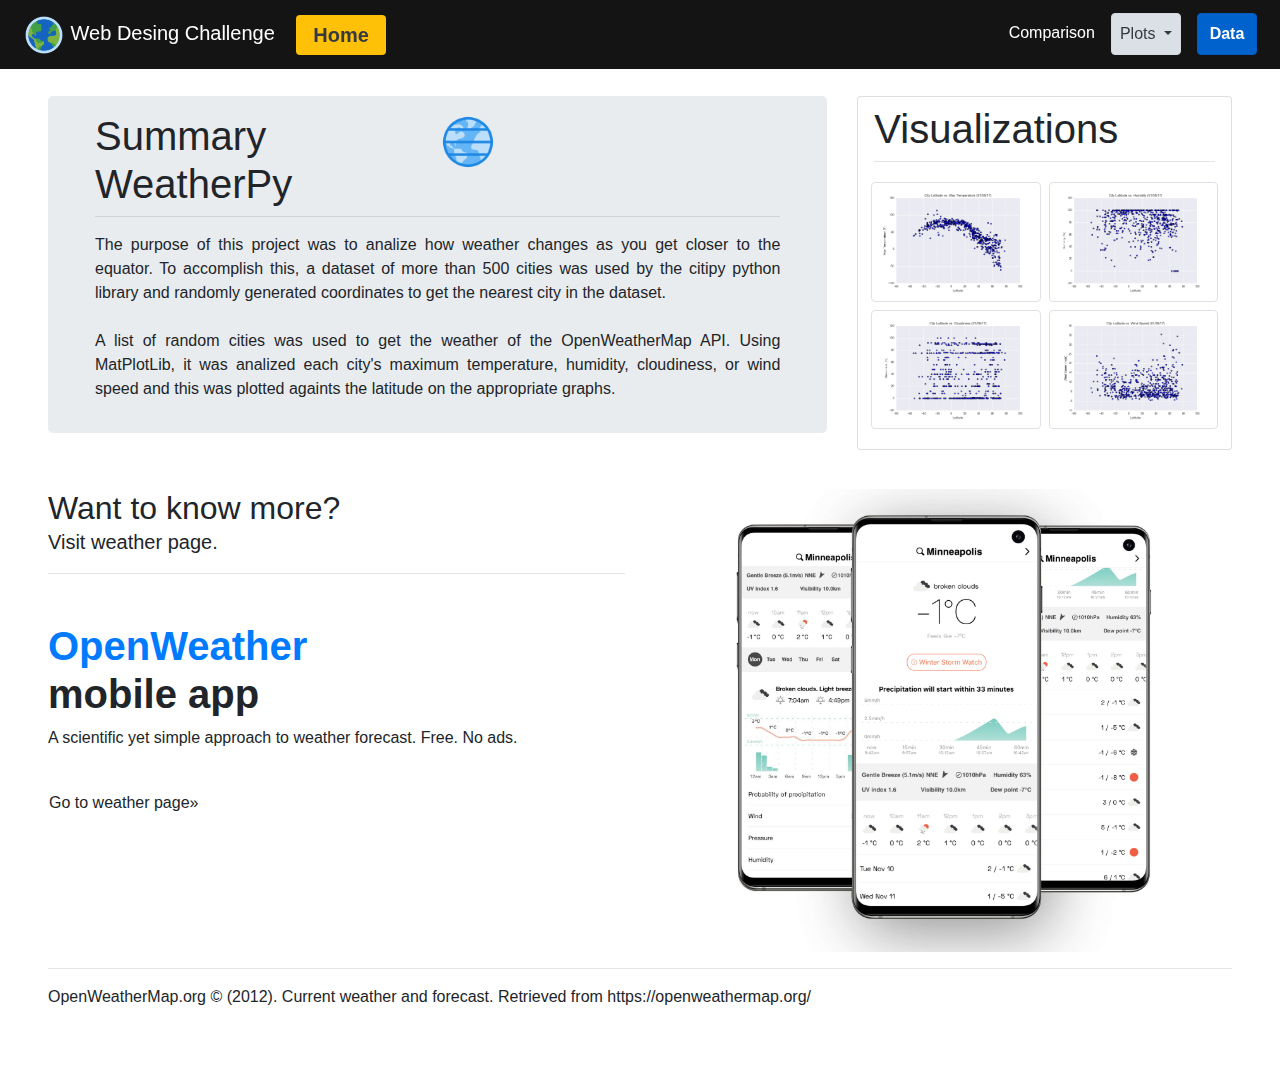
<file: index.html>
<!DOCTYPE html>
<html lang="en">

<head>
  <meta charset="UTF-8">
  <link rel="icon" href="Images/icon.png">
  <title>WeatherPy</title>
  <link rel="stylesheet" href="reset.css">
  <link rel="stylesheet" href="styles.css">
  <link rel="stylesheet" href="https://stackpath.bootstrapcdn.com/bootstrap/4.3.1/css/bootstrap.min.css" integrity="sha384-ggOyR0iXCbMQv3Xipma34MD+dH/1fQ784/j6cY/iJTQUOhcWr7x9JvoRxT2MZw1T" crossorigin="anonymous">
  
  <style>
    .bg-dark {
    background-color: rgb(0 0 0 / 92%)!important;
}
  </style>

</head>




<body>

    <nav class="navbar navbar-expand-md bg-dark navbar-dark p-2 text-white fixed-top" >
        <div class="container-fluid">
          <div class="navbar-brand ">
            <img class="bi me-2" width="42" height="42" src="Images/icon.png">
            <a class="navbar-brand" href="index.html">Web Desing Challenge</a>
            <a type="button" class="navbar-brand nav-link text-dark font-weight-bold btn bg-warning py-1" aria-current="page" href="index.html">Home</a>

          </div>

              <!-- <li class="nav-item">
                <a type="button" class="nav-link text-dark font-weight-bold btn bg-warning" aria-current="page" href="index.html">Home</a>
              </li> -->


              <button class="navbar-toggler" type="button" data-toggle="collapse" data-target="#navbarResponsive">
                <span class="navbar-toggler-icon"></span>
              </button>

              <div class="collapse navbar-collapse" id="navbarResponsive">
                <ul class="navbar-nav ml-auto">
                  <li class="nav-item active pr-2">
                    <a class="nav-link" href="Comparison.html">Comparison</a>
                  </li>

                  <li class="nav-item dropdown">
                        <a type="button" class="nav-link dropdown-toggle btn btn-light text-dark active mr-3" href="#" id="PlotsDropdown" data-toggle="dropdown" aria-haspopup="true" aria-expanded="false">
                          Plots
                        </a>

                        <div class="dropdown-menu" aria-labelledby="PlotsDropdown">

                          <a class="dropdown-item" href="LatitudeVsTemperature.html">Temperature</a>
                          <a class="dropdown-item" href="LatitudeVsHumidity.html">Humidity</a>
                          <a class="dropdown-item" href="LatitudeVsCloudiness.html">Cloudiness</a>
                          <a class="dropdown-item" href="LatitudeVsWindSpeed.html">Wind Speed</a>
                        </div>
                  </li>
                  
                  <li class="nav-item font-weight-bold data_btn">
                    <a class="nav-link active text-center btn btn-primary font-weight-bold px-2" href="Data.html">Data</a>
                  </li>
                </ul>
              </div>
            </ul>          
        </div>
      </nav>



      <div class="container-fuid p-5">
      <div class="row spacer mt-5"></div>

        <div class="row">

          <div class="col-sm-12 col-md-8">
            <div class="jumbotron pb-3 ">
              <div class=container>
                <div class=row>
                  <h1 class="col-lg-6 col-sm-8 mt-n5 pr-0 float-sm-left summary" style="width: 50%">Summary WeatherPy</h1>
                  <div class="col-lg-4 col-sm-2 mt-n5 pl-0 mb-1 world"><img width="60" height="60" src="Images/longitud.png"></div>
                </div>
                <hr class="mt-0">
                    <p class="text-justify">The purpose of this project was to analize how weather changes as you get closer to the equator.
                      To accomplish this, a dataset of more than 500 cities was used by the citipy python library and randomly generated coordinates to get the nearest city in the dataset. 
                      <br><br>
                      A list of random cities was used to get the weather of the OpenWeatherMap API. Using MatPlotLib, it was analized each city's maximum temperature, humidity, cloudiness, or wind speed and this was plotted againts the latitude on the appropriate graphs.</p>
                  
              </div>
            </div>
          </div>

          <div class="col-sm-12 col-md-4 "> 
            <div class="card pb-n3">
              <div class="header mx-3">
                <h1 class="pt-2">Visualizations</h1>
                <hr class="mt-0"> 
              </div>
              <div class="content-fluid">
                <div class="p-3 mx-2 mt-n3">
                  <div class="row padding">
                    <div class="col-sm-6 col-3 p-1 brightness">
                      <a href="LatitudeVsTemperature.html">
                        <img src="Resources/Images_Fig1.png" class="img-thumbnail img-fluid">
                      </a>
                    </div>
                    <div class="col-sm-6 col-3 p-1 brightness">
                      <a href="LatitudeVsHumidity.html">
                        <img src="Resources/Images_Fig2.png" class="img-thumbnail img-fluid">
                      </a>
                    </div>
                    <div class="col-sm-6 col-3 p-1 brightness">
                      <a href="LatitudeVsCloudiness.html">
                        <img src="Resources/Images_Fig3.png" class="img-thumbnail img-fluid">
                      </a> 
                    </div>
                    <div class="col-sm-6 col-3 p-1 brightness">
                      <a href="LatitudeVsWindSpeed.html">
                        <img src="Resources/Images_Fig4.png" class="img-thumbnail img-fluid">
                      </a>
                      
                    </div>
                  </div>
                </div>
              </div>
            </div>
          </div>
        </div><!--/row-->

        <br>
        <div class="row">
          <div class="col-lg-6">
              <h2 class="m-0">Want to know more?</h2>
              <p class=lead>Visit weather page. </p><hr>
        
            
            <h1 class="mt-5 text-primary font-weight-bold m-0">OpenWeather<br></h1><h1 class="font-weight-bold"> mobile app</h1>

            <p>A scientific yet simple approach to weather forecast. Free. No ads.</p>
            <br>

            <p><a class="p-0 btn btn-default" href="https://openweathermap.org/" role="button">Go to weather page&raquo;</a></p>
          </div>

          <div class="col-lg-6">
            <img width="100%" height="100%" src="Images/mobile-app-banner.jpg">

          </div>
        </div><!--/row-->
        






  
        <hr>
  
        <footer>
          <p>OpenWeatherMap.org &copy; (2012). Сurrent weather and forecast. Retrieved from https://openweathermap.org/</p>
        </footer>
  
      </div><!--/.container-->

    
</body>

<script src="https://code.jquery.com/jquery-3.3.1.slim.min.js" integrity="sha384-q8i/X+965DzO0rT7abK41JStQIAqVgRVzpbzo5smXKp4YfRvH+8abtTE1Pi6jizo" crossorigin="anonymous"></script>
<script src="https://cdnjs.cloudflare.com/ajax/libs/popper.js/1.14.7/umd/popper.min.js" integrity="sha384-UO2eT0CpHqdSJQ6hJty5KVphtPhzWj9WO1clHTMGa3JDZwrnQq4sF86dIHNDz0W1" crossorigin="anonymous"></script>
<script src="https://stackpath.bootstrapcdn.com/bootstrap/4.3.1/js/bootstrap.min.js" integrity="sha384-JjSmVgyd0p3pXB1rRibZUAYoIIy6OrQ6VrjIEaFf/nJGzIxFDsf4x0xIM+B07jRM" crossorigin="anonymous"></script>


</html>
</file>
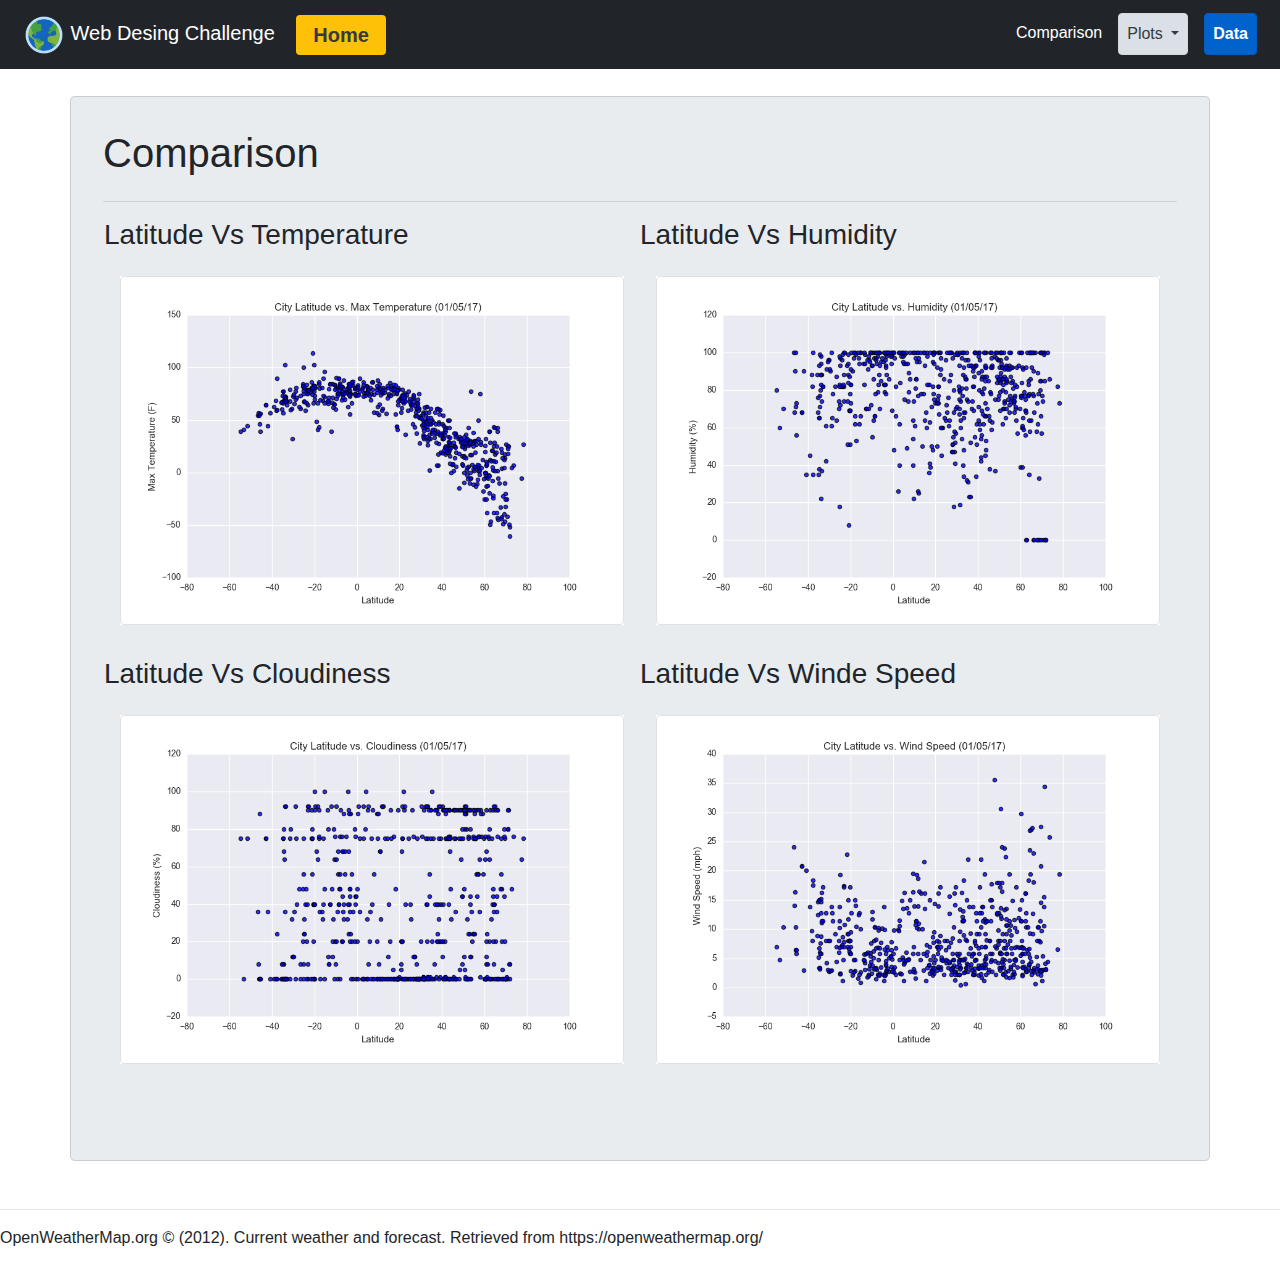
<file: Comparison.html>
<!DOCTYPE html>
<html lang="en">

<head>
  <meta charset="UTF-8">
  <title>WeatherPy</title>
  <link rel="stylesheet" href="https://stackpath.bootstrapcdn.com/bootstrap/4.3.1/css/bootstrap.min.css" integrity="sha384-ggOyR0iXCbMQv3Xipma34MD+dH/1fQ784/j6cY/iJTQUOhcWr7x9JvoRxT2MZw1T" crossorigin="anonymous">

  <style>
    .bg-dark{
        background-color: #212529!important;
    }

    .brightness {
    background-color: white;
    display: inline-block;
    }
    .brightness img:hover {
    opacity: .5;
    }
  </style>

</head>






<body>



  <nav class="navbar navbar-expand-md bg-dark navbar-dark p-2 text-white fixed-top" >
    <div class="container-fluid">
      <div class="navbar-brand ">
        <img class="bi me-2" width="42" height="42" src="Images/icon.png">
        <a class="navbar-brand" href="index.html">Web Desing Challenge</a>
        <a type="button" class="navbar-brand nav-link text-dark font-weight-bold btn bg-warning py-1" aria-current="page" href="index.html">Home</a>

      </div>

          <!-- <li class="nav-item">
            <a type="button" class="nav-link text-dark font-weight-bold btn bg-warning" aria-current="page" href="index.html">Home</a>
          </li> -->


          <button class="navbar-toggler" type="button" data-toggle="collapse" data-target="#navbarResponsive">
            <span class="navbar-toggler-icon"></span>
          </button>

          <div class="collapse navbar-collapse" id="navbarResponsive">
            <ul class="navbar-nav ml-auto">
              <li class="nav-item active pr-2">
                <a class="nav-link" href="Comparison.html">Comparison</a>
              </li>

              <li class="nav-item dropdown">
                    <a type="button" class="nav-link dropdown-toggle btn btn-light text-dark active mr-3" href="#" id="PlotsDropdown" data-toggle="dropdown" aria-haspopup="true" aria-expanded="false">
                      Plots
                    </a>

                    <div class="dropdown-menu" aria-labelledby="PlotsDropdown">

                      <a class="dropdown-item" href="LatitudeVsTemperature.html">Temperature</a>
                      <a class="dropdown-item" href="LatitudeVsHumidity.html">Humidity</a>
                      <a class="dropdown-item" href="LatitudeVsCloudiness.html">Cloudiness</a>
                      <a class="dropdown-item" href="LatitudeVsWindSpeed.html">Wind Speed</a>
                    </div>
              </li>
              
              <li class="nav-item font-weight-bold data_btn">
                <a class="nav-link active text-center btn btn-primary font-weight-bold px-2" href="Data.html">Data</a>
              </li>
            </ul>
          </div>
        </ul>          
    </div>
  </nav>






    <div class="container">
        <div class="row spacer mt-5"></div>
        <div class="row spacer mt-5"></div>

        <div class="row">
 
          <div class="jumbotron col-lg-12 card"> 
            <h1 class="pt-3 mt-n5">Comparison</h1>
            <hr> 
            <div class="p-3 mt-n3">

                <div class="row">
                
                    <div class="col-lg-6 p-0">
                        <h3 classes="p-3">Latitude Vs Temperature</h3>
                        <div class="brightness m-3">
                            <a href="LatitudeVsTemperature.html">
                            <img src="Resources/Images_Fig1.png" class="img-thumbnail">
                            </a>
                        </div>    
                    </div>

                    <div class="col-lg-6 p-0">
                        <h3 classes="p-3">Latitude Vs Humidity</h3>
                        <div class="brightness m-3">
                            <a href="LatitudeVsHumidity.html">
                            <img src="Resources/Images_Fig2.png" class="img-thumbnail">
                            </a>
                        </div>    
                    </div>

                </div>

                <div class="row spacer mt-3"></div>

              <div class="row">
                <div class="col-lg-6 p-0">
                    <h3 classes="p-3">Latitude Vs Cloudiness</h3>
                    <div class="brightness m-3">
                        <a href="LatitudeVsCloudiness.html">
                        <img src="Resources/Images_Fig3.png" class="img-thumbnail">
                        </a>
                    </div>    
                </div>

                <div class="col-lg-6 p-0">
                    <h3 classes="p-3">Latitude Vs Winde Speed</h3>
                    <div class="brightness m-3">
                        <a href="LatitudeVsWindSpeed.html">
                        <img src="Resources/Images_Fig4.png" class="img-thumbnail">
                        </a>
                    </div>    
                </div>
                  
                </div>
              </div>
            </div>


          </div>
  


        </div><!--/row-->

    

  
        <hr>
  
        <footer>
          <p>OpenWeatherMap.org &copy; (2012). Сurrent weather and forecast. Retrieved from https://openweathermap.org/</p>
        </footer>
  
      </div><!--/.container-->






    
</body>

<script src="https://code.jquery.com/jquery-3.3.1.slim.min.js" integrity="sha384-q8i/X+965DzO0rT7abK41JStQIAqVgRVzpbzo5smXKp4YfRvH+8abtTE1Pi6jizo" crossorigin="anonymous"></script>
<script src="https://cdnjs.cloudflare.com/ajax/libs/popper.js/1.14.7/umd/popper.min.js" integrity="sha384-UO2eT0CpHqdSJQ6hJty5KVphtPhzWj9WO1clHTMGa3JDZwrnQq4sF86dIHNDz0W1" crossorigin="anonymous"></script>
<script src="https://stackpath.bootstrapcdn.com/bootstrap/4.3.1/js/bootstrap.min.js" integrity="sha384-JjSmVgyd0p3pXB1rRibZUAYoIIy6OrQ6VrjIEaFf/nJGzIxFDsf4x0xIM+B07jRM" crossorigin="anonymous"></script>


</html>
</file>
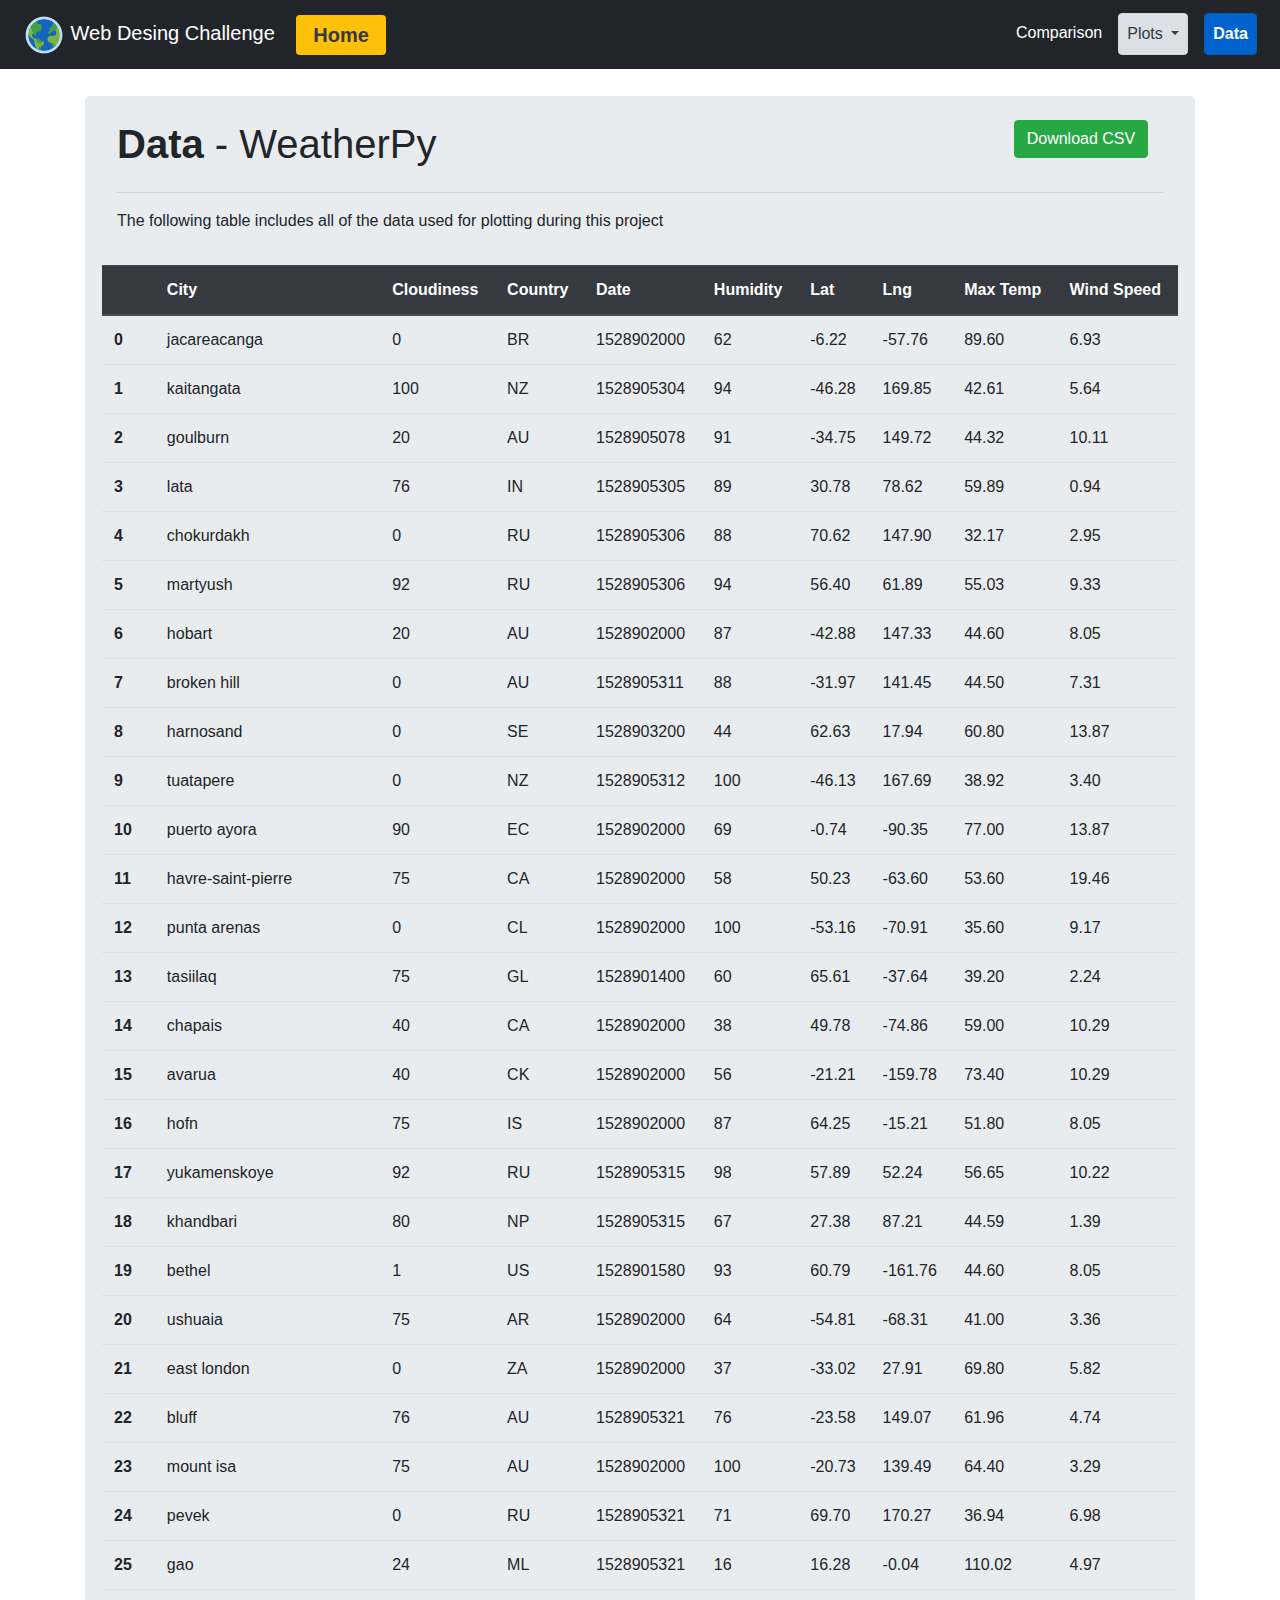
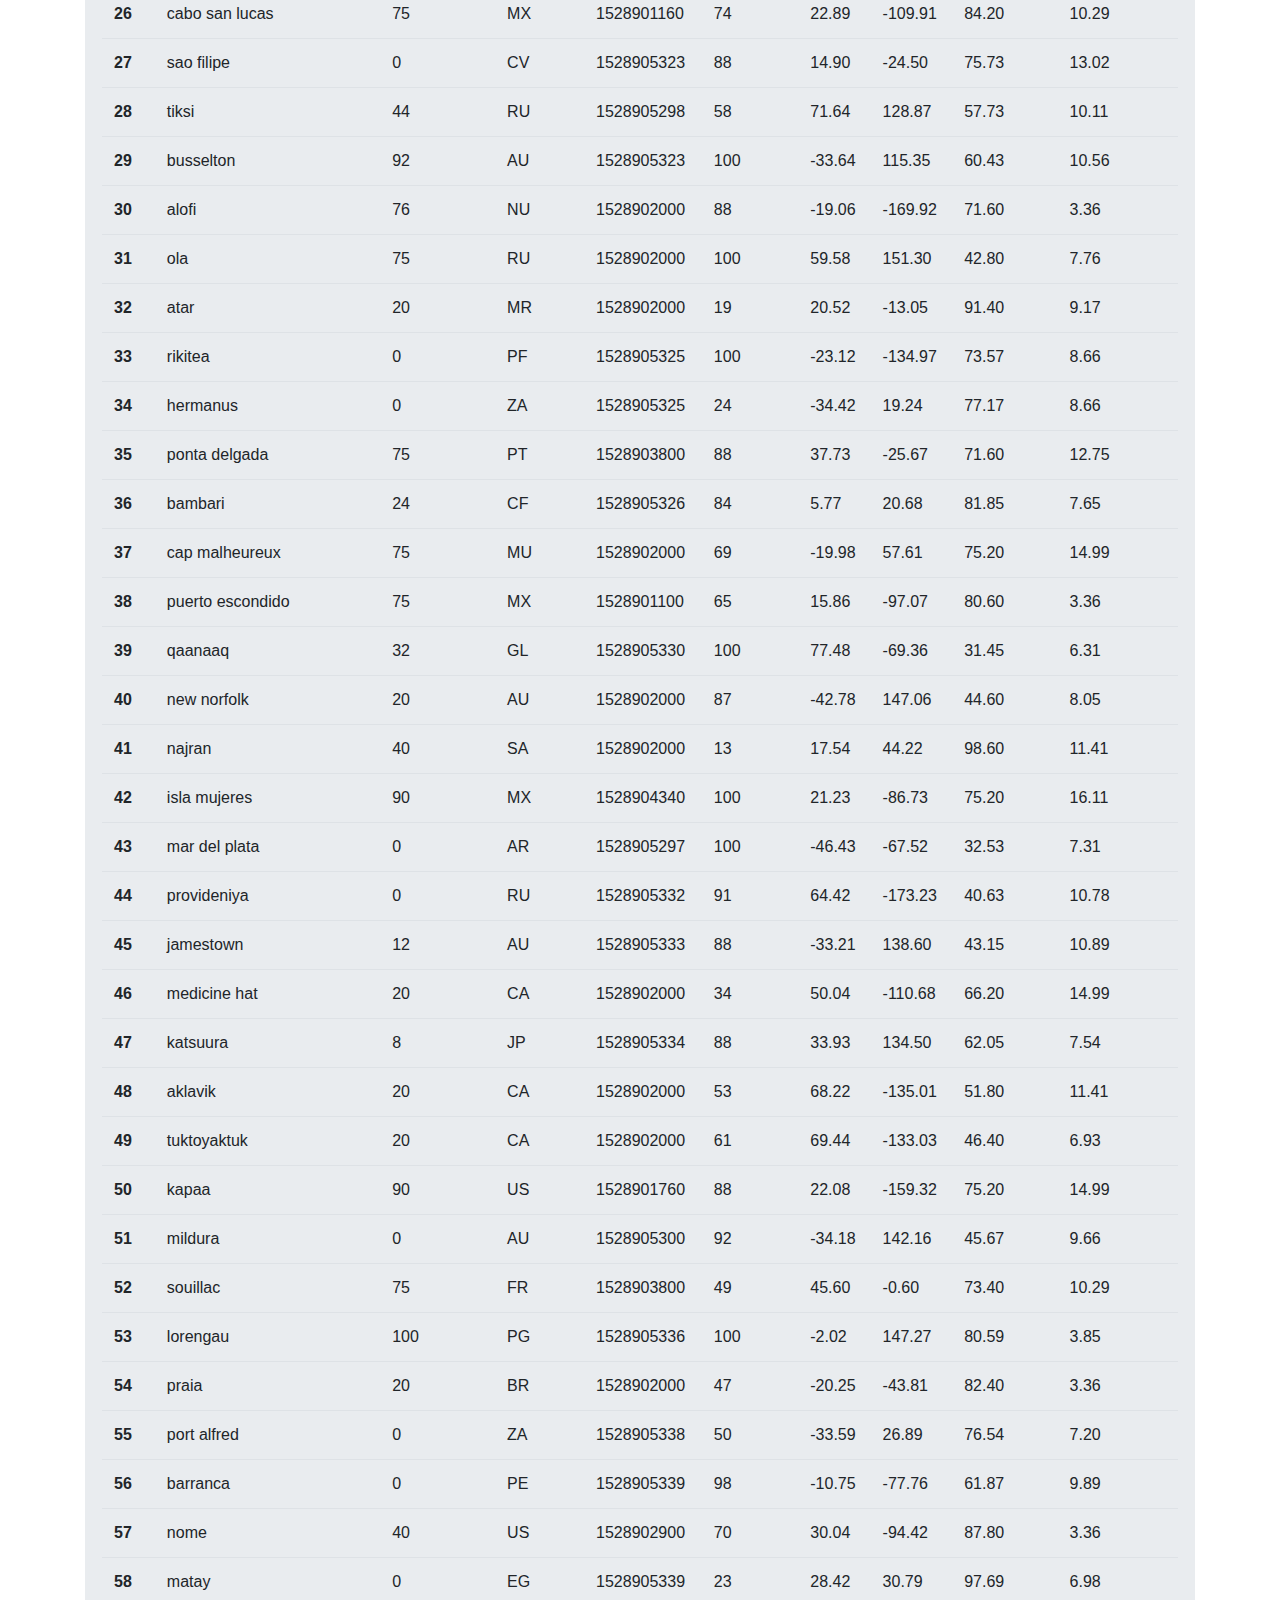
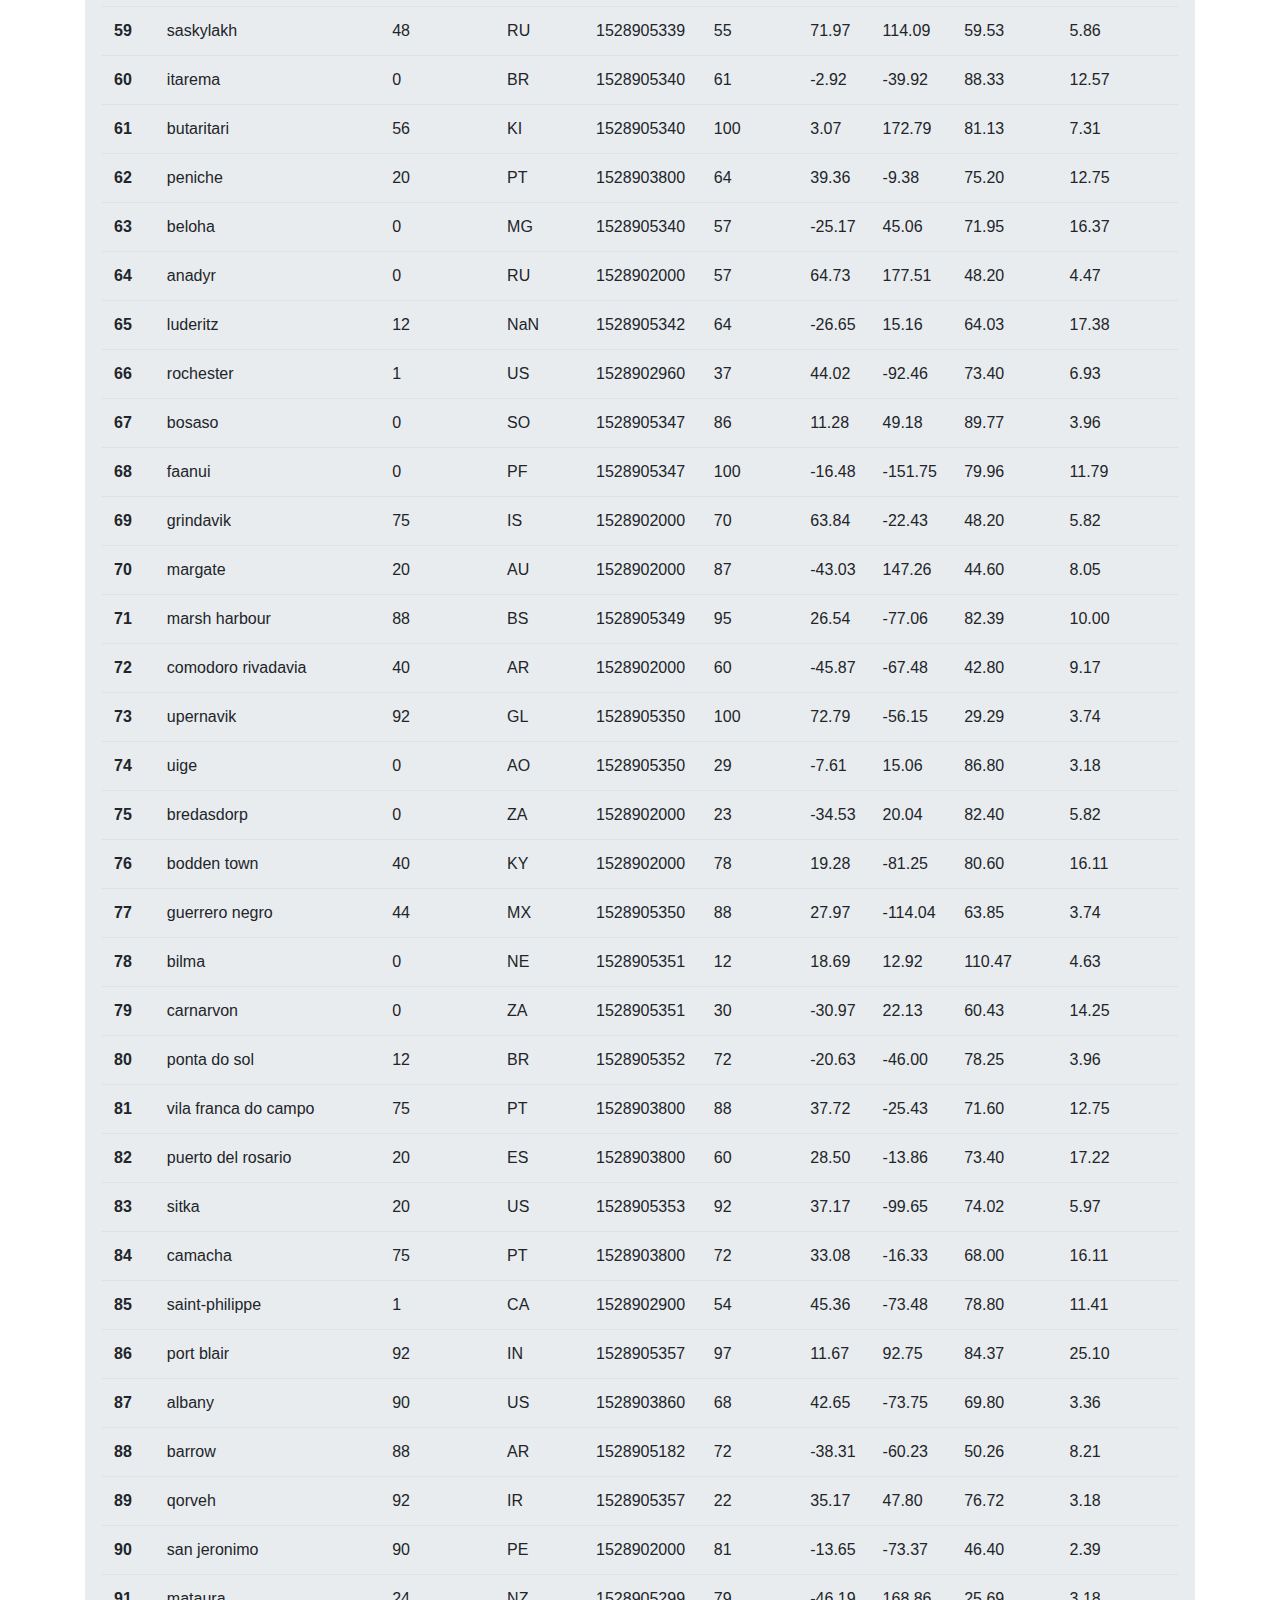
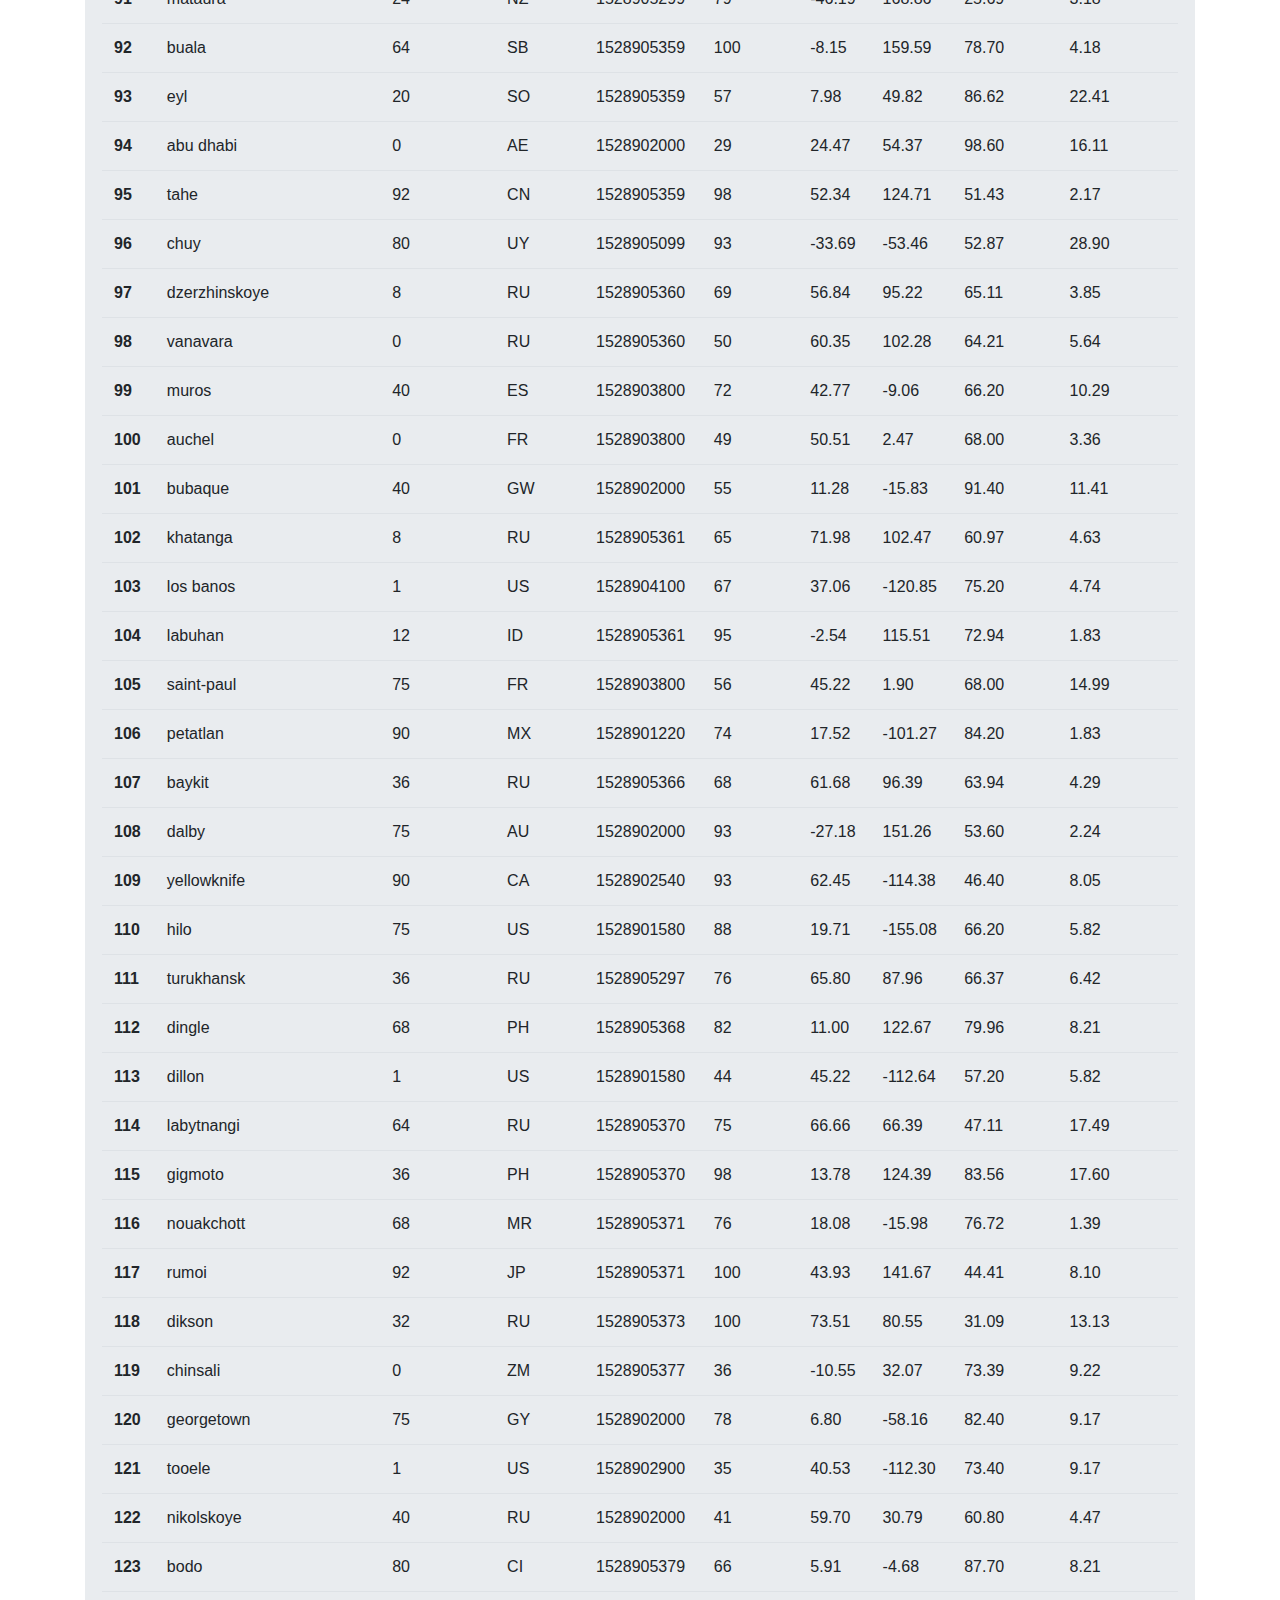
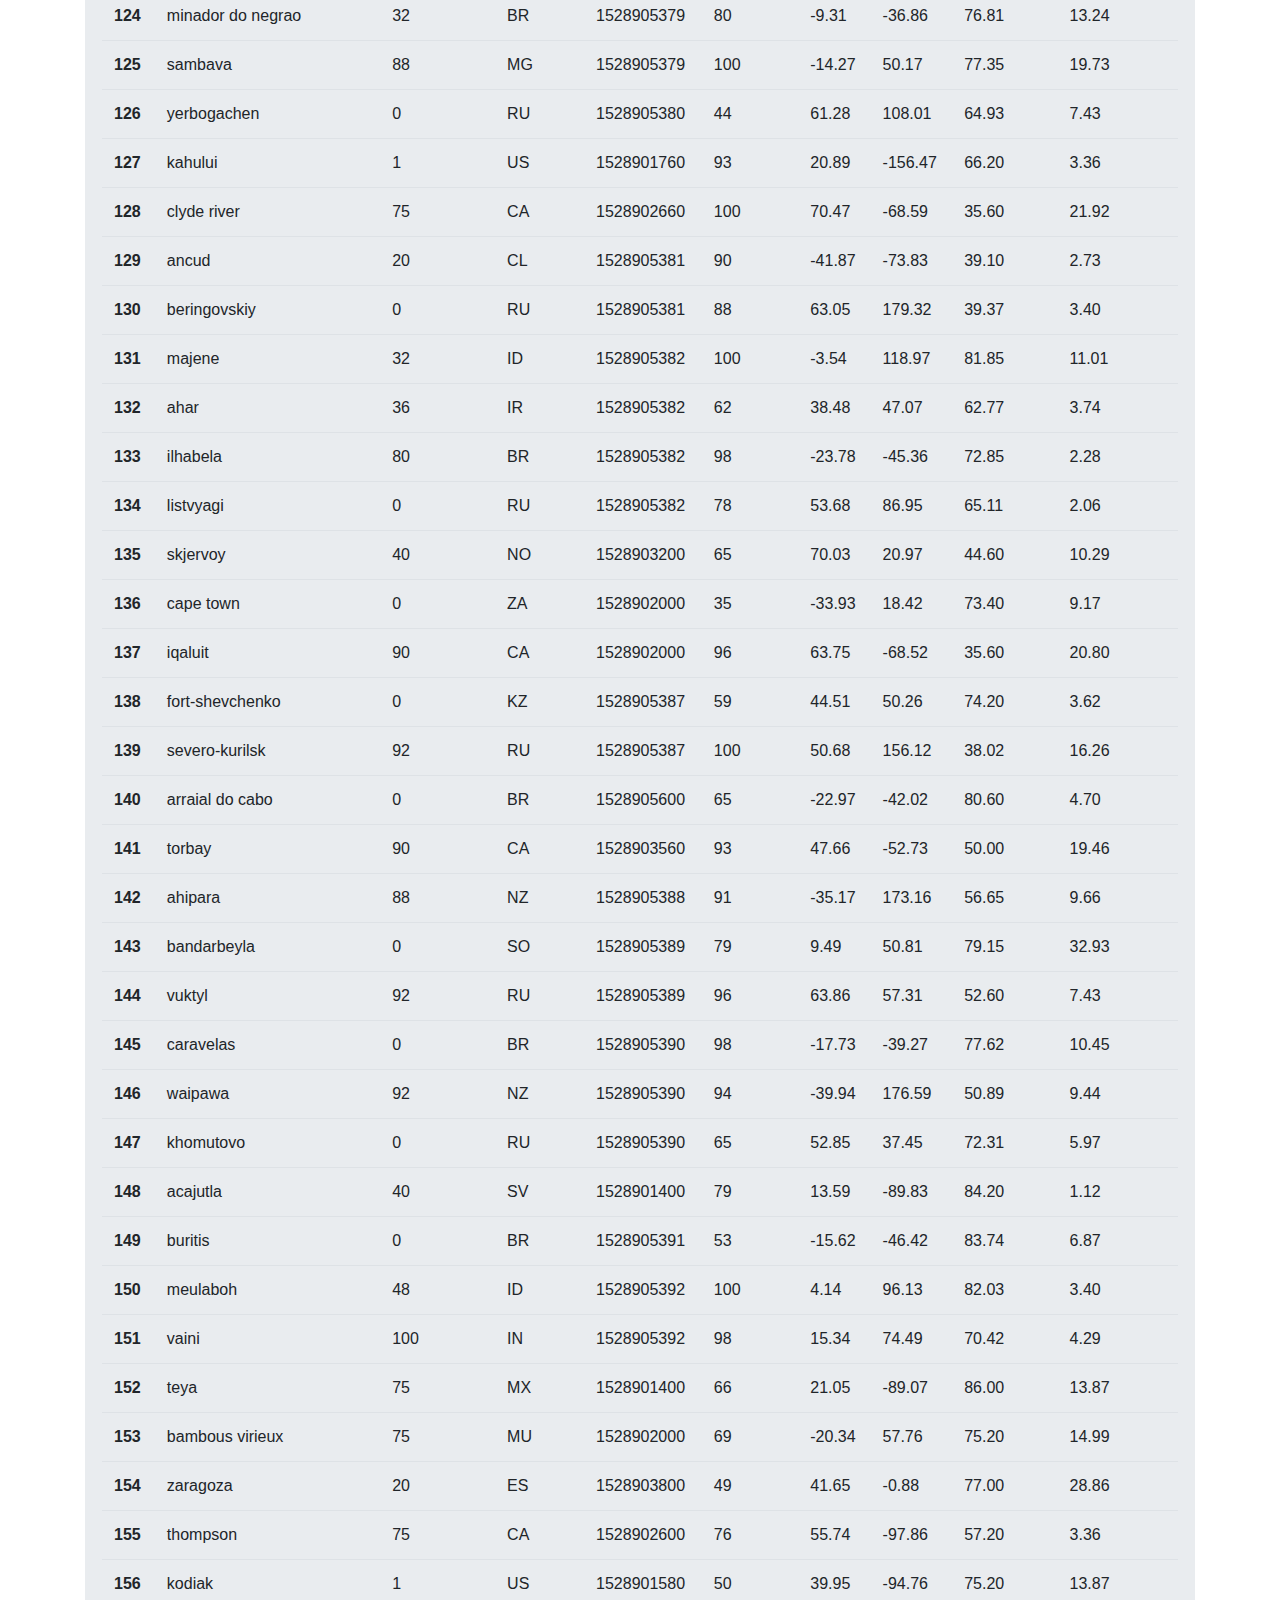
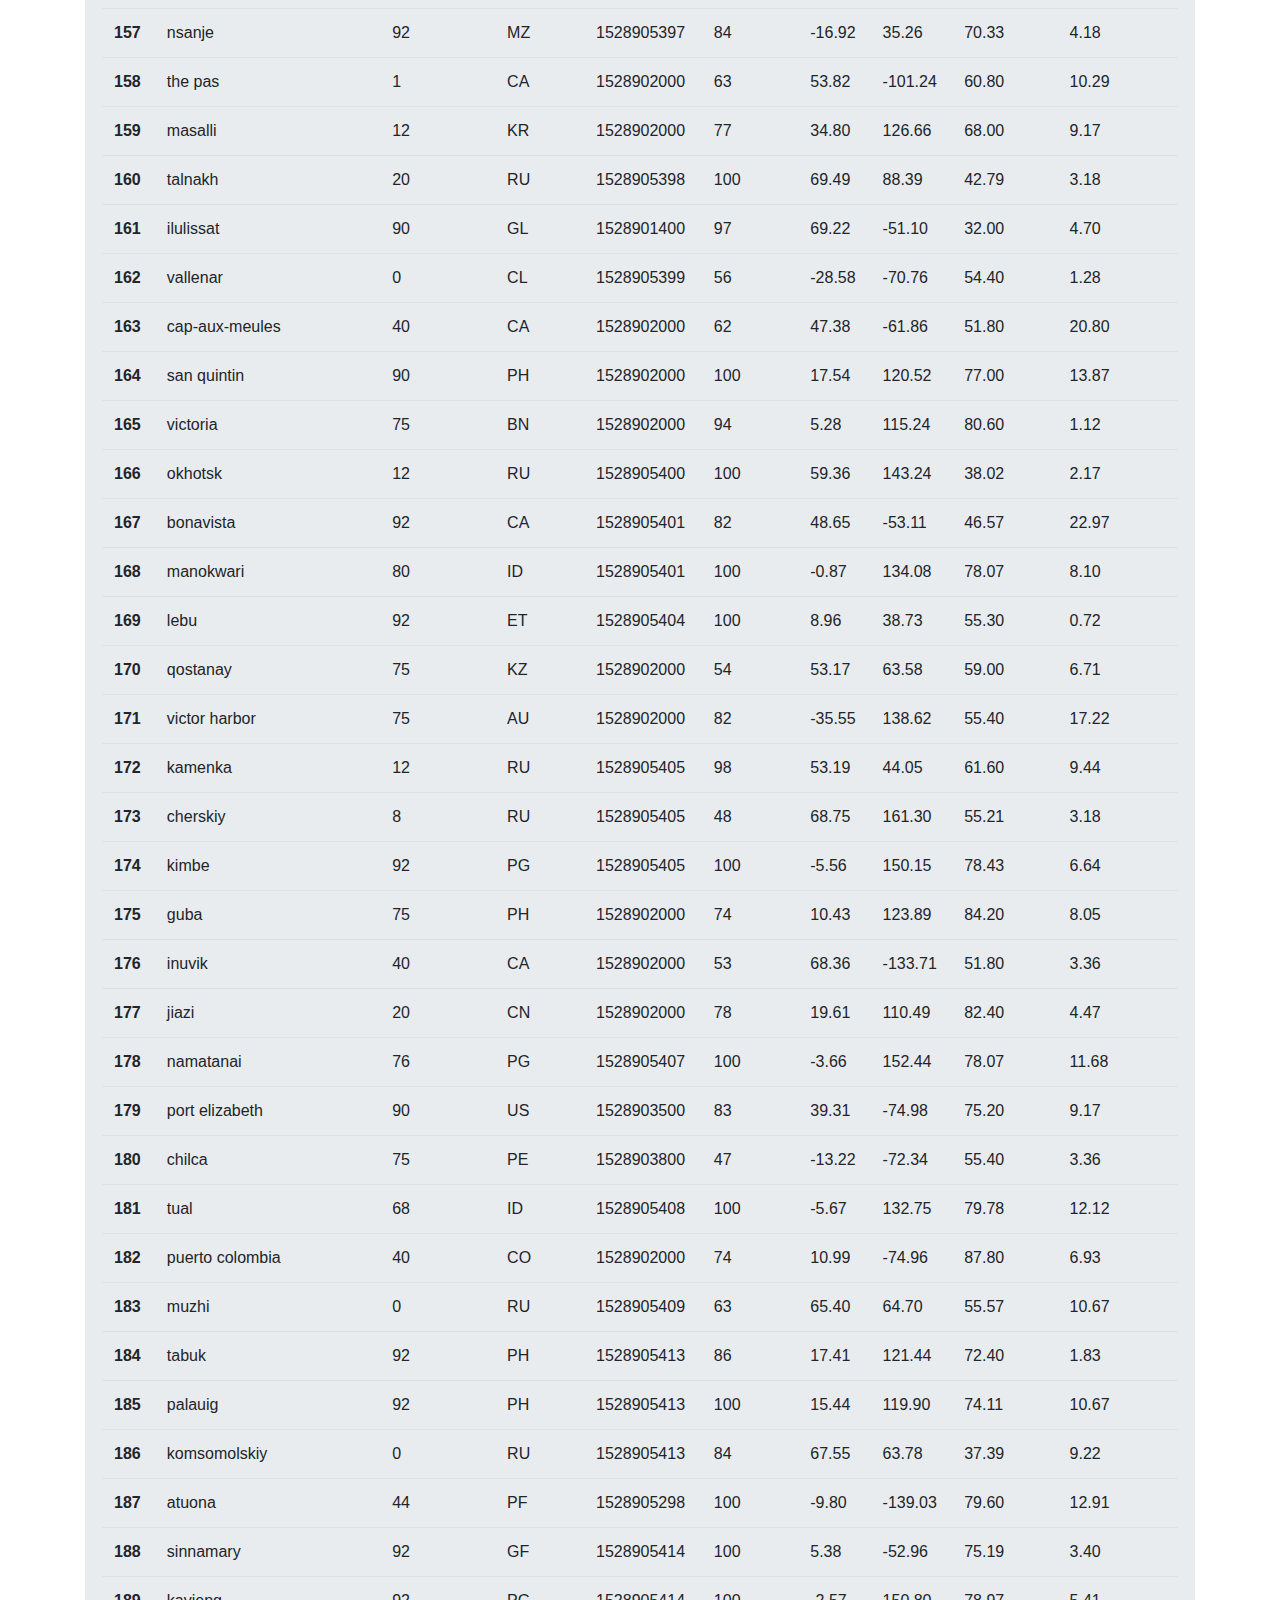
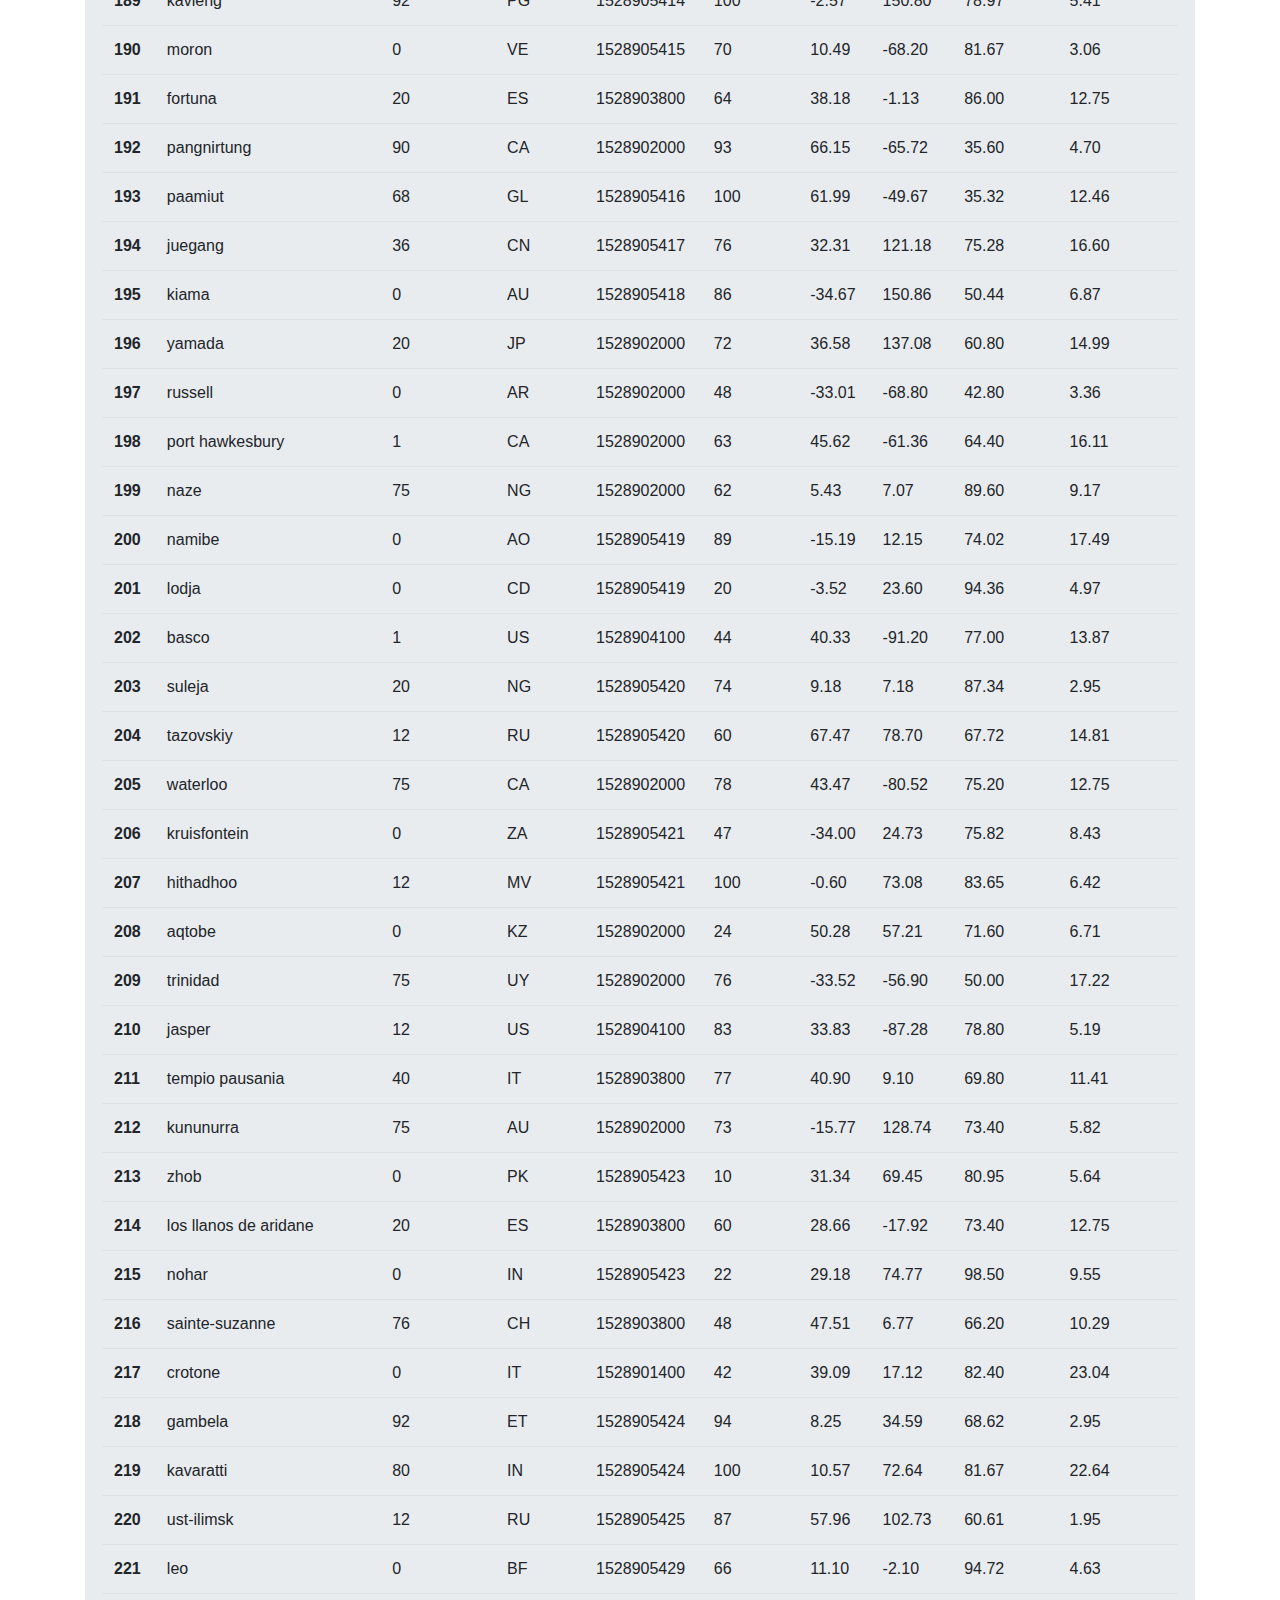
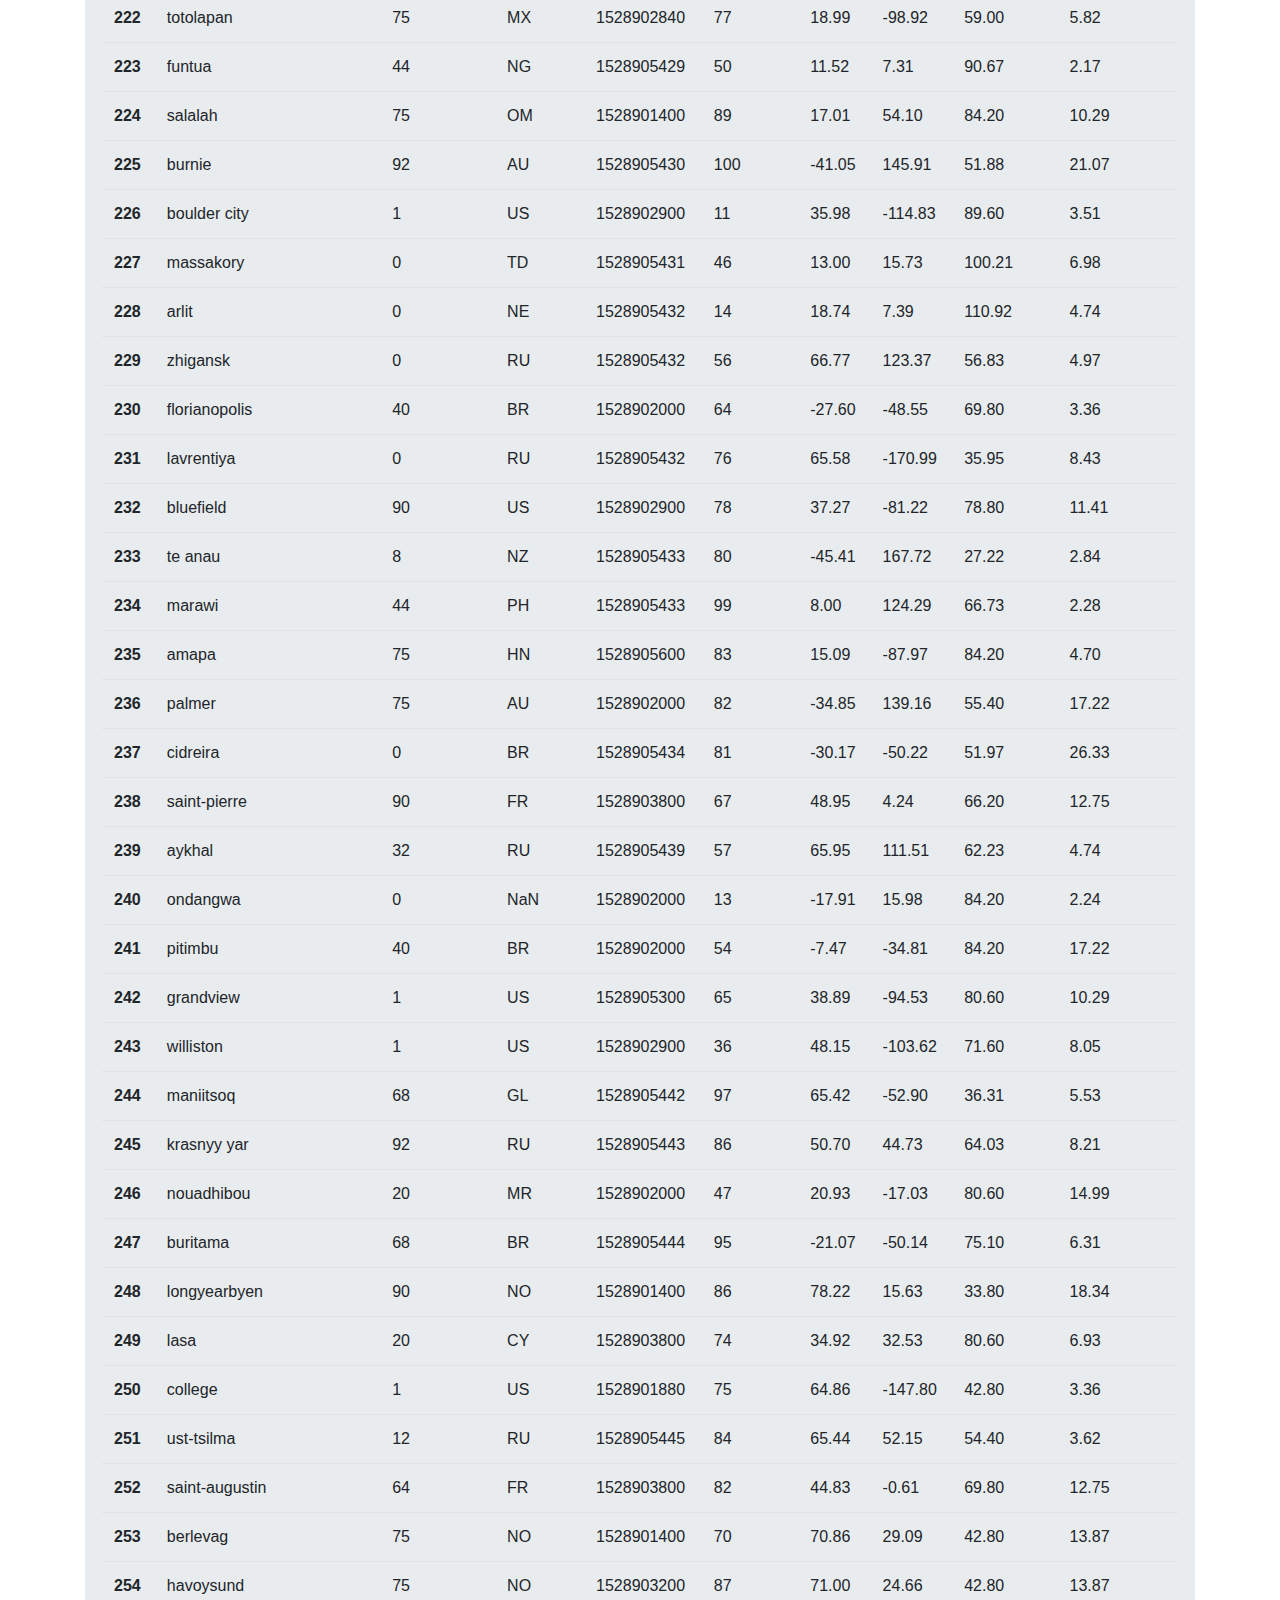
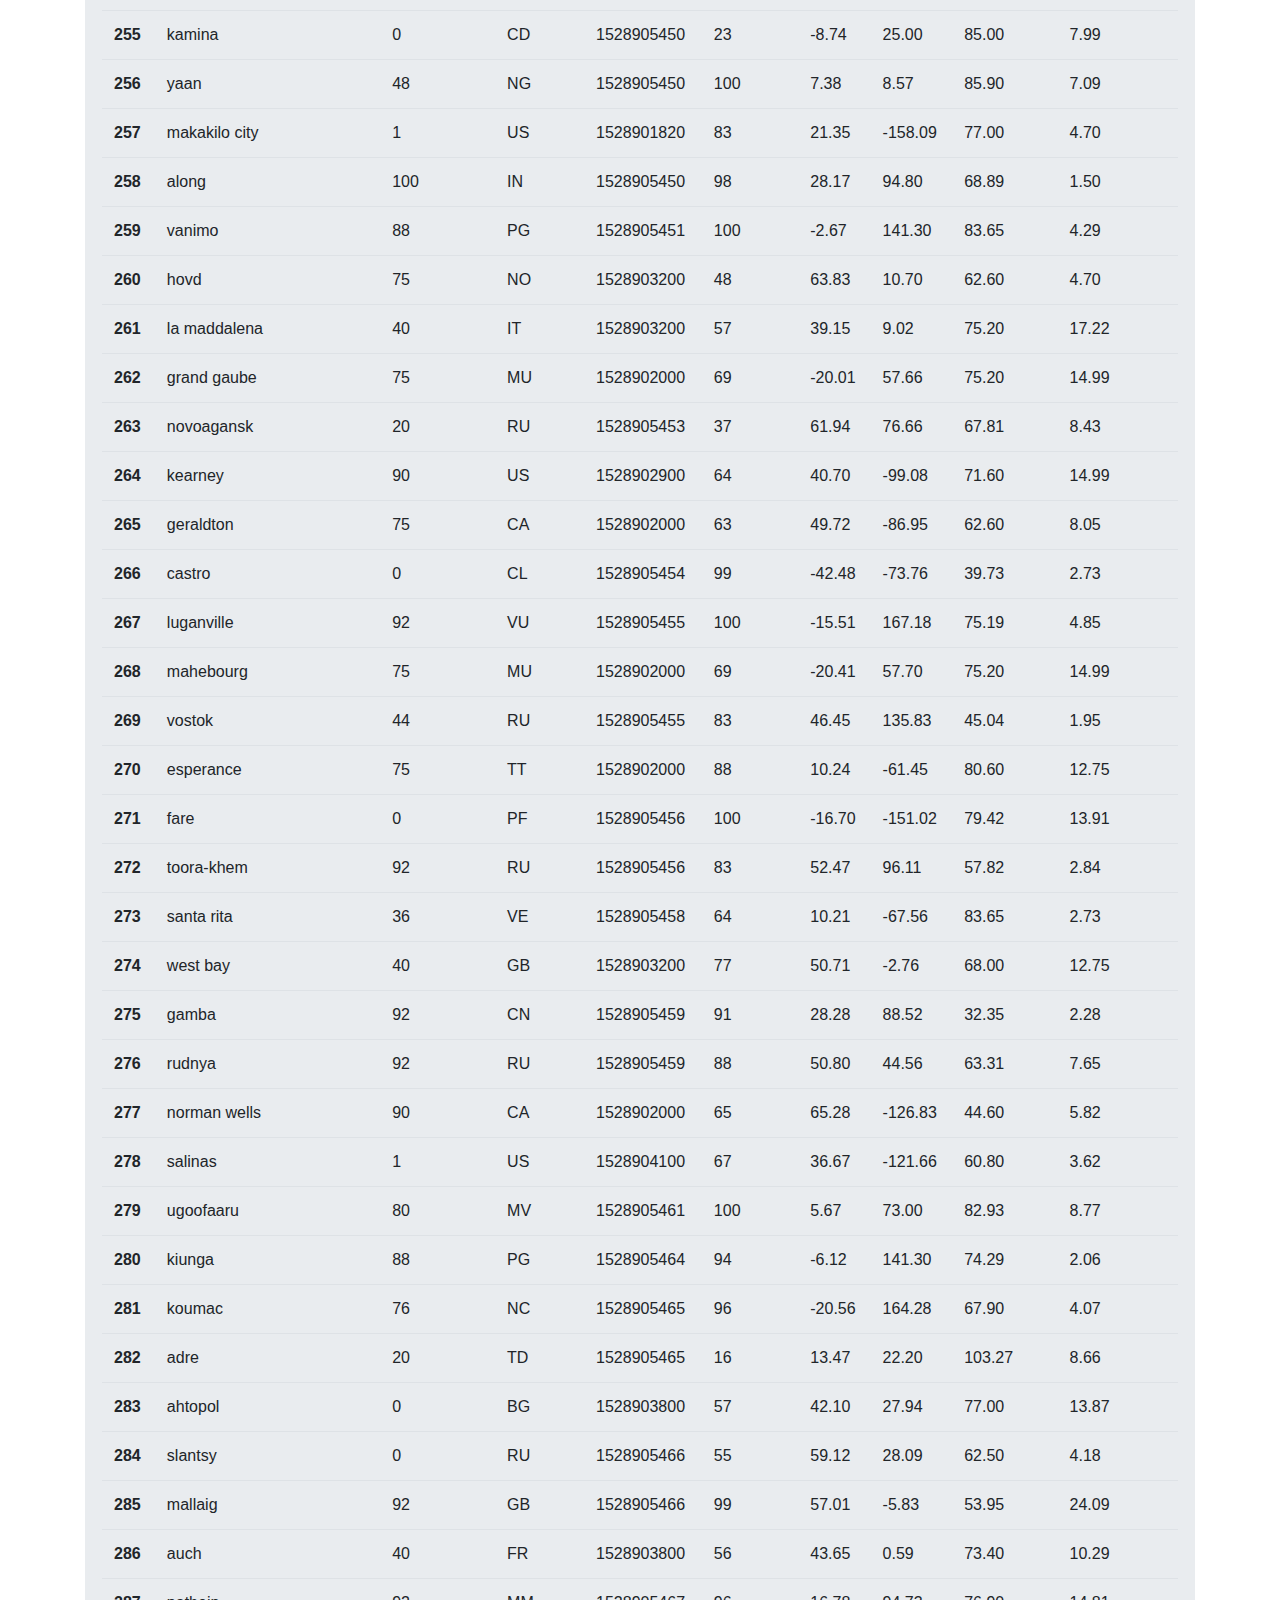
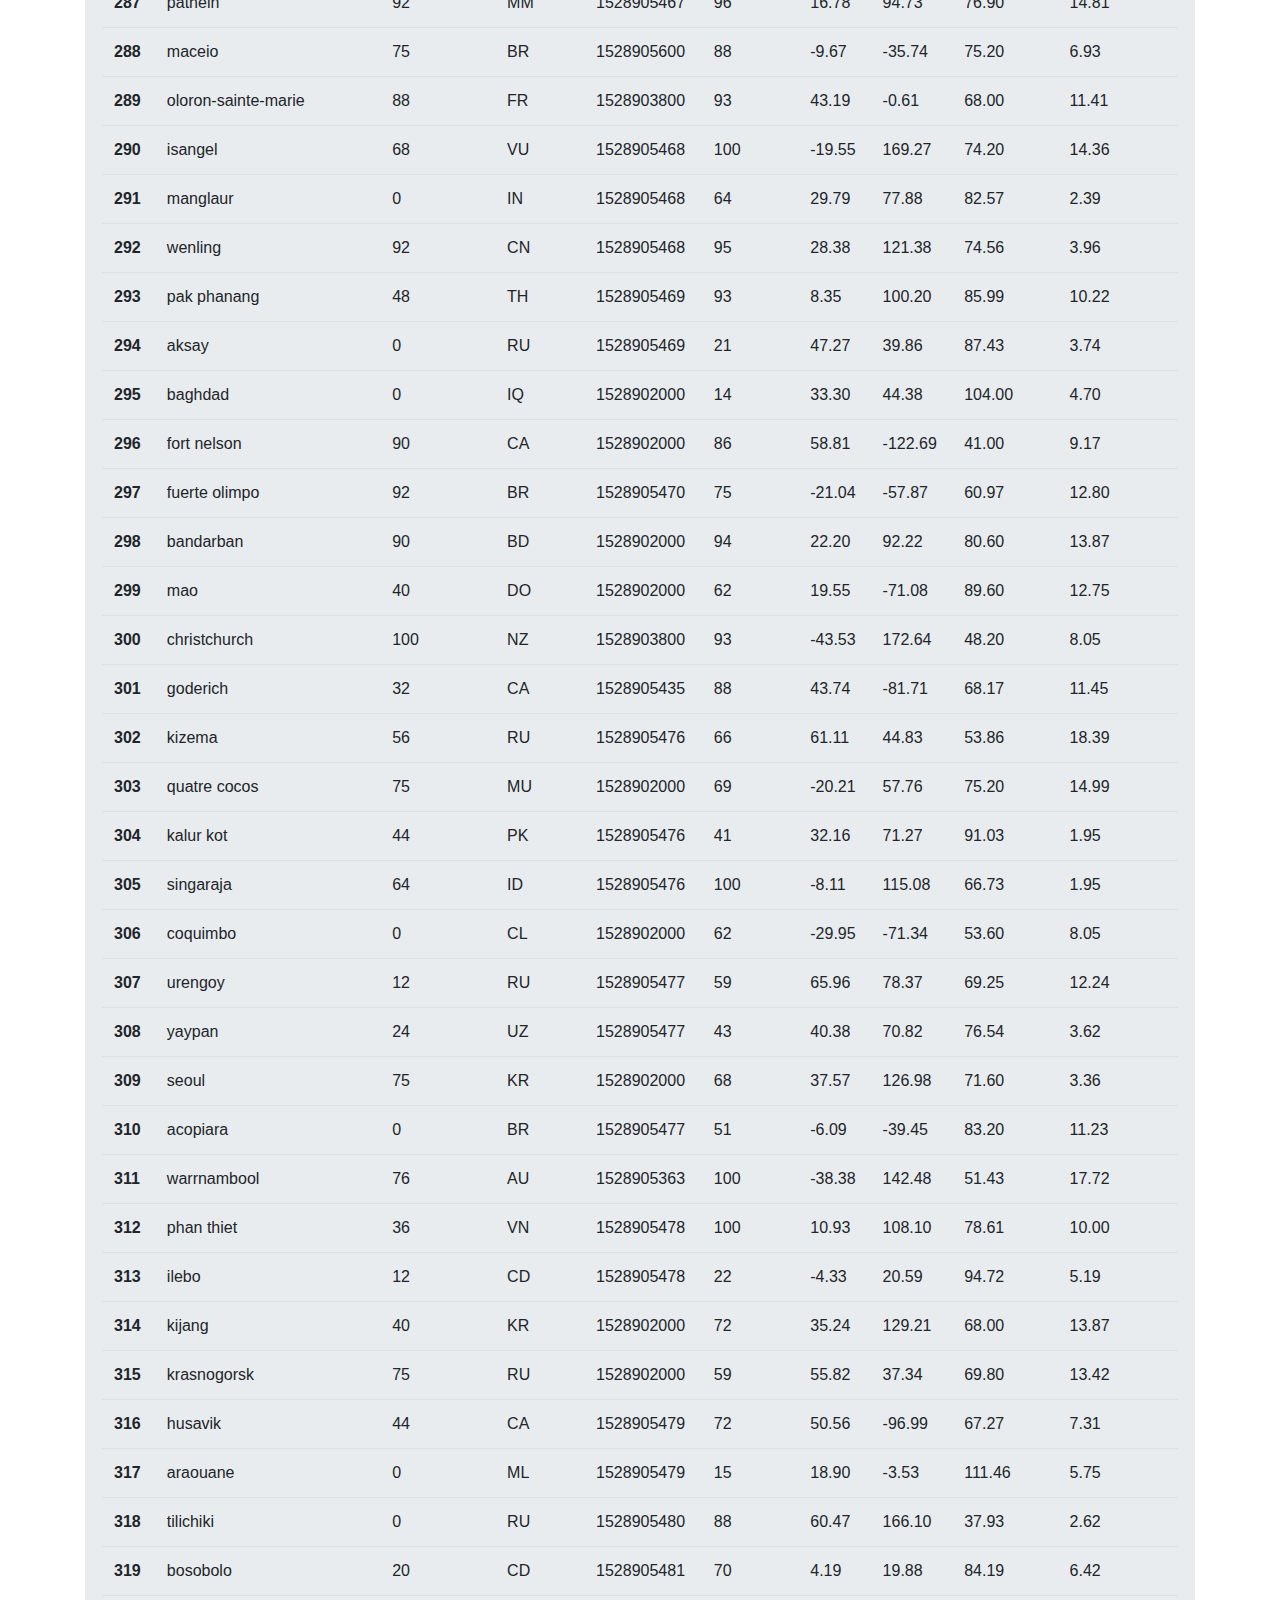
<file: Data.html>
<!DOCTYPE html>
<html lang="en">

<head>
  <meta charset="UTF-8">
  <title>WeatherPy</title>
  <link rel="stylesheet" href="https://stackpath.bootstrapcdn.com/bootstrap/4.3.1/css/bootstrap.min.css" integrity="sha384-ggOyR0iXCbMQv3Xipma34MD+dH/1fQ784/j6cY/iJTQUOhcWr7x9JvoRxT2MZw1T" crossorigin="anonymous">
  <!-- <script src="https://maxcdn.bootstrapcdn.com/bootstrap/3.3.7/js/bootstrap.min.js"></script> -->
  <style>
    .bg-dark{
        background-color: #212529!important;
    }

    .brightness {
    background-color: white;
    display: inline-block;
    }
    .brightness img:hover {
    opacity: .5;
    }
    .btn_downlaod  {
  background-color: DodgerBlue;
  border: none;
  color: white;
  padding: 12px 30px;
  cursor: pointer;
  font-size: 20px;
}

/* Darker background on mouse-over */
.btn:hover {
  background-color: RoyalBlue;
}
  </style>

</head>






<body>
    


  <nav class="navbar navbar-expand-md bg-dark navbar-dark p-2 text-white fixed-top" >
    <div class="container-fluid">
      <div class="navbar-brand ">
        <img class="bi me-2" width="42" height="42" src="Images/icon.png">
        <a class="navbar-brand" href="index.html">Web Desing Challenge</a>
        <a type="button" class="navbar-brand nav-link text-dark font-weight-bold btn bg-warning py-1" aria-current="page" href="index.html">Home</a>

      </div>

          <!-- <li class="nav-item">
            <a type="button" class="nav-link text-dark font-weight-bold btn bg-warning" aria-current="page" href="index.html">Home</a>
          </li> -->


          <button class="navbar-toggler" type="button" data-toggle="collapse" data-target="#navbarResponsive">
            <span class="navbar-toggler-icon"></span>
          </button>

          <div class="collapse navbar-collapse" id="navbarResponsive">
            <ul class="navbar-nav ml-auto">
              <li class="nav-item active pr-2">
                <a class="nav-link" href="Comparison.html">Comparison</a>
              </li>

              <li class="nav-item dropdown">
                    <a type="button" class="nav-link dropdown-toggle btn btn-light text-dark active mr-3" href="#" id="PlotsDropdown" data-toggle="dropdown" aria-haspopup="true" aria-expanded="false">
                      Plots
                    </a>

                    <div class="dropdown-menu" aria-labelledby="PlotsDropdown">

                      <a class="dropdown-item" href="LatitudeVsTemperature.html">Temperature</a>
                      <a class="dropdown-item" href="LatitudeVsHumidity.html">Humidity</a>
                      <a class="dropdown-item" href="LatitudeVsCloudiness.html">Cloudiness</a>
                      <a class="dropdown-item" href="LatitudeVsWindSpeed.html">Wind Speed</a>
                    </div>
              </li>
              
              <li class="nav-item font-weight-bold data_btn">
                <a class="nav-link active text-center btn btn-primary font-weight-bold px-2" href="Data.html">Data</a>
              </li>
            </ul>
          </div>
        </ul>          
    </div>
  </nav>



    <div class="container">
        <div class="row spacer mt-5"></div>
        <div class="row spacer mt-5"></div>

        <div class="row">

          <div class="col-lg-12">
            
            <div class="jumbotron">
              <div class="row float mt-n5">

                <h1 class="col-lg-10 mt-2"><strong>Data</strong> - WeatherPy</h1>
                
                <form class="col-lg-2 ml-auto mt-2" method="get" action="Resources/Cities.csv">
                  <button  class="btn_download btn btn-success" type="submit"> Download CSV</button>
                </form>

              </div>

              <hr>



              <div class="row">

                <p class="col-lg-8"> The following table includes all of the data used for plotting during this project</p>

              </div>
              
                
                <div class="row mt-3">
                  <table class="table">
                    <thead class="thead-dark">
                      <tr style="text-align: left;">
                        <th></th>
                        <th>City</th>
                        <th>Cloudiness</th>
                        <th>Country</th>
                        <th>Date</th>
                        <th>Humidity</th>
                        <th>Lat</th>
                        <th>Lng</th>
                        <th>Max Temp</th>
                        <th>Wind Speed</th>
                      </tr>
                    </thead>
                    <tbody>
                      <tr>
                        <th>0</th>
                        <td>jacareacanga</td>
                        <td>0</td>
                        <td>BR</td>
                        <td>1528902000</td>
                        <td>62</td>
                        <td>-6.22</td>
                        <td>-57.76</td>
                        <td>89.60</td>
                        <td>6.93</td>
                      </tr>
                      <tr>
                        <th>1</th>
                        <td>kaitangata</td>
                        <td>100</td>
                        <td>NZ</td>
                        <td>1528905304</td>
                        <td>94</td>
                        <td>-46.28</td>
                        <td>169.85</td>
                        <td>42.61</td>
                        <td>5.64</td>
                      </tr>
                      <tr>
                        <th>2</th>
                        <td>goulburn</td>
                        <td>20</td>
                        <td>AU</td>
                        <td>1528905078</td>
                        <td>91</td>
                        <td>-34.75</td>
                        <td>149.72</td>
                        <td>44.32</td>
                        <td>10.11</td>
                      </tr>
                      <tr>
                        <th>3</th>
                        <td>lata</td>
                        <td>76</td>
                        <td>IN</td>
                        <td>1528905305</td>
                        <td>89</td>
                        <td>30.78</td>
                        <td>78.62</td>
                        <td>59.89</td>
                        <td>0.94</td>
                      </tr>
                      <tr>
                        <th>4</th>
                        <td>chokurdakh</td>
                        <td>0</td>
                        <td>RU</td>
                        <td>1528905306</td>
                        <td>88</td>
                        <td>70.62</td>
                        <td>147.90</td>
                        <td>32.17</td>
                        <td>2.95</td>
                      </tr>
                      <tr>
                        <th>5</th>
                        <td>martyush</td>
                        <td>92</td>
                        <td>RU</td>
                        <td>1528905306</td>
                        <td>94</td>
                        <td>56.40</td>
                        <td>61.89</td>
                        <td>55.03</td>
                        <td>9.33</td>
                      </tr>
                      <tr>
                        <th>6</th>
                        <td>hobart</td>
                        <td>20</td>
                        <td>AU</td>
                        <td>1528902000</td>
                        <td>87</td>
                        <td>-42.88</td>
                        <td>147.33</td>
                        <td>44.60</td>
                        <td>8.05</td>
                      </tr>
                      <tr>
                        <th>7</th>
                        <td>broken hill</td>
                        <td>0</td>
                        <td>AU</td>
                        <td>1528905311</td>
                        <td>88</td>
                        <td>-31.97</td>
                        <td>141.45</td>
                        <td>44.50</td>
                        <td>7.31</td>
                      </tr>
                      <tr>
                        <th>8</th>
                        <td>harnosand</td>
                        <td>0</td>
                        <td>SE</td>
                        <td>1528903200</td>
                        <td>44</td>
                        <td>62.63</td>
                        <td>17.94</td>
                        <td>60.80</td>
                        <td>13.87</td>
                      </tr>
                      <tr>
                        <th>9</th>
                        <td>tuatapere</td>
                        <td>0</td>
                        <td>NZ</td>
                        <td>1528905312</td>
                        <td>100</td>
                        <td>-46.13</td>
                        <td>167.69</td>
                        <td>38.92</td>
                        <td>3.40</td>
                      </tr>
                      <tr>
                        <th>10</th>
                        <td>puerto ayora</td>
                        <td>90</td>
                        <td>EC</td>
                        <td>1528902000</td>
                        <td>69</td>
                        <td>-0.74</td>
                        <td>-90.35</td>
                        <td>77.00</td>
                        <td>13.87</td>
                      </tr>
                      <tr>
                        <th>11</th>
                        <td>havre-saint-pierre</td>
                        <td>75</td>
                        <td>CA</td>
                        <td>1528902000</td>
                        <td>58</td>
                        <td>50.23</td>
                        <td>-63.60</td>
                        <td>53.60</td>
                        <td>19.46</td>
                      </tr>
                      <tr>
                        <th>12</th>
                        <td>punta arenas</td>
                        <td>0</td>
                        <td>CL</td>
                        <td>1528902000</td>
                        <td>100</td>
                        <td>-53.16</td>
                        <td>-70.91</td>
                        <td>35.60</td>
                        <td>9.17</td>
                      </tr>
                      <tr>
                        <th>13</th>
                        <td>tasiilaq</td>
                        <td>75</td>
                        <td>GL</td>
                        <td>1528901400</td>
                        <td>60</td>
                        <td>65.61</td>
                        <td>-37.64</td>
                        <td>39.20</td>
                        <td>2.24</td>
                      </tr>
                      <tr>
                        <th>14</th>
                        <td>chapais</td>
                        <td>40</td>
                        <td>CA</td>
                        <td>1528902000</td>
                        <td>38</td>
                        <td>49.78</td>
                        <td>-74.86</td>
                        <td>59.00</td>
                        <td>10.29</td>
                      </tr>
                      <tr>
                        <th>15</th>
                        <td>avarua</td>
                        <td>40</td>
                        <td>CK</td>
                        <td>1528902000</td>
                        <td>56</td>
                        <td>-21.21</td>
                        <td>-159.78</td>
                        <td>73.40</td>
                        <td>10.29</td>
                      </tr>
                      <tr>
                        <th>16</th>
                        <td>hofn</td>
                        <td>75</td>
                        <td>IS</td>
                        <td>1528902000</td>
                        <td>87</td>
                        <td>64.25</td>
                        <td>-15.21</td>
                        <td>51.80</td>
                        <td>8.05</td>
                      </tr>
                      <tr>
                        <th>17</th>
                        <td>yukamenskoye</td>
                        <td>92</td>
                        <td>RU</td>
                        <td>1528905315</td>
                        <td>98</td>
                        <td>57.89</td>
                        <td>52.24</td>
                        <td>56.65</td>
                        <td>10.22</td>
                      </tr>
                      <tr>
                        <th>18</th>
                        <td>khandbari</td>
                        <td>80</td>
                        <td>NP</td>
                        <td>1528905315</td>
                        <td>67</td>
                        <td>27.38</td>
                        <td>87.21</td>
                        <td>44.59</td>
                        <td>1.39</td>
                      </tr>
                      <tr>
                        <th>19</th>
                        <td>bethel</td>
                        <td>1</td>
                        <td>US</td>
                        <td>1528901580</td>
                        <td>93</td>
                        <td>60.79</td>
                        <td>-161.76</td>
                        <td>44.60</td>
                        <td>8.05</td>
                      </tr>
                      <tr>
                        <th>20</th>
                        <td>ushuaia</td>
                        <td>75</td>
                        <td>AR</td>
                        <td>1528902000</td>
                        <td>64</td>
                        <td>-54.81</td>
                        <td>-68.31</td>
                        <td>41.00</td>
                        <td>3.36</td>
                      </tr>
                      <tr>
                        <th>21</th>
                        <td>east london</td>
                        <td>0</td>
                        <td>ZA</td>
                        <td>1528902000</td>
                        <td>37</td>
                        <td>-33.02</td>
                        <td>27.91</td>
                        <td>69.80</td>
                        <td>5.82</td>
                      </tr>
                      <tr>
                        <th>22</th>
                        <td>bluff</td>
                        <td>76</td>
                        <td>AU</td>
                        <td>1528905321</td>
                        <td>76</td>
                        <td>-23.58</td>
                        <td>149.07</td>
                        <td>61.96</td>
                        <td>4.74</td>
                      </tr>
                      <tr>
                        <th>23</th>
                        <td>mount isa</td>
                        <td>75</td>
                        <td>AU</td>
                        <td>1528902000</td>
                        <td>100</td>
                        <td>-20.73</td>
                        <td>139.49</td>
                        <td>64.40</td>
                        <td>3.29</td>
                      </tr>
                      <tr>
                        <th>24</th>
                        <td>pevek</td>
                        <td>0</td>
                        <td>RU</td>
                        <td>1528905321</td>
                        <td>71</td>
                        <td>69.70</td>
                        <td>170.27</td>
                        <td>36.94</td>
                        <td>6.98</td>
                      </tr>
                      <tr>
                        <th>25</th>
                        <td>gao</td>
                        <td>24</td>
                        <td>ML</td>
                        <td>1528905321</td>
                        <td>16</td>
                        <td>16.28</td>
                        <td>-0.04</td>
                        <td>110.02</td>
                        <td>4.97</td>
                      </tr>
                      <tr>
                        <th>26</th>
                        <td>cabo san lucas</td>
                        <td>75</td>
                        <td>MX</td>
                        <td>1528901160</td>
                        <td>74</td>
                        <td>22.89</td>
                        <td>-109.91</td>
                        <td>84.20</td>
                        <td>10.29</td>
                      </tr>
                      <tr>
                        <th>27</th>
                        <td>sao filipe</td>
                        <td>0</td>
                        <td>CV</td>
                        <td>1528905323</td>
                        <td>88</td>
                        <td>14.90</td>
                        <td>-24.50</td>
                        <td>75.73</td>
                        <td>13.02</td>
                      </tr>
                      <tr>
                        <th>28</th>
                        <td>tiksi</td>
                        <td>44</td>
                        <td>RU</td>
                        <td>1528905298</td>
                        <td>58</td>
                        <td>71.64</td>
                        <td>128.87</td>
                        <td>57.73</td>
                        <td>10.11</td>
                      </tr>
                      <tr>
                        <th>29</th>
                        <td>busselton</td>
                        <td>92</td>
                        <td>AU</td>
                        <td>1528905323</td>
                        <td>100</td>
                        <td>-33.64</td>
                        <td>115.35</td>
                        <td>60.43</td>
                        <td>10.56</td>
                      </tr>
                      <tr>
                        <th>30</th>
                        <td>alofi</td>
                        <td>76</td>
                        <td>NU</td>
                        <td>1528902000</td>
                        <td>88</td>
                        <td>-19.06</td>
                        <td>-169.92</td>
                        <td>71.60</td>
                        <td>3.36</td>
                      </tr>
                      <tr>
                        <th>31</th>
                        <td>ola</td>
                        <td>75</td>
                        <td>RU</td>
                        <td>1528902000</td>
                        <td>100</td>
                        <td>59.58</td>
                        <td>151.30</td>
                        <td>42.80</td>
                        <td>7.76</td>
                      </tr>
                      <tr>
                        <th>32</th>
                        <td>atar</td>
                        <td>20</td>
                        <td>MR</td>
                        <td>1528902000</td>
                        <td>19</td>
                        <td>20.52</td>
                        <td>-13.05</td>
                        <td>91.40</td>
                        <td>9.17</td>
                      </tr>
                      <tr>
                        <th>33</th>
                        <td>rikitea</td>
                        <td>0</td>
                        <td>PF</td>
                        <td>1528905325</td>
                        <td>100</td>
                        <td>-23.12</td>
                        <td>-134.97</td>
                        <td>73.57</td>
                        <td>8.66</td>
                      </tr>
                      <tr>
                        <th>34</th>
                        <td>hermanus</td>
                        <td>0</td>
                        <td>ZA</td>
                        <td>1528905325</td>
                        <td>24</td>
                        <td>-34.42</td>
                        <td>19.24</td>
                        <td>77.17</td>
                        <td>8.66</td>
                      </tr>
                      <tr>
                        <th>35</th>
                        <td>ponta delgada</td>
                        <td>75</td>
                        <td>PT</td>
                        <td>1528903800</td>
                        <td>88</td>
                        <td>37.73</td>
                        <td>-25.67</td>
                        <td>71.60</td>
                        <td>12.75</td>
                      </tr>
                      <tr>
                        <th>36</th>
                        <td>bambari</td>
                        <td>24</td>
                        <td>CF</td>
                        <td>1528905326</td>
                        <td>84</td>
                        <td>5.77</td>
                        <td>20.68</td>
                        <td>81.85</td>
                        <td>7.65</td>
                      </tr>
                      <tr>
                        <th>37</th>
                        <td>cap malheureux</td>
                        <td>75</td>
                        <td>MU</td>
                        <td>1528902000</td>
                        <td>69</td>
                        <td>-19.98</td>
                        <td>57.61</td>
                        <td>75.20</td>
                        <td>14.99</td>
                      </tr>
                      <tr>
                        <th>38</th>
                        <td>puerto escondido</td>
                        <td>75</td>
                        <td>MX</td>
                        <td>1528901100</td>
                        <td>65</td>
                        <td>15.86</td>
                        <td>-97.07</td>
                        <td>80.60</td>
                        <td>3.36</td>
                      </tr>
                      <tr>
                        <th>39</th>
                        <td>qaanaaq</td>
                        <td>32</td>
                        <td>GL</td>
                        <td>1528905330</td>
                        <td>100</td>
                        <td>77.48</td>
                        <td>-69.36</td>
                        <td>31.45</td>
                        <td>6.31</td>
                      </tr>
                      <tr>
                        <th>40</th>
                        <td>new norfolk</td>
                        <td>20</td>
                        <td>AU</td>
                        <td>1528902000</td>
                        <td>87</td>
                        <td>-42.78</td>
                        <td>147.06</td>
                        <td>44.60</td>
                        <td>8.05</td>
                      </tr>
                      <tr>
                        <th>41</th>
                        <td>najran</td>
                        <td>40</td>
                        <td>SA</td>
                        <td>1528902000</td>
                        <td>13</td>
                        <td>17.54</td>
                        <td>44.22</td>
                        <td>98.60</td>
                        <td>11.41</td>
                      </tr>
                      <tr>
                        <th>42</th>
                        <td>isla mujeres</td>
                        <td>90</td>
                        <td>MX</td>
                        <td>1528904340</td>
                        <td>100</td>
                        <td>21.23</td>
                        <td>-86.73</td>
                        <td>75.20</td>
                        <td>16.11</td>
                      </tr>
                      <tr>
                        <th>43</th>
                        <td>mar del plata</td>
                        <td>0</td>
                        <td>AR</td>
                        <td>1528905297</td>
                        <td>100</td>
                        <td>-46.43</td>
                        <td>-67.52</td>
                        <td>32.53</td>
                        <td>7.31</td>
                      </tr>
                      <tr>
                        <th>44</th>
                        <td>provideniya</td>
                        <td>0</td>
                        <td>RU</td>
                        <td>1528905332</td>
                        <td>91</td>
                        <td>64.42</td>
                        <td>-173.23</td>
                        <td>40.63</td>
                        <td>10.78</td>
                      </tr>
                      <tr>
                        <th>45</th>
                        <td>jamestown</td>
                        <td>12</td>
                        <td>AU</td>
                        <td>1528905333</td>
                        <td>88</td>
                        <td>-33.21</td>
                        <td>138.60</td>
                        <td>43.15</td>
                        <td>10.89</td>
                      </tr>
                      <tr>
                        <th>46</th>
                        <td>medicine hat</td>
                        <td>20</td>
                        <td>CA</td>
                        <td>1528902000</td>
                        <td>34</td>
                        <td>50.04</td>
                        <td>-110.68</td>
                        <td>66.20</td>
                        <td>14.99</td>
                      </tr>
                      <tr>
                        <th>47</th>
                        <td>katsuura</td>
                        <td>8</td>
                        <td>JP</td>
                        <td>1528905334</td>
                        <td>88</td>
                        <td>33.93</td>
                        <td>134.50</td>
                        <td>62.05</td>
                        <td>7.54</td>
                      </tr>
                      <tr>
                        <th>48</th>
                        <td>aklavik</td>
                        <td>20</td>
                        <td>CA</td>
                        <td>1528902000</td>
                        <td>53</td>
                        <td>68.22</td>
                        <td>-135.01</td>
                        <td>51.80</td>
                        <td>11.41</td>
                      </tr>
                      <tr>
                        <th>49</th>
                        <td>tuktoyaktuk</td>
                        <td>20</td>
                        <td>CA</td>
                        <td>1528902000</td>
                        <td>61</td>
                        <td>69.44</td>
                        <td>-133.03</td>
                        <td>46.40</td>
                        <td>6.93</td>
                      </tr>
                      <tr>
                        <th>50</th>
                        <td>kapaa</td>
                        <td>90</td>
                        <td>US</td>
                        <td>1528901760</td>
                        <td>88</td>
                        <td>22.08</td>
                        <td>-159.32</td>
                        <td>75.20</td>
                        <td>14.99</td>
                      </tr>
                      <tr>
                        <th>51</th>
                        <td>mildura</td>
                        <td>0</td>
                        <td>AU</td>
                        <td>1528905300</td>
                        <td>92</td>
                        <td>-34.18</td>
                        <td>142.16</td>
                        <td>45.67</td>
                        <td>9.66</td>
                      </tr>
                      <tr>
                        <th>52</th>
                        <td>souillac</td>
                        <td>75</td>
                        <td>FR</td>
                        <td>1528903800</td>
                        <td>49</td>
                        <td>45.60</td>
                        <td>-0.60</td>
                        <td>73.40</td>
                        <td>10.29</td>
                      </tr>
                      <tr>
                        <th>53</th>
                        <td>lorengau</td>
                        <td>100</td>
                        <td>PG</td>
                        <td>1528905336</td>
                        <td>100</td>
                        <td>-2.02</td>
                        <td>147.27</td>
                        <td>80.59</td>
                        <td>3.85</td>
                      </tr>
                      <tr>
                        <th>54</th>
                        <td>praia</td>
                        <td>20</td>
                        <td>BR</td>
                        <td>1528902000</td>
                        <td>47</td>
                        <td>-20.25</td>
                        <td>-43.81</td>
                        <td>82.40</td>
                        <td>3.36</td>
                      </tr>
                      <tr>
                        <th>55</th>
                        <td>port alfred</td>
                        <td>0</td>
                        <td>ZA</td>
                        <td>1528905338</td>
                        <td>50</td>
                        <td>-33.59</td>
                        <td>26.89</td>
                        <td>76.54</td>
                        <td>7.20</td>
                      </tr>
                      <tr>
                        <th>56</th>
                        <td>barranca</td>
                        <td>0</td>
                        <td>PE</td>
                        <td>1528905339</td>
                        <td>98</td>
                        <td>-10.75</td>
                        <td>-77.76</td>
                        <td>61.87</td>
                        <td>9.89</td>
                      </tr>
                      <tr>
                        <th>57</th>
                        <td>nome</td>
                        <td>40</td>
                        <td>US</td>
                        <td>1528902900</td>
                        <td>70</td>
                        <td>30.04</td>
                        <td>-94.42</td>
                        <td>87.80</td>
                        <td>3.36</td>
                      </tr>
                      <tr>
                        <th>58</th>
                        <td>matay</td>
                        <td>0</td>
                        <td>EG</td>
                        <td>1528905339</td>
                        <td>23</td>
                        <td>28.42</td>
                        <td>30.79</td>
                        <td>97.69</td>
                        <td>6.98</td>
                      </tr>
                      <tr>
                        <th>59</th>
                        <td>saskylakh</td>
                        <td>48</td>
                        <td>RU</td>
                        <td>1528905339</td>
                        <td>55</td>
                        <td>71.97</td>
                        <td>114.09</td>
                        <td>59.53</td>
                        <td>5.86</td>
                      </tr>
                      <tr>
                        <th>60</th>
                        <td>itarema</td>
                        <td>0</td>
                        <td>BR</td>
                        <td>1528905340</td>
                        <td>61</td>
                        <td>-2.92</td>
                        <td>-39.92</td>
                        <td>88.33</td>
                        <td>12.57</td>
                      </tr>
                      <tr>
                        <th>61</th>
                        <td>butaritari</td>
                        <td>56</td>
                        <td>KI</td>
                        <td>1528905340</td>
                        <td>100</td>
                        <td>3.07</td>
                        <td>172.79</td>
                        <td>81.13</td>
                        <td>7.31</td>
                      </tr>
                      <tr>
                        <th>62</th>
                        <td>peniche</td>
                        <td>20</td>
                        <td>PT</td>
                        <td>1528903800</td>
                        <td>64</td>
                        <td>39.36</td>
                        <td>-9.38</td>
                        <td>75.20</td>
                        <td>12.75</td>
                      </tr>
                      <tr>
                        <th>63</th>
                        <td>beloha</td>
                        <td>0</td>
                        <td>MG</td>
                        <td>1528905340</td>
                        <td>57</td>
                        <td>-25.17</td>
                        <td>45.06</td>
                        <td>71.95</td>
                        <td>16.37</td>
                      </tr>
                      <tr>
                        <th>64</th>
                        <td>anadyr</td>
                        <td>0</td>
                        <td>RU</td>
                        <td>1528902000</td>
                        <td>57</td>
                        <td>64.73</td>
                        <td>177.51</td>
                        <td>48.20</td>
                        <td>4.47</td>
                      </tr>
                      <tr>
                        <th>65</th>
                        <td>luderitz</td>
                        <td>12</td>
                        <td>NaN</td>
                        <td>1528905342</td>
                        <td>64</td>
                        <td>-26.65</td>
                        <td>15.16</td>
                        <td>64.03</td>
                        <td>17.38</td>
                      </tr>
                      <tr>
                        <th>66</th>
                        <td>rochester</td>
                        <td>1</td>
                        <td>US</td>
                        <td>1528902960</td>
                        <td>37</td>
                        <td>44.02</td>
                        <td>-92.46</td>
                        <td>73.40</td>
                        <td>6.93</td>
                      </tr>
                      <tr>
                        <th>67</th>
                        <td>bosaso</td>
                        <td>0</td>
                        <td>SO</td>
                        <td>1528905347</td>
                        <td>86</td>
                        <td>11.28</td>
                        <td>49.18</td>
                        <td>89.77</td>
                        <td>3.96</td>
                      </tr>
                      <tr>
                        <th>68</th>
                        <td>faanui</td>
                        <td>0</td>
                        <td>PF</td>
                        <td>1528905347</td>
                        <td>100</td>
                        <td>-16.48</td>
                        <td>-151.75</td>
                        <td>79.96</td>
                        <td>11.79</td>
                      </tr>
                      <tr>
                        <th>69</th>
                        <td>grindavik</td>
                        <td>75</td>
                        <td>IS</td>
                        <td>1528902000</td>
                        <td>70</td>
                        <td>63.84</td>
                        <td>-22.43</td>
                        <td>48.20</td>
                        <td>5.82</td>
                      </tr>
                      <tr>
                        <th>70</th>
                        <td>margate</td>
                        <td>20</td>
                        <td>AU</td>
                        <td>1528902000</td>
                        <td>87</td>
                        <td>-43.03</td>
                        <td>147.26</td>
                        <td>44.60</td>
                        <td>8.05</td>
                      </tr>
                      <tr>
                        <th>71</th>
                        <td>marsh harbour</td>
                        <td>88</td>
                        <td>BS</td>
                        <td>1528905349</td>
                        <td>95</td>
                        <td>26.54</td>
                        <td>-77.06</td>
                        <td>82.39</td>
                        <td>10.00</td>
                      </tr>
                      <tr>
                        <th>72</th>
                        <td>comodoro rivadavia</td>
                        <td>40</td>
                        <td>AR</td>
                        <td>1528902000</td>
                        <td>60</td>
                        <td>-45.87</td>
                        <td>-67.48</td>
                        <td>42.80</td>
                        <td>9.17</td>
                      </tr>
                      <tr>
                        <th>73</th>
                        <td>upernavik</td>
                        <td>92</td>
                        <td>GL</td>
                        <td>1528905350</td>
                        <td>100</td>
                        <td>72.79</td>
                        <td>-56.15</td>
                        <td>29.29</td>
                        <td>3.74</td>
                      </tr>
                      <tr>
                        <th>74</th>
                        <td>uige</td>
                        <td>0</td>
                        <td>AO</td>
                        <td>1528905350</td>
                        <td>29</td>
                        <td>-7.61</td>
                        <td>15.06</td>
                        <td>86.80</td>
                        <td>3.18</td>
                      </tr>
                      <tr>
                        <th>75</th>
                        <td>bredasdorp</td>
                        <td>0</td>
                        <td>ZA</td>
                        <td>1528902000</td>
                        <td>23</td>
                        <td>-34.53</td>
                        <td>20.04</td>
                        <td>82.40</td>
                        <td>5.82</td>
                      </tr>
                      <tr>
                        <th>76</th>
                        <td>bodden town</td>
                        <td>40</td>
                        <td>KY</td>
                        <td>1528902000</td>
                        <td>78</td>
                        <td>19.28</td>
                        <td>-81.25</td>
                        <td>80.60</td>
                        <td>16.11</td>
                      </tr>
                      <tr>
                        <th>77</th>
                        <td>guerrero negro</td>
                        <td>44</td>
                        <td>MX</td>
                        <td>1528905350</td>
                        <td>88</td>
                        <td>27.97</td>
                        <td>-114.04</td>
                        <td>63.85</td>
                        <td>3.74</td>
                      </tr>
                      <tr>
                        <th>78</th>
                        <td>bilma</td>
                        <td>0</td>
                        <td>NE</td>
                        <td>1528905351</td>
                        <td>12</td>
                        <td>18.69</td>
                        <td>12.92</td>
                        <td>110.47</td>
                        <td>4.63</td>
                      </tr>
                      <tr>
                        <th>79</th>
                        <td>carnarvon</td>
                        <td>0</td>
                        <td>ZA</td>
                        <td>1528905351</td>
                        <td>30</td>
                        <td>-30.97</td>
                        <td>22.13</td>
                        <td>60.43</td>
                        <td>14.25</td>
                      </tr>
                      <tr>
                        <th>80</th>
                        <td>ponta do sol</td>
                        <td>12</td>
                        <td>BR</td>
                        <td>1528905352</td>
                        <td>72</td>
                        <td>-20.63</td>
                        <td>-46.00</td>
                        <td>78.25</td>
                        <td>3.96</td>
                      </tr>
                      <tr>
                        <th>81</th>
                        <td>vila franca do campo</td>
                        <td>75</td>
                        <td>PT</td>
                        <td>1528903800</td>
                        <td>88</td>
                        <td>37.72</td>
                        <td>-25.43</td>
                        <td>71.60</td>
                        <td>12.75</td>
                      </tr>
                      <tr>
                        <th>82</th>
                        <td>puerto del rosario</td>
                        <td>20</td>
                        <td>ES</td>
                        <td>1528903800</td>
                        <td>60</td>
                        <td>28.50</td>
                        <td>-13.86</td>
                        <td>73.40</td>
                        <td>17.22</td>
                      </tr>
                      <tr>
                        <th>83</th>
                        <td>sitka</td>
                        <td>20</td>
                        <td>US</td>
                        <td>1528905353</td>
                        <td>92</td>
                        <td>37.17</td>
                        <td>-99.65</td>
                        <td>74.02</td>
                        <td>5.97</td>
                      </tr>
                      <tr>
                        <th>84</th>
                        <td>camacha</td>
                        <td>75</td>
                        <td>PT</td>
                        <td>1528903800</td>
                        <td>72</td>
                        <td>33.08</td>
                        <td>-16.33</td>
                        <td>68.00</td>
                        <td>16.11</td>
                      </tr>
                      <tr>
                        <th>85</th>
                        <td>saint-philippe</td>
                        <td>1</td>
                        <td>CA</td>
                        <td>1528902900</td>
                        <td>54</td>
                        <td>45.36</td>
                        <td>-73.48</td>
                        <td>78.80</td>
                        <td>11.41</td>
                      </tr>
                      <tr>
                        <th>86</th>
                        <td>port blair</td>
                        <td>92</td>
                        <td>IN</td>
                        <td>1528905357</td>
                        <td>97</td>
                        <td>11.67</td>
                        <td>92.75</td>
                        <td>84.37</td>
                        <td>25.10</td>
                      </tr>
                      <tr>
                        <th>87</th>
                        <td>albany</td>
                        <td>90</td>
                        <td>US</td>
                        <td>1528903860</td>
                        <td>68</td>
                        <td>42.65</td>
                        <td>-73.75</td>
                        <td>69.80</td>
                        <td>3.36</td>
                      </tr>
                      <tr>
                        <th>88</th>
                        <td>barrow</td>
                        <td>88</td>
                        <td>AR</td>
                        <td>1528905182</td>
                        <td>72</td>
                        <td>-38.31</td>
                        <td>-60.23</td>
                        <td>50.26</td>
                        <td>8.21</td>
                      </tr>
                      <tr>
                        <th>89</th>
                        <td>qorveh</td>
                        <td>92</td>
                        <td>IR</td>
                        <td>1528905357</td>
                        <td>22</td>
                        <td>35.17</td>
                        <td>47.80</td>
                        <td>76.72</td>
                        <td>3.18</td>
                      </tr>
                      <tr>
                        <th>90</th>
                        <td>san jeronimo</td>
                        <td>90</td>
                        <td>PE</td>
                        <td>1528902000</td>
                        <td>81</td>
                        <td>-13.65</td>
                        <td>-73.37</td>
                        <td>46.40</td>
                        <td>2.39</td>
                      </tr>
                      <tr>
                        <th>91</th>
                        <td>mataura</td>
                        <td>24</td>
                        <td>NZ</td>
                        <td>1528905299</td>
                        <td>79</td>
                        <td>-46.19</td>
                        <td>168.86</td>
                        <td>25.69</td>
                        <td>3.18</td>
                      </tr>
                      <tr>
                        <th>92</th>
                        <td>buala</td>
                        <td>64</td>
                        <td>SB</td>
                        <td>1528905359</td>
                        <td>100</td>
                        <td>-8.15</td>
                        <td>159.59</td>
                        <td>78.70</td>
                        <td>4.18</td>
                      </tr>
                      <tr>
                        <th>93</th>
                        <td>eyl</td>
                        <td>20</td>
                        <td>SO</td>
                        <td>1528905359</td>
                        <td>57</td>
                        <td>7.98</td>
                        <td>49.82</td>
                        <td>86.62</td>
                        <td>22.41</td>
                      </tr>
                      <tr>
                        <th>94</th>
                        <td>abu dhabi</td>
                        <td>0</td>
                        <td>AE</td>
                        <td>1528902000</td>
                        <td>29</td>
                        <td>24.47</td>
                        <td>54.37</td>
                        <td>98.60</td>
                        <td>16.11</td>
                      </tr>
                      <tr>
                        <th>95</th>
                        <td>tahe</td>
                        <td>92</td>
                        <td>CN</td>
                        <td>1528905359</td>
                        <td>98</td>
                        <td>52.34</td>
                        <td>124.71</td>
                        <td>51.43</td>
                        <td>2.17</td>
                      </tr>
                      <tr>
                        <th>96</th>
                        <td>chuy</td>
                        <td>80</td>
                        <td>UY</td>
                        <td>1528905099</td>
                        <td>93</td>
                        <td>-33.69</td>
                        <td>-53.46</td>
                        <td>52.87</td>
                        <td>28.90</td>
                      </tr>
                      <tr>
                        <th>97</th>
                        <td>dzerzhinskoye</td>
                        <td>8</td>
                        <td>RU</td>
                        <td>1528905360</td>
                        <td>69</td>
                        <td>56.84</td>
                        <td>95.22</td>
                        <td>65.11</td>
                        <td>3.85</td>
                      </tr>
                      <tr>
                        <th>98</th>
                        <td>vanavara</td>
                        <td>0</td>
                        <td>RU</td>
                        <td>1528905360</td>
                        <td>50</td>
                        <td>60.35</td>
                        <td>102.28</td>
                        <td>64.21</td>
                        <td>5.64</td>
                      </tr>
                      <tr>
                        <th>99</th>
                        <td>muros</td>
                        <td>40</td>
                        <td>ES</td>
                        <td>1528903800</td>
                        <td>72</td>
                        <td>42.77</td>
                        <td>-9.06</td>
                        <td>66.20</td>
                        <td>10.29</td>
                      </tr>
                      <tr>
                        <th>100</th>
                        <td>auchel</td>
                        <td>0</td>
                        <td>FR</td>
                        <td>1528903800</td>
                        <td>49</td>
                        <td>50.51</td>
                        <td>2.47</td>
                        <td>68.00</td>
                        <td>3.36</td>
                      </tr>
                      <tr>
                        <th>101</th>
                        <td>bubaque</td>
                        <td>40</td>
                        <td>GW</td>
                        <td>1528902000</td>
                        <td>55</td>
                        <td>11.28</td>
                        <td>-15.83</td>
                        <td>91.40</td>
                        <td>11.41</td>
                      </tr>
                      <tr>
                        <th>102</th>
                        <td>khatanga</td>
                        <td>8</td>
                        <td>RU</td>
                        <td>1528905361</td>
                        <td>65</td>
                        <td>71.98</td>
                        <td>102.47</td>
                        <td>60.97</td>
                        <td>4.63</td>
                      </tr>
                      <tr>
                        <th>103</th>
                        <td>los banos</td>
                        <td>1</td>
                        <td>US</td>
                        <td>1528904100</td>
                        <td>67</td>
                        <td>37.06</td>
                        <td>-120.85</td>
                        <td>75.20</td>
                        <td>4.74</td>
                      </tr>
                      <tr>
                        <th>104</th>
                        <td>labuhan</td>
                        <td>12</td>
                        <td>ID</td>
                        <td>1528905361</td>
                        <td>95</td>
                        <td>-2.54</td>
                        <td>115.51</td>
                        <td>72.94</td>
                        <td>1.83</td>
                      </tr>
                      <tr>
                        <th>105</th>
                        <td>saint-paul</td>
                        <td>75</td>
                        <td>FR</td>
                        <td>1528903800</td>
                        <td>56</td>
                        <td>45.22</td>
                        <td>1.90</td>
                        <td>68.00</td>
                        <td>14.99</td>
                      </tr>
                      <tr>
                        <th>106</th>
                        <td>petatlan</td>
                        <td>90</td>
                        <td>MX</td>
                        <td>1528901220</td>
                        <td>74</td>
                        <td>17.52</td>
                        <td>-101.27</td>
                        <td>84.20</td>
                        <td>1.83</td>
                      </tr>
                      <tr>
                        <th>107</th>
                        <td>baykit</td>
                        <td>36</td>
                        <td>RU</td>
                        <td>1528905366</td>
                        <td>68</td>
                        <td>61.68</td>
                        <td>96.39</td>
                        <td>63.94</td>
                        <td>4.29</td>
                      </tr>
                      <tr>
                        <th>108</th>
                        <td>dalby</td>
                        <td>75</td>
                        <td>AU</td>
                        <td>1528902000</td>
                        <td>93</td>
                        <td>-27.18</td>
                        <td>151.26</td>
                        <td>53.60</td>
                        <td>2.24</td>
                      </tr>
                      <tr>
                        <th>109</th>
                        <td>yellowknife</td>
                        <td>90</td>
                        <td>CA</td>
                        <td>1528902540</td>
                        <td>93</td>
                        <td>62.45</td>
                        <td>-114.38</td>
                        <td>46.40</td>
                        <td>8.05</td>
                      </tr>
                      <tr>
                        <th>110</th>
                        <td>hilo</td>
                        <td>75</td>
                        <td>US</td>
                        <td>1528901580</td>
                        <td>88</td>
                        <td>19.71</td>
                        <td>-155.08</td>
                        <td>66.20</td>
                        <td>5.82</td>
                      </tr>
                      <tr>
                        <th>111</th>
                        <td>turukhansk</td>
                        <td>36</td>
                        <td>RU</td>
                        <td>1528905297</td>
                        <td>76</td>
                        <td>65.80</td>
                        <td>87.96</td>
                        <td>66.37</td>
                        <td>6.42</td>
                      </tr>
                      <tr>
                        <th>112</th>
                        <td>dingle</td>
                        <td>68</td>
                        <td>PH</td>
                        <td>1528905368</td>
                        <td>82</td>
                        <td>11.00</td>
                        <td>122.67</td>
                        <td>79.96</td>
                        <td>8.21</td>
                      </tr>
                      <tr>
                        <th>113</th>
                        <td>dillon</td>
                        <td>1</td>
                        <td>US</td>
                        <td>1528901580</td>
                        <td>44</td>
                        <td>45.22</td>
                        <td>-112.64</td>
                        <td>57.20</td>
                        <td>5.82</td>
                      </tr>
                      <tr>
                        <th>114</th>
                        <td>labytnangi</td>
                        <td>64</td>
                        <td>RU</td>
                        <td>1528905370</td>
                        <td>75</td>
                        <td>66.66</td>
                        <td>66.39</td>
                        <td>47.11</td>
                        <td>17.49</td>
                      </tr>
                      <tr>
                        <th>115</th>
                        <td>gigmoto</td>
                        <td>36</td>
                        <td>PH</td>
                        <td>1528905370</td>
                        <td>98</td>
                        <td>13.78</td>
                        <td>124.39</td>
                        <td>83.56</td>
                        <td>17.60</td>
                      </tr>
                      <tr>
                        <th>116</th>
                        <td>nouakchott</td>
                        <td>68</td>
                        <td>MR</td>
                        <td>1528905371</td>
                        <td>76</td>
                        <td>18.08</td>
                        <td>-15.98</td>
                        <td>76.72</td>
                        <td>1.39</td>
                      </tr>
                      <tr>
                        <th>117</th>
                        <td>rumoi</td>
                        <td>92</td>
                        <td>JP</td>
                        <td>1528905371</td>
                        <td>100</td>
                        <td>43.93</td>
                        <td>141.67</td>
                        <td>44.41</td>
                        <td>8.10</td>
                      </tr>
                      <tr>
                        <th>118</th>
                        <td>dikson</td>
                        <td>32</td>
                        <td>RU</td>
                        <td>1528905373</td>
                        <td>100</td>
                        <td>73.51</td>
                        <td>80.55</td>
                        <td>31.09</td>
                        <td>13.13</td>
                      </tr>
                      <tr>
                        <th>119</th>
                        <td>chinsali</td>
                        <td>0</td>
                        <td>ZM</td>
                        <td>1528905377</td>
                        <td>36</td>
                        <td>-10.55</td>
                        <td>32.07</td>
                        <td>73.39</td>
                        <td>9.22</td>
                      </tr>
                      <tr>
                        <th>120</th>
                        <td>georgetown</td>
                        <td>75</td>
                        <td>GY</td>
                        <td>1528902000</td>
                        <td>78</td>
                        <td>6.80</td>
                        <td>-58.16</td>
                        <td>82.40</td>
                        <td>9.17</td>
                      </tr>
                      <tr>
                        <th>121</th>
                        <td>tooele</td>
                        <td>1</td>
                        <td>US</td>
                        <td>1528902900</td>
                        <td>35</td>
                        <td>40.53</td>
                        <td>-112.30</td>
                        <td>73.40</td>
                        <td>9.17</td>
                      </tr>
                      <tr>
                        <th>122</th>
                        <td>nikolskoye</td>
                        <td>40</td>
                        <td>RU</td>
                        <td>1528902000</td>
                        <td>41</td>
                        <td>59.70</td>
                        <td>30.79</td>
                        <td>60.80</td>
                        <td>4.47</td>
                      </tr>
                      <tr>
                        <th>123</th>
                        <td>bodo</td>
                        <td>80</td>
                        <td>CI</td>
                        <td>1528905379</td>
                        <td>66</td>
                        <td>5.91</td>
                        <td>-4.68</td>
                        <td>87.70</td>
                        <td>8.21</td>
                      </tr>
                      <tr>
                        <th>124</th>
                        <td>minador do negrao</td>
                        <td>32</td>
                        <td>BR</td>
                        <td>1528905379</td>
                        <td>80</td>
                        <td>-9.31</td>
                        <td>-36.86</td>
                        <td>76.81</td>
                        <td>13.24</td>
                      </tr>
                      <tr>
                        <th>125</th>
                        <td>sambava</td>
                        <td>88</td>
                        <td>MG</td>
                        <td>1528905379</td>
                        <td>100</td>
                        <td>-14.27</td>
                        <td>50.17</td>
                        <td>77.35</td>
                        <td>19.73</td>
                      </tr>
                      <tr>
                        <th>126</th>
                        <td>yerbogachen</td>
                        <td>0</td>
                        <td>RU</td>
                        <td>1528905380</td>
                        <td>44</td>
                        <td>61.28</td>
                        <td>108.01</td>
                        <td>64.93</td>
                        <td>7.43</td>
                      </tr>
                      <tr>
                        <th>127</th>
                        <td>kahului</td>
                        <td>1</td>
                        <td>US</td>
                        <td>1528901760</td>
                        <td>93</td>
                        <td>20.89</td>
                        <td>-156.47</td>
                        <td>66.20</td>
                        <td>3.36</td>
                      </tr>
                      <tr>
                        <th>128</th>
                        <td>clyde river</td>
                        <td>75</td>
                        <td>CA</td>
                        <td>1528902660</td>
                        <td>100</td>
                        <td>70.47</td>
                        <td>-68.59</td>
                        <td>35.60</td>
                        <td>21.92</td>
                      </tr>
                      <tr>
                        <th>129</th>
                        <td>ancud</td>
                        <td>20</td>
                        <td>CL</td>
                        <td>1528905381</td>
                        <td>90</td>
                        <td>-41.87</td>
                        <td>-73.83</td>
                        <td>39.10</td>
                        <td>2.73</td>
                      </tr>
                      <tr>
                        <th>130</th>
                        <td>beringovskiy</td>
                        <td>0</td>
                        <td>RU</td>
                        <td>1528905381</td>
                        <td>88</td>
                        <td>63.05</td>
                        <td>179.32</td>
                        <td>39.37</td>
                        <td>3.40</td>
                      </tr>
                      <tr>
                        <th>131</th>
                        <td>majene</td>
                        <td>32</td>
                        <td>ID</td>
                        <td>1528905382</td>
                        <td>100</td>
                        <td>-3.54</td>
                        <td>118.97</td>
                        <td>81.85</td>
                        <td>11.01</td>
                      </tr>
                      <tr>
                        <th>132</th>
                        <td>ahar</td>
                        <td>36</td>
                        <td>IR</td>
                        <td>1528905382</td>
                        <td>62</td>
                        <td>38.48</td>
                        <td>47.07</td>
                        <td>62.77</td>
                        <td>3.74</td>
                      </tr>
                      <tr>
                        <th>133</th>
                        <td>ilhabela</td>
                        <td>80</td>
                        <td>BR</td>
                        <td>1528905382</td>
                        <td>98</td>
                        <td>-23.78</td>
                        <td>-45.36</td>
                        <td>72.85</td>
                        <td>2.28</td>
                      </tr>
                      <tr>
                        <th>134</th>
                        <td>listvyagi</td>
                        <td>0</td>
                        <td>RU</td>
                        <td>1528905382</td>
                        <td>78</td>
                        <td>53.68</td>
                        <td>86.95</td>
                        <td>65.11</td>
                        <td>2.06</td>
                      </tr>
                      <tr>
                        <th>135</th>
                        <td>skjervoy</td>
                        <td>40</td>
                        <td>NO</td>
                        <td>1528903200</td>
                        <td>65</td>
                        <td>70.03</td>
                        <td>20.97</td>
                        <td>44.60</td>
                        <td>10.29</td>
                      </tr>
                      <tr>
                        <th>136</th>
                        <td>cape town</td>
                        <td>0</td>
                        <td>ZA</td>
                        <td>1528902000</td>
                        <td>35</td>
                        <td>-33.93</td>
                        <td>18.42</td>
                        <td>73.40</td>
                        <td>9.17</td>
                      </tr>
                      <tr>
                        <th>137</th>
                        <td>iqaluit</td>
                        <td>90</td>
                        <td>CA</td>
                        <td>1528902000</td>
                        <td>96</td>
                        <td>63.75</td>
                        <td>-68.52</td>
                        <td>35.60</td>
                        <td>20.80</td>
                      </tr>
                      <tr>
                        <th>138</th>
                        <td>fort-shevchenko</td>
                        <td>0</td>
                        <td>KZ</td>
                        <td>1528905387</td>
                        <td>59</td>
                        <td>44.51</td>
                        <td>50.26</td>
                        <td>74.20</td>
                        <td>3.62</td>
                      </tr>
                      <tr>
                        <th>139</th>
                        <td>severo-kurilsk</td>
                        <td>92</td>
                        <td>RU</td>
                        <td>1528905387</td>
                        <td>100</td>
                        <td>50.68</td>
                        <td>156.12</td>
                        <td>38.02</td>
                        <td>16.26</td>
                      </tr>
                      <tr>
                        <th>140</th>
                        <td>arraial do cabo</td>
                        <td>0</td>
                        <td>BR</td>
                        <td>1528905600</td>
                        <td>65</td>
                        <td>-22.97</td>
                        <td>-42.02</td>
                        <td>80.60</td>
                        <td>4.70</td>
                      </tr>
                      <tr>
                        <th>141</th>
                        <td>torbay</td>
                        <td>90</td>
                        <td>CA</td>
                        <td>1528903560</td>
                        <td>93</td>
                        <td>47.66</td>
                        <td>-52.73</td>
                        <td>50.00</td>
                        <td>19.46</td>
                      </tr>
                      <tr>
                        <th>142</th>
                        <td>ahipara</td>
                        <td>88</td>
                        <td>NZ</td>
                        <td>1528905388</td>
                        <td>91</td>
                        <td>-35.17</td>
                        <td>173.16</td>
                        <td>56.65</td>
                        <td>9.66</td>
                      </tr>
                      <tr>
                        <th>143</th>
                        <td>bandarbeyla</td>
                        <td>0</td>
                        <td>SO</td>
                        <td>1528905389</td>
                        <td>79</td>
                        <td>9.49</td>
                        <td>50.81</td>
                        <td>79.15</td>
                        <td>32.93</td>
                      </tr>
                      <tr>
                        <th>144</th>
                        <td>vuktyl</td>
                        <td>92</td>
                        <td>RU</td>
                        <td>1528905389</td>
                        <td>96</td>
                        <td>63.86</td>
                        <td>57.31</td>
                        <td>52.60</td>
                        <td>7.43</td>
                      </tr>
                      <tr>
                        <th>145</th>
                        <td>caravelas</td>
                        <td>0</td>
                        <td>BR</td>
                        <td>1528905390</td>
                        <td>98</td>
                        <td>-17.73</td>
                        <td>-39.27</td>
                        <td>77.62</td>
                        <td>10.45</td>
                      </tr>
                      <tr>
                        <th>146</th>
                        <td>waipawa</td>
                        <td>92</td>
                        <td>NZ</td>
                        <td>1528905390</td>
                        <td>94</td>
                        <td>-39.94</td>
                        <td>176.59</td>
                        <td>50.89</td>
                        <td>9.44</td>
                      </tr>
                      <tr>
                        <th>147</th>
                        <td>khomutovo</td>
                        <td>0</td>
                        <td>RU</td>
                        <td>1528905390</td>
                        <td>65</td>
                        <td>52.85</td>
                        <td>37.45</td>
                        <td>72.31</td>
                        <td>5.97</td>
                      </tr>
                      <tr>
                        <th>148</th>
                        <td>acajutla</td>
                        <td>40</td>
                        <td>SV</td>
                        <td>1528901400</td>
                        <td>79</td>
                        <td>13.59</td>
                        <td>-89.83</td>
                        <td>84.20</td>
                        <td>1.12</td>
                      </tr>
                      <tr>
                        <th>149</th>
                        <td>buritis</td>
                        <td>0</td>
                        <td>BR</td>
                        <td>1528905391</td>
                        <td>53</td>
                        <td>-15.62</td>
                        <td>-46.42</td>
                        <td>83.74</td>
                        <td>6.87</td>
                      </tr>
                      <tr>
                        <th>150</th>
                        <td>meulaboh</td>
                        <td>48</td>
                        <td>ID</td>
                        <td>1528905392</td>
                        <td>100</td>
                        <td>4.14</td>
                        <td>96.13</td>
                        <td>82.03</td>
                        <td>3.40</td>
                      </tr>
                      <tr>
                        <th>151</th>
                        <td>vaini</td>
                        <td>100</td>
                        <td>IN</td>
                        <td>1528905392</td>
                        <td>98</td>
                        <td>15.34</td>
                        <td>74.49</td>
                        <td>70.42</td>
                        <td>4.29</td>
                      </tr>
                      <tr>
                        <th>152</th>
                        <td>teya</td>
                        <td>75</td>
                        <td>MX</td>
                        <td>1528901400</td>
                        <td>66</td>
                        <td>21.05</td>
                        <td>-89.07</td>
                        <td>86.00</td>
                        <td>13.87</td>
                      </tr>
                      <tr>
                        <th>153</th>
                        <td>bambous virieux</td>
                        <td>75</td>
                        <td>MU</td>
                        <td>1528902000</td>
                        <td>69</td>
                        <td>-20.34</td>
                        <td>57.76</td>
                        <td>75.20</td>
                        <td>14.99</td>
                      </tr>
                      <tr>
                        <th>154</th>
                        <td>zaragoza</td>
                        <td>20</td>
                        <td>ES</td>
                        <td>1528903800</td>
                        <td>49</td>
                        <td>41.65</td>
                        <td>-0.88</td>
                        <td>77.00</td>
                        <td>28.86</td>
                      </tr>
                      <tr>
                        <th>155</th>
                        <td>thompson</td>
                        <td>75</td>
                        <td>CA</td>
                        <td>1528902600</td>
                        <td>76</td>
                        <td>55.74</td>
                        <td>-97.86</td>
                        <td>57.20</td>
                        <td>3.36</td>
                      </tr>
                      <tr>
                        <th>156</th>
                        <td>kodiak</td>
                        <td>1</td>
                        <td>US</td>
                        <td>1528901580</td>
                        <td>50</td>
                        <td>39.95</td>
                        <td>-94.76</td>
                        <td>75.20</td>
                        <td>13.87</td>
                      </tr>
                      <tr>
                        <th>157</th>
                        <td>nsanje</td>
                        <td>92</td>
                        <td>MZ</td>
                        <td>1528905397</td>
                        <td>84</td>
                        <td>-16.92</td>
                        <td>35.26</td>
                        <td>70.33</td>
                        <td>4.18</td>
                      </tr>
                      <tr>
                        <th>158</th>
                        <td>the pas</td>
                        <td>1</td>
                        <td>CA</td>
                        <td>1528902000</td>
                        <td>63</td>
                        <td>53.82</td>
                        <td>-101.24</td>
                        <td>60.80</td>
                        <td>10.29</td>
                      </tr>
                      <tr>
                        <th>159</th>
                        <td>masalli</td>
                        <td>12</td>
                        <td>KR</td>
                        <td>1528902000</td>
                        <td>77</td>
                        <td>34.80</td>
                        <td>126.66</td>
                        <td>68.00</td>
                        <td>9.17</td>
                      </tr>
                      <tr>
                        <th>160</th>
                        <td>talnakh</td>
                        <td>20</td>
                        <td>RU</td>
                        <td>1528905398</td>
                        <td>100</td>
                        <td>69.49</td>
                        <td>88.39</td>
                        <td>42.79</td>
                        <td>3.18</td>
                      </tr>
                      <tr>
                        <th>161</th>
                        <td>ilulissat</td>
                        <td>90</td>
                        <td>GL</td>
                        <td>1528901400</td>
                        <td>97</td>
                        <td>69.22</td>
                        <td>-51.10</td>
                        <td>32.00</td>
                        <td>4.70</td>
                      </tr>
                      <tr>
                        <th>162</th>
                        <td>vallenar</td>
                        <td>0</td>
                        <td>CL</td>
                        <td>1528905399</td>
                        <td>56</td>
                        <td>-28.58</td>
                        <td>-70.76</td>
                        <td>54.40</td>
                        <td>1.28</td>
                      </tr>
                      <tr>
                        <th>163</th>
                        <td>cap-aux-meules</td>
                        <td>40</td>
                        <td>CA</td>
                        <td>1528902000</td>
                        <td>62</td>
                        <td>47.38</td>
                        <td>-61.86</td>
                        <td>51.80</td>
                        <td>20.80</td>
                      </tr>
                      <tr>
                        <th>164</th>
                        <td>san quintin</td>
                        <td>90</td>
                        <td>PH</td>
                        <td>1528902000</td>
                        <td>100</td>
                        <td>17.54</td>
                        <td>120.52</td>
                        <td>77.00</td>
                        <td>13.87</td>
                      </tr>
                      <tr>
                        <th>165</th>
                        <td>victoria</td>
                        <td>75</td>
                        <td>BN</td>
                        <td>1528902000</td>
                        <td>94</td>
                        <td>5.28</td>
                        <td>115.24</td>
                        <td>80.60</td>
                        <td>1.12</td>
                      </tr>
                      <tr>
                        <th>166</th>
                        <td>okhotsk</td>
                        <td>12</td>
                        <td>RU</td>
                        <td>1528905400</td>
                        <td>100</td>
                        <td>59.36</td>
                        <td>143.24</td>
                        <td>38.02</td>
                        <td>2.17</td>
                      </tr>
                      <tr>
                        <th>167</th>
                        <td>bonavista</td>
                        <td>92</td>
                        <td>CA</td>
                        <td>1528905401</td>
                        <td>82</td>
                        <td>48.65</td>
                        <td>-53.11</td>
                        <td>46.57</td>
                        <td>22.97</td>
                      </tr>
                      <tr>
                        <th>168</th>
                        <td>manokwari</td>
                        <td>80</td>
                        <td>ID</td>
                        <td>1528905401</td>
                        <td>100</td>
                        <td>-0.87</td>
                        <td>134.08</td>
                        <td>78.07</td>
                        <td>8.10</td>
                      </tr>
                      <tr>
                        <th>169</th>
                        <td>lebu</td>
                        <td>92</td>
                        <td>ET</td>
                        <td>1528905404</td>
                        <td>100</td>
                        <td>8.96</td>
                        <td>38.73</td>
                        <td>55.30</td>
                        <td>0.72</td>
                      </tr>
                      <tr>
                        <th>170</th>
                        <td>qostanay</td>
                        <td>75</td>
                        <td>KZ</td>
                        <td>1528902000</td>
                        <td>54</td>
                        <td>53.17</td>
                        <td>63.58</td>
                        <td>59.00</td>
                        <td>6.71</td>
                      </tr>
                      <tr>
                        <th>171</th>
                        <td>victor harbor</td>
                        <td>75</td>
                        <td>AU</td>
                        <td>1528902000</td>
                        <td>82</td>
                        <td>-35.55</td>
                        <td>138.62</td>
                        <td>55.40</td>
                        <td>17.22</td>
                      </tr>
                      <tr>
                        <th>172</th>
                        <td>kamenka</td>
                        <td>12</td>
                        <td>RU</td>
                        <td>1528905405</td>
                        <td>98</td>
                        <td>53.19</td>
                        <td>44.05</td>
                        <td>61.60</td>
                        <td>9.44</td>
                      </tr>
                      <tr>
                        <th>173</th>
                        <td>cherskiy</td>
                        <td>8</td>
                        <td>RU</td>
                        <td>1528905405</td>
                        <td>48</td>
                        <td>68.75</td>
                        <td>161.30</td>
                        <td>55.21</td>
                        <td>3.18</td>
                      </tr>
                      <tr>
                        <th>174</th>
                        <td>kimbe</td>
                        <td>92</td>
                        <td>PG</td>
                        <td>1528905405</td>
                        <td>100</td>
                        <td>-5.56</td>
                        <td>150.15</td>
                        <td>78.43</td>
                        <td>6.64</td>
                      </tr>
                      <tr>
                        <th>175</th>
                        <td>guba</td>
                        <td>75</td>
                        <td>PH</td>
                        <td>1528902000</td>
                        <td>74</td>
                        <td>10.43</td>
                        <td>123.89</td>
                        <td>84.20</td>
                        <td>8.05</td>
                      </tr>
                      <tr>
                        <th>176</th>
                        <td>inuvik</td>
                        <td>40</td>
                        <td>CA</td>
                        <td>1528902000</td>
                        <td>53</td>
                        <td>68.36</td>
                        <td>-133.71</td>
                        <td>51.80</td>
                        <td>3.36</td>
                      </tr>
                      <tr>
                        <th>177</th>
                        <td>jiazi</td>
                        <td>20</td>
                        <td>CN</td>
                        <td>1528902000</td>
                        <td>78</td>
                        <td>19.61</td>
                        <td>110.49</td>
                        <td>82.40</td>
                        <td>4.47</td>
                      </tr>
                      <tr>
                        <th>178</th>
                        <td>namatanai</td>
                        <td>76</td>
                        <td>PG</td>
                        <td>1528905407</td>
                        <td>100</td>
                        <td>-3.66</td>
                        <td>152.44</td>
                        <td>78.07</td>
                        <td>11.68</td>
                      </tr>
                      <tr>
                        <th>179</th>
                        <td>port elizabeth</td>
                        <td>90</td>
                        <td>US</td>
                        <td>1528903500</td>
                        <td>83</td>
                        <td>39.31</td>
                        <td>-74.98</td>
                        <td>75.20</td>
                        <td>9.17</td>
                      </tr>
                      <tr>
                        <th>180</th>
                        <td>chilca</td>
                        <td>75</td>
                        <td>PE</td>
                        <td>1528903800</td>
                        <td>47</td>
                        <td>-13.22</td>
                        <td>-72.34</td>
                        <td>55.40</td>
                        <td>3.36</td>
                      </tr>
                      <tr>
                        <th>181</th>
                        <td>tual</td>
                        <td>68</td>
                        <td>ID</td>
                        <td>1528905408</td>
                        <td>100</td>
                        <td>-5.67</td>
                        <td>132.75</td>
                        <td>79.78</td>
                        <td>12.12</td>
                      </tr>
                      <tr>
                        <th>182</th>
                        <td>puerto colombia</td>
                        <td>40</td>
                        <td>CO</td>
                        <td>1528902000</td>
                        <td>74</td>
                        <td>10.99</td>
                        <td>-74.96</td>
                        <td>87.80</td>
                        <td>6.93</td>
                      </tr>
                      <tr>
                        <th>183</th>
                        <td>muzhi</td>
                        <td>0</td>
                        <td>RU</td>
                        <td>1528905409</td>
                        <td>63</td>
                        <td>65.40</td>
                        <td>64.70</td>
                        <td>55.57</td>
                        <td>10.67</td>
                      </tr>
                      <tr>
                        <th>184</th>
                        <td>tabuk</td>
                        <td>92</td>
                        <td>PH</td>
                        <td>1528905413</td>
                        <td>86</td>
                        <td>17.41</td>
                        <td>121.44</td>
                        <td>72.40</td>
                        <td>1.83</td>
                      </tr>
                      <tr>
                        <th>185</th>
                        <td>palauig</td>
                        <td>92</td>
                        <td>PH</td>
                        <td>1528905413</td>
                        <td>100</td>
                        <td>15.44</td>
                        <td>119.90</td>
                        <td>74.11</td>
                        <td>10.67</td>
                      </tr>
                      <tr>
                        <th>186</th>
                        <td>komsomolskiy</td>
                        <td>0</td>
                        <td>RU</td>
                        <td>1528905413</td>
                        <td>84</td>
                        <td>67.55</td>
                        <td>63.78</td>
                        <td>37.39</td>
                        <td>9.22</td>
                      </tr>
                      <tr>
                        <th>187</th>
                        <td>atuona</td>
                        <td>44</td>
                        <td>PF</td>
                        <td>1528905298</td>
                        <td>100</td>
                        <td>-9.80</td>
                        <td>-139.03</td>
                        <td>79.60</td>
                        <td>12.91</td>
                      </tr>
                      <tr>
                        <th>188</th>
                        <td>sinnamary</td>
                        <td>92</td>
                        <td>GF</td>
                        <td>1528905414</td>
                        <td>100</td>
                        <td>5.38</td>
                        <td>-52.96</td>
                        <td>75.19</td>
                        <td>3.40</td>
                      </tr>
                      <tr>
                        <th>189</th>
                        <td>kavieng</td>
                        <td>92</td>
                        <td>PG</td>
                        <td>1528905414</td>
                        <td>100</td>
                        <td>-2.57</td>
                        <td>150.80</td>
                        <td>78.97</td>
                        <td>5.41</td>
                      </tr>
                      <tr>
                        <th>190</th>
                        <td>moron</td>
                        <td>0</td>
                        <td>VE</td>
                        <td>1528905415</td>
                        <td>70</td>
                        <td>10.49</td>
                        <td>-68.20</td>
                        <td>81.67</td>
                        <td>3.06</td>
                      </tr>
                      <tr>
                        <th>191</th>
                        <td>fortuna</td>
                        <td>20</td>
                        <td>ES</td>
                        <td>1528903800</td>
                        <td>64</td>
                        <td>38.18</td>
                        <td>-1.13</td>
                        <td>86.00</td>
                        <td>12.75</td>
                      </tr>
                      <tr>
                        <th>192</th>
                        <td>pangnirtung</td>
                        <td>90</td>
                        <td>CA</td>
                        <td>1528902000</td>
                        <td>93</td>
                        <td>66.15</td>
                        <td>-65.72</td>
                        <td>35.60</td>
                        <td>4.70</td>
                      </tr>
                      <tr>
                        <th>193</th>
                        <td>paamiut</td>
                        <td>68</td>
                        <td>GL</td>
                        <td>1528905416</td>
                        <td>100</td>
                        <td>61.99</td>
                        <td>-49.67</td>
                        <td>35.32</td>
                        <td>12.46</td>
                      </tr>
                      <tr>
                        <th>194</th>
                        <td>juegang</td>
                        <td>36</td>
                        <td>CN</td>
                        <td>1528905417</td>
                        <td>76</td>
                        <td>32.31</td>
                        <td>121.18</td>
                        <td>75.28</td>
                        <td>16.60</td>
                      </tr>
                      <tr>
                        <th>195</th>
                        <td>kiama</td>
                        <td>0</td>
                        <td>AU</td>
                        <td>1528905418</td>
                        <td>86</td>
                        <td>-34.67</td>
                        <td>150.86</td>
                        <td>50.44</td>
                        <td>6.87</td>
                      </tr>
                      <tr>
                        <th>196</th>
                        <td>yamada</td>
                        <td>20</td>
                        <td>JP</td>
                        <td>1528902000</td>
                        <td>72</td>
                        <td>36.58</td>
                        <td>137.08</td>
                        <td>60.80</td>
                        <td>14.99</td>
                      </tr>
                      <tr>
                        <th>197</th>
                        <td>russell</td>
                        <td>0</td>
                        <td>AR</td>
                        <td>1528902000</td>
                        <td>48</td>
                        <td>-33.01</td>
                        <td>-68.80</td>
                        <td>42.80</td>
                        <td>3.36</td>
                      </tr>
                      <tr>
                        <th>198</th>
                        <td>port hawkesbury</td>
                        <td>1</td>
                        <td>CA</td>
                        <td>1528902000</td>
                        <td>63</td>
                        <td>45.62</td>
                        <td>-61.36</td>
                        <td>64.40</td>
                        <td>16.11</td>
                      </tr>
                      <tr>
                        <th>199</th>
                        <td>naze</td>
                        <td>75</td>
                        <td>NG</td>
                        <td>1528902000</td>
                        <td>62</td>
                        <td>5.43</td>
                        <td>7.07</td>
                        <td>89.60</td>
                        <td>9.17</td>
                      </tr>
                      <tr>
                        <th>200</th>
                        <td>namibe</td>
                        <td>0</td>
                        <td>AO</td>
                        <td>1528905419</td>
                        <td>89</td>
                        <td>-15.19</td>
                        <td>12.15</td>
                        <td>74.02</td>
                        <td>17.49</td>
                      </tr>
                      <tr>
                        <th>201</th>
                        <td>lodja</td>
                        <td>0</td>
                        <td>CD</td>
                        <td>1528905419</td>
                        <td>20</td>
                        <td>-3.52</td>
                        <td>23.60</td>
                        <td>94.36</td>
                        <td>4.97</td>
                      </tr>
                      <tr>
                        <th>202</th>
                        <td>basco</td>
                        <td>1</td>
                        <td>US</td>
                        <td>1528904100</td>
                        <td>44</td>
                        <td>40.33</td>
                        <td>-91.20</td>
                        <td>77.00</td>
                        <td>13.87</td>
                      </tr>
                      <tr>
                        <th>203</th>
                        <td>suleja</td>
                        <td>20</td>
                        <td>NG</td>
                        <td>1528905420</td>
                        <td>74</td>
                        <td>9.18</td>
                        <td>7.18</td>
                        <td>87.34</td>
                        <td>2.95</td>
                      </tr>
                      <tr>
                        <th>204</th>
                        <td>tazovskiy</td>
                        <td>12</td>
                        <td>RU</td>
                        <td>1528905420</td>
                        <td>60</td>
                        <td>67.47</td>
                        <td>78.70</td>
                        <td>67.72</td>
                        <td>14.81</td>
                      </tr>
                      <tr>
                        <th>205</th>
                        <td>waterloo</td>
                        <td>75</td>
                        <td>CA</td>
                        <td>1528902000</td>
                        <td>78</td>
                        <td>43.47</td>
                        <td>-80.52</td>
                        <td>75.20</td>
                        <td>12.75</td>
                      </tr>
                      <tr>
                        <th>206</th>
                        <td>kruisfontein</td>
                        <td>0</td>
                        <td>ZA</td>
                        <td>1528905421</td>
                        <td>47</td>
                        <td>-34.00</td>
                        <td>24.73</td>
                        <td>75.82</td>
                        <td>8.43</td>
                      </tr>
                      <tr>
                        <th>207</th>
                        <td>hithadhoo</td>
                        <td>12</td>
                        <td>MV</td>
                        <td>1528905421</td>
                        <td>100</td>
                        <td>-0.60</td>
                        <td>73.08</td>
                        <td>83.65</td>
                        <td>6.42</td>
                      </tr>
                      <tr>
                        <th>208</th>
                        <td>aqtobe</td>
                        <td>0</td>
                        <td>KZ</td>
                        <td>1528902000</td>
                        <td>24</td>
                        <td>50.28</td>
                        <td>57.21</td>
                        <td>71.60</td>
                        <td>6.71</td>
                      </tr>
                      <tr>
                        <th>209</th>
                        <td>trinidad</td>
                        <td>75</td>
                        <td>UY</td>
                        <td>1528902000</td>
                        <td>76</td>
                        <td>-33.52</td>
                        <td>-56.90</td>
                        <td>50.00</td>
                        <td>17.22</td>
                      </tr>
                      <tr>
                        <th>210</th>
                        <td>jasper</td>
                        <td>12</td>
                        <td>US</td>
                        <td>1528904100</td>
                        <td>83</td>
                        <td>33.83</td>
                        <td>-87.28</td>
                        <td>78.80</td>
                        <td>5.19</td>
                      </tr>
                      <tr>
                        <th>211</th>
                        <td>tempio pausania</td>
                        <td>40</td>
                        <td>IT</td>
                        <td>1528903800</td>
                        <td>77</td>
                        <td>40.90</td>
                        <td>9.10</td>
                        <td>69.80</td>
                        <td>11.41</td>
                      </tr>
                      <tr>
                        <th>212</th>
                        <td>kununurra</td>
                        <td>75</td>
                        <td>AU</td>
                        <td>1528902000</td>
                        <td>73</td>
                        <td>-15.77</td>
                        <td>128.74</td>
                        <td>73.40</td>
                        <td>5.82</td>
                      </tr>
                      <tr>
                        <th>213</th>
                        <td>zhob</td>
                        <td>0</td>
                        <td>PK</td>
                        <td>1528905423</td>
                        <td>10</td>
                        <td>31.34</td>
                        <td>69.45</td>
                        <td>80.95</td>
                        <td>5.64</td>
                      </tr>
                      <tr>
                        <th>214</th>
                        <td>los llanos de aridane</td>
                        <td>20</td>
                        <td>ES</td>
                        <td>1528903800</td>
                        <td>60</td>
                        <td>28.66</td>
                        <td>-17.92</td>
                        <td>73.40</td>
                        <td>12.75</td>
                      </tr>
                      <tr>
                        <th>215</th>
                        <td>nohar</td>
                        <td>0</td>
                        <td>IN</td>
                        <td>1528905423</td>
                        <td>22</td>
                        <td>29.18</td>
                        <td>74.77</td>
                        <td>98.50</td>
                        <td>9.55</td>
                      </tr>
                      <tr>
                        <th>216</th>
                        <td>sainte-suzanne</td>
                        <td>76</td>
                        <td>CH</td>
                        <td>1528903800</td>
                        <td>48</td>
                        <td>47.51</td>
                        <td>6.77</td>
                        <td>66.20</td>
                        <td>10.29</td>
                      </tr>
                      <tr>
                        <th>217</th>
                        <td>crotone</td>
                        <td>0</td>
                        <td>IT</td>
                        <td>1528901400</td>
                        <td>42</td>
                        <td>39.09</td>
                        <td>17.12</td>
                        <td>82.40</td>
                        <td>23.04</td>
                      </tr>
                      <tr>
                        <th>218</th>
                        <td>gambela</td>
                        <td>92</td>
                        <td>ET</td>
                        <td>1528905424</td>
                        <td>94</td>
                        <td>8.25</td>
                        <td>34.59</td>
                        <td>68.62</td>
                        <td>2.95</td>
                      </tr>
                      <tr>
                        <th>219</th>
                        <td>kavaratti</td>
                        <td>80</td>
                        <td>IN</td>
                        <td>1528905424</td>
                        <td>100</td>
                        <td>10.57</td>
                        <td>72.64</td>
                        <td>81.67</td>
                        <td>22.64</td>
                      </tr>
                      <tr>
                        <th>220</th>
                        <td>ust-ilimsk</td>
                        <td>12</td>
                        <td>RU</td>
                        <td>1528905425</td>
                        <td>87</td>
                        <td>57.96</td>
                        <td>102.73</td>
                        <td>60.61</td>
                        <td>1.95</td>
                      </tr>
                      <tr>
                        <th>221</th>
                        <td>leo</td>
                        <td>0</td>
                        <td>BF</td>
                        <td>1528905429</td>
                        <td>66</td>
                        <td>11.10</td>
                        <td>-2.10</td>
                        <td>94.72</td>
                        <td>4.63</td>
                      </tr>
                      <tr>
                        <th>222</th>
                        <td>totolapan</td>
                        <td>75</td>
                        <td>MX</td>
                        <td>1528902840</td>
                        <td>77</td>
                        <td>18.99</td>
                        <td>-98.92</td>
                        <td>59.00</td>
                        <td>5.82</td>
                      </tr>
                      <tr>
                        <th>223</th>
                        <td>funtua</td>
                        <td>44</td>
                        <td>NG</td>
                        <td>1528905429</td>
                        <td>50</td>
                        <td>11.52</td>
                        <td>7.31</td>
                        <td>90.67</td>
                        <td>2.17</td>
                      </tr>
                      <tr>
                        <th>224</th>
                        <td>salalah</td>
                        <td>75</td>
                        <td>OM</td>
                        <td>1528901400</td>
                        <td>89</td>
                        <td>17.01</td>
                        <td>54.10</td>
                        <td>84.20</td>
                        <td>10.29</td>
                      </tr>
                      <tr>
                        <th>225</th>
                        <td>burnie</td>
                        <td>92</td>
                        <td>AU</td>
                        <td>1528905430</td>
                        <td>100</td>
                        <td>-41.05</td>
                        <td>145.91</td>
                        <td>51.88</td>
                        <td>21.07</td>
                      </tr>
                      <tr>
                        <th>226</th>
                        <td>boulder city</td>
                        <td>1</td>
                        <td>US</td>
                        <td>1528902900</td>
                        <td>11</td>
                        <td>35.98</td>
                        <td>-114.83</td>
                        <td>89.60</td>
                        <td>3.51</td>
                      </tr>
                      <tr>
                        <th>227</th>
                        <td>massakory</td>
                        <td>0</td>
                        <td>TD</td>
                        <td>1528905431</td>
                        <td>46</td>
                        <td>13.00</td>
                        <td>15.73</td>
                        <td>100.21</td>
                        <td>6.98</td>
                      </tr>
                      <tr>
                        <th>228</th>
                        <td>arlit</td>
                        <td>0</td>
                        <td>NE</td>
                        <td>1528905432</td>
                        <td>14</td>
                        <td>18.74</td>
                        <td>7.39</td>
                        <td>110.92</td>
                        <td>4.74</td>
                      </tr>
                      <tr>
                        <th>229</th>
                        <td>zhigansk</td>
                        <td>0</td>
                        <td>RU</td>
                        <td>1528905432</td>
                        <td>56</td>
                        <td>66.77</td>
                        <td>123.37</td>
                        <td>56.83</td>
                        <td>4.97</td>
                      </tr>
                      <tr>
                        <th>230</th>
                        <td>florianopolis</td>
                        <td>40</td>
                        <td>BR</td>
                        <td>1528902000</td>
                        <td>64</td>
                        <td>-27.60</td>
                        <td>-48.55</td>
                        <td>69.80</td>
                        <td>3.36</td>
                      </tr>
                      <tr>
                        <th>231</th>
                        <td>lavrentiya</td>
                        <td>0</td>
                        <td>RU</td>
                        <td>1528905432</td>
                        <td>76</td>
                        <td>65.58</td>
                        <td>-170.99</td>
                        <td>35.95</td>
                        <td>8.43</td>
                      </tr>
                      <tr>
                        <th>232</th>
                        <td>bluefield</td>
                        <td>90</td>
                        <td>US</td>
                        <td>1528902900</td>
                        <td>78</td>
                        <td>37.27</td>
                        <td>-81.22</td>
                        <td>78.80</td>
                        <td>11.41</td>
                      </tr>
                      <tr>
                        <th>233</th>
                        <td>te anau</td>
                        <td>8</td>
                        <td>NZ</td>
                        <td>1528905433</td>
                        <td>80</td>
                        <td>-45.41</td>
                        <td>167.72</td>
                        <td>27.22</td>
                        <td>2.84</td>
                      </tr>
                      <tr>
                        <th>234</th>
                        <td>marawi</td>
                        <td>44</td>
                        <td>PH</td>
                        <td>1528905433</td>
                        <td>99</td>
                        <td>8.00</td>
                        <td>124.29</td>
                        <td>66.73</td>
                        <td>2.28</td>
                      </tr>
                      <tr>
                        <th>235</th>
                        <td>amapa</td>
                        <td>75</td>
                        <td>HN</td>
                        <td>1528905600</td>
                        <td>83</td>
                        <td>15.09</td>
                        <td>-87.97</td>
                        <td>84.20</td>
                        <td>4.70</td>
                      </tr>
                      <tr>
                        <th>236</th>
                        <td>palmer</td>
                        <td>75</td>
                        <td>AU</td>
                        <td>1528902000</td>
                        <td>82</td>
                        <td>-34.85</td>
                        <td>139.16</td>
                        <td>55.40</td>
                        <td>17.22</td>
                      </tr>
                      <tr>
                        <th>237</th>
                        <td>cidreira</td>
                        <td>0</td>
                        <td>BR</td>
                        <td>1528905434</td>
                        <td>81</td>
                        <td>-30.17</td>
                        <td>-50.22</td>
                        <td>51.97</td>
                        <td>26.33</td>
                      </tr>
                      <tr>
                        <th>238</th>
                        <td>saint-pierre</td>
                        <td>90</td>
                        <td>FR</td>
                        <td>1528903800</td>
                        <td>67</td>
                        <td>48.95</td>
                        <td>4.24</td>
                        <td>66.20</td>
                        <td>12.75</td>
                      </tr>
                      <tr>
                        <th>239</th>
                        <td>aykhal</td>
                        <td>32</td>
                        <td>RU</td>
                        <td>1528905439</td>
                        <td>57</td>
                        <td>65.95</td>
                        <td>111.51</td>
                        <td>62.23</td>
                        <td>4.74</td>
                      </tr>
                      <tr>
                        <th>240</th>
                        <td>ondangwa</td>
                        <td>0</td>
                        <td>NaN</td>
                        <td>1528902000</td>
                        <td>13</td>
                        <td>-17.91</td>
                        <td>15.98</td>
                        <td>84.20</td>
                        <td>2.24</td>
                      </tr>
                      <tr>
                        <th>241</th>
                        <td>pitimbu</td>
                        <td>40</td>
                        <td>BR</td>
                        <td>1528902000</td>
                        <td>54</td>
                        <td>-7.47</td>
                        <td>-34.81</td>
                        <td>84.20</td>
                        <td>17.22</td>
                      </tr>
                      <tr>
                        <th>242</th>
                        <td>grandview</td>
                        <td>1</td>
                        <td>US</td>
                        <td>1528905300</td>
                        <td>65</td>
                        <td>38.89</td>
                        <td>-94.53</td>
                        <td>80.60</td>
                        <td>10.29</td>
                      </tr>
                      <tr>
                        <th>243</th>
                        <td>williston</td>
                        <td>1</td>
                        <td>US</td>
                        <td>1528902900</td>
                        <td>36</td>
                        <td>48.15</td>
                        <td>-103.62</td>
                        <td>71.60</td>
                        <td>8.05</td>
                      </tr>
                      <tr>
                        <th>244</th>
                        <td>maniitsoq</td>
                        <td>68</td>
                        <td>GL</td>
                        <td>1528905442</td>
                        <td>97</td>
                        <td>65.42</td>
                        <td>-52.90</td>
                        <td>36.31</td>
                        <td>5.53</td>
                      </tr>
                      <tr>
                        <th>245</th>
                        <td>krasnyy yar</td>
                        <td>92</td>
                        <td>RU</td>
                        <td>1528905443</td>
                        <td>86</td>
                        <td>50.70</td>
                        <td>44.73</td>
                        <td>64.03</td>
                        <td>8.21</td>
                      </tr>
                      <tr>
                        <th>246</th>
                        <td>nouadhibou</td>
                        <td>20</td>
                        <td>MR</td>
                        <td>1528902000</td>
                        <td>47</td>
                        <td>20.93</td>
                        <td>-17.03</td>
                        <td>80.60</td>
                        <td>14.99</td>
                      </tr>
                      <tr>
                        <th>247</th>
                        <td>buritama</td>
                        <td>68</td>
                        <td>BR</td>
                        <td>1528905444</td>
                        <td>95</td>
                        <td>-21.07</td>
                        <td>-50.14</td>
                        <td>75.10</td>
                        <td>6.31</td>
                      </tr>
                      <tr>
                        <th>248</th>
                        <td>longyearbyen</td>
                        <td>90</td>
                        <td>NO</td>
                        <td>1528901400</td>
                        <td>86</td>
                        <td>78.22</td>
                        <td>15.63</td>
                        <td>33.80</td>
                        <td>18.34</td>
                      </tr>
                      <tr>
                        <th>249</th>
                        <td>lasa</td>
                        <td>20</td>
                        <td>CY</td>
                        <td>1528903800</td>
                        <td>74</td>
                        <td>34.92</td>
                        <td>32.53</td>
                        <td>80.60</td>
                        <td>6.93</td>
                      </tr>
                      <tr>
                        <th>250</th>
                        <td>college</td>
                        <td>1</td>
                        <td>US</td>
                        <td>1528901880</td>
                        <td>75</td>
                        <td>64.86</td>
                        <td>-147.80</td>
                        <td>42.80</td>
                        <td>3.36</td>
                      </tr>
                      <tr>
                        <th>251</th>
                        <td>ust-tsilma</td>
                        <td>12</td>
                        <td>RU</td>
                        <td>1528905445</td>
                        <td>84</td>
                        <td>65.44</td>
                        <td>52.15</td>
                        <td>54.40</td>
                        <td>3.62</td>
                      </tr>
                      <tr>
                        <th>252</th>
                        <td>saint-augustin</td>
                        <td>64</td>
                        <td>FR</td>
                        <td>1528903800</td>
                        <td>82</td>
                        <td>44.83</td>
                        <td>-0.61</td>
                        <td>69.80</td>
                        <td>12.75</td>
                      </tr>
                      <tr>
                        <th>253</th>
                        <td>berlevag</td>
                        <td>75</td>
                        <td>NO</td>
                        <td>1528901400</td>
                        <td>70</td>
                        <td>70.86</td>
                        <td>29.09</td>
                        <td>42.80</td>
                        <td>13.87</td>
                      </tr>
                      <tr>
                        <th>254</th>
                        <td>havoysund</td>
                        <td>75</td>
                        <td>NO</td>
                        <td>1528903200</td>
                        <td>87</td>
                        <td>71.00</td>
                        <td>24.66</td>
                        <td>42.80</td>
                        <td>13.87</td>
                      </tr>
                      <tr>
                        <th>255</th>
                        <td>kamina</td>
                        <td>0</td>
                        <td>CD</td>
                        <td>1528905450</td>
                        <td>23</td>
                        <td>-8.74</td>
                        <td>25.00</td>
                        <td>85.00</td>
                        <td>7.99</td>
                      </tr>
                      <tr>
                        <th>256</th>
                        <td>yaan</td>
                        <td>48</td>
                        <td>NG</td>
                        <td>1528905450</td>
                        <td>100</td>
                        <td>7.38</td>
                        <td>8.57</td>
                        <td>85.90</td>
                        <td>7.09</td>
                      </tr>
                      <tr>
                        <th>257</th>
                        <td>makakilo city</td>
                        <td>1</td>
                        <td>US</td>
                        <td>1528901820</td>
                        <td>83</td>
                        <td>21.35</td>
                        <td>-158.09</td>
                        <td>77.00</td>
                        <td>4.70</td>
                      </tr>
                      <tr>
                        <th>258</th>
                        <td>along</td>
                        <td>100</td>
                        <td>IN</td>
                        <td>1528905450</td>
                        <td>98</td>
                        <td>28.17</td>
                        <td>94.80</td>
                        <td>68.89</td>
                        <td>1.50</td>
                      </tr>
                      <tr>
                        <th>259</th>
                        <td>vanimo</td>
                        <td>88</td>
                        <td>PG</td>
                        <td>1528905451</td>
                        <td>100</td>
                        <td>-2.67</td>
                        <td>141.30</td>
                        <td>83.65</td>
                        <td>4.29</td>
                      </tr>
                      <tr>
                        <th>260</th>
                        <td>hovd</td>
                        <td>75</td>
                        <td>NO</td>
                        <td>1528903200</td>
                        <td>48</td>
                        <td>63.83</td>
                        <td>10.70</td>
                        <td>62.60</td>
                        <td>4.70</td>
                      </tr>
                      <tr>
                        <th>261</th>
                        <td>la maddalena</td>
                        <td>40</td>
                        <td>IT</td>
                        <td>1528903200</td>
                        <td>57</td>
                        <td>39.15</td>
                        <td>9.02</td>
                        <td>75.20</td>
                        <td>17.22</td>
                      </tr>
                      <tr>
                        <th>262</th>
                        <td>grand gaube</td>
                        <td>75</td>
                        <td>MU</td>
                        <td>1528902000</td>
                        <td>69</td>
                        <td>-20.01</td>
                        <td>57.66</td>
                        <td>75.20</td>
                        <td>14.99</td>
                      </tr>
                      <tr>
                        <th>263</th>
                        <td>novoagansk</td>
                        <td>20</td>
                        <td>RU</td>
                        <td>1528905453</td>
                        <td>37</td>
                        <td>61.94</td>
                        <td>76.66</td>
                        <td>67.81</td>
                        <td>8.43</td>
                      </tr>
                      <tr>
                        <th>264</th>
                        <td>kearney</td>
                        <td>90</td>
                        <td>US</td>
                        <td>1528902900</td>
                        <td>64</td>
                        <td>40.70</td>
                        <td>-99.08</td>
                        <td>71.60</td>
                        <td>14.99</td>
                      </tr>
                      <tr>
                        <th>265</th>
                        <td>geraldton</td>
                        <td>75</td>
                        <td>CA</td>
                        <td>1528902000</td>
                        <td>63</td>
                        <td>49.72</td>
                        <td>-86.95</td>
                        <td>62.60</td>
                        <td>8.05</td>
                      </tr>
                      <tr>
                        <th>266</th>
                        <td>castro</td>
                        <td>0</td>
                        <td>CL</td>
                        <td>1528905454</td>
                        <td>99</td>
                        <td>-42.48</td>
                        <td>-73.76</td>
                        <td>39.73</td>
                        <td>2.73</td>
                      </tr>
                      <tr>
                        <th>267</th>
                        <td>luganville</td>
                        <td>92</td>
                        <td>VU</td>
                        <td>1528905455</td>
                        <td>100</td>
                        <td>-15.51</td>
                        <td>167.18</td>
                        <td>75.19</td>
                        <td>4.85</td>
                      </tr>
                      <tr>
                        <th>268</th>
                        <td>mahebourg</td>
                        <td>75</td>
                        <td>MU</td>
                        <td>1528902000</td>
                        <td>69</td>
                        <td>-20.41</td>
                        <td>57.70</td>
                        <td>75.20</td>
                        <td>14.99</td>
                      </tr>
                      <tr>
                        <th>269</th>
                        <td>vostok</td>
                        <td>44</td>
                        <td>RU</td>
                        <td>1528905455</td>
                        <td>83</td>
                        <td>46.45</td>
                        <td>135.83</td>
                        <td>45.04</td>
                        <td>1.95</td>
                      </tr>
                      <tr>
                        <th>270</th>
                        <td>esperance</td>
                        <td>75</td>
                        <td>TT</td>
                        <td>1528902000</td>
                        <td>88</td>
                        <td>10.24</td>
                        <td>-61.45</td>
                        <td>80.60</td>
                        <td>12.75</td>
                      </tr>
                      <tr>
                        <th>271</th>
                        <td>fare</td>
                        <td>0</td>
                        <td>PF</td>
                        <td>1528905456</td>
                        <td>100</td>
                        <td>-16.70</td>
                        <td>-151.02</td>
                        <td>79.42</td>
                        <td>13.91</td>
                      </tr>
                      <tr>
                        <th>272</th>
                        <td>toora-khem</td>
                        <td>92</td>
                        <td>RU</td>
                        <td>1528905456</td>
                        <td>83</td>
                        <td>52.47</td>
                        <td>96.11</td>
                        <td>57.82</td>
                        <td>2.84</td>
                      </tr>
                      <tr>
                        <th>273</th>
                        <td>santa rita</td>
                        <td>36</td>
                        <td>VE</td>
                        <td>1528905458</td>
                        <td>64</td>
                        <td>10.21</td>
                        <td>-67.56</td>
                        <td>83.65</td>
                        <td>2.73</td>
                      </tr>
                      <tr>
                        <th>274</th>
                        <td>west bay</td>
                        <td>40</td>
                        <td>GB</td>
                        <td>1528903200</td>
                        <td>77</td>
                        <td>50.71</td>
                        <td>-2.76</td>
                        <td>68.00</td>
                        <td>12.75</td>
                      </tr>
                      <tr>
                        <th>275</th>
                        <td>gamba</td>
                        <td>92</td>
                        <td>CN</td>
                        <td>1528905459</td>
                        <td>91</td>
                        <td>28.28</td>
                        <td>88.52</td>
                        <td>32.35</td>
                        <td>2.28</td>
                      </tr>
                      <tr>
                        <th>276</th>
                        <td>rudnya</td>
                        <td>92</td>
                        <td>RU</td>
                        <td>1528905459</td>
                        <td>88</td>
                        <td>50.80</td>
                        <td>44.56</td>
                        <td>63.31</td>
                        <td>7.65</td>
                      </tr>
                      <tr>
                        <th>277</th>
                        <td>norman wells</td>
                        <td>90</td>
                        <td>CA</td>
                        <td>1528902000</td>
                        <td>65</td>
                        <td>65.28</td>
                        <td>-126.83</td>
                        <td>44.60</td>
                        <td>5.82</td>
                      </tr>
                      <tr>
                        <th>278</th>
                        <td>salinas</td>
                        <td>1</td>
                        <td>US</td>
                        <td>1528904100</td>
                        <td>67</td>
                        <td>36.67</td>
                        <td>-121.66</td>
                        <td>60.80</td>
                        <td>3.62</td>
                      </tr>
                      <tr>
                        <th>279</th>
                        <td>ugoofaaru</td>
                        <td>80</td>
                        <td>MV</td>
                        <td>1528905461</td>
                        <td>100</td>
                        <td>5.67</td>
                        <td>73.00</td>
                        <td>82.93</td>
                        <td>8.77</td>
                      </tr>
                      <tr>
                        <th>280</th>
                        <td>kiunga</td>
                        <td>88</td>
                        <td>PG</td>
                        <td>1528905464</td>
                        <td>94</td>
                        <td>-6.12</td>
                        <td>141.30</td>
                        <td>74.29</td>
                        <td>2.06</td>
                      </tr>
                      <tr>
                        <th>281</th>
                        <td>koumac</td>
                        <td>76</td>
                        <td>NC</td>
                        <td>1528905465</td>
                        <td>96</td>
                        <td>-20.56</td>
                        <td>164.28</td>
                        <td>67.90</td>
                        <td>4.07</td>
                      </tr>
                      <tr>
                        <th>282</th>
                        <td>adre</td>
                        <td>20</td>
                        <td>TD</td>
                        <td>1528905465</td>
                        <td>16</td>
                        <td>13.47</td>
                        <td>22.20</td>
                        <td>103.27</td>
                        <td>8.66</td>
                      </tr>
                      <tr>
                        <th>283</th>
                        <td>ahtopol</td>
                        <td>0</td>
                        <td>BG</td>
                        <td>1528903800</td>
                        <td>57</td>
                        <td>42.10</td>
                        <td>27.94</td>
                        <td>77.00</td>
                        <td>13.87</td>
                      </tr>
                      <tr>
                        <th>284</th>
                        <td>slantsy</td>
                        <td>0</td>
                        <td>RU</td>
                        <td>1528905466</td>
                        <td>55</td>
                        <td>59.12</td>
                        <td>28.09</td>
                        <td>62.50</td>
                        <td>4.18</td>
                      </tr>
                      <tr>
                        <th>285</th>
                        <td>mallaig</td>
                        <td>92</td>
                        <td>GB</td>
                        <td>1528905466</td>
                        <td>99</td>
                        <td>57.01</td>
                        <td>-5.83</td>
                        <td>53.95</td>
                        <td>24.09</td>
                      </tr>
                      <tr>
                        <th>286</th>
                        <td>auch</td>
                        <td>40</td>
                        <td>FR</td>
                        <td>1528903800</td>
                        <td>56</td>
                        <td>43.65</td>
                        <td>0.59</td>
                        <td>73.40</td>
                        <td>10.29</td>
                      </tr>
                      <tr>
                        <th>287</th>
                        <td>pathein</td>
                        <td>92</td>
                        <td>MM</td>
                        <td>1528905467</td>
                        <td>96</td>
                        <td>16.78</td>
                        <td>94.73</td>
                        <td>76.90</td>
                        <td>14.81</td>
                      </tr>
                      <tr>
                        <th>288</th>
                        <td>maceio</td>
                        <td>75</td>
                        <td>BR</td>
                        <td>1528905600</td>
                        <td>88</td>
                        <td>-9.67</td>
                        <td>-35.74</td>
                        <td>75.20</td>
                        <td>6.93</td>
                      </tr>
                      <tr>
                        <th>289</th>
                        <td>oloron-sainte-marie</td>
                        <td>88</td>
                        <td>FR</td>
                        <td>1528903800</td>
                        <td>93</td>
                        <td>43.19</td>
                        <td>-0.61</td>
                        <td>68.00</td>
                        <td>11.41</td>
                      </tr>
                      <tr>
                        <th>290</th>
                        <td>isangel</td>
                        <td>68</td>
                        <td>VU</td>
                        <td>1528905468</td>
                        <td>100</td>
                        <td>-19.55</td>
                        <td>169.27</td>
                        <td>74.20</td>
                        <td>14.36</td>
                      </tr>
                      <tr>
                        <th>291</th>
                        <td>manglaur</td>
                        <td>0</td>
                        <td>IN</td>
                        <td>1528905468</td>
                        <td>64</td>
                        <td>29.79</td>
                        <td>77.88</td>
                        <td>82.57</td>
                        <td>2.39</td>
                      </tr>
                      <tr>
                        <th>292</th>
                        <td>wenling</td>
                        <td>92</td>
                        <td>CN</td>
                        <td>1528905468</td>
                        <td>95</td>
                        <td>28.38</td>
                        <td>121.38</td>
                        <td>74.56</td>
                        <td>3.96</td>
                      </tr>
                      <tr>
                        <th>293</th>
                        <td>pak phanang</td>
                        <td>48</td>
                        <td>TH</td>
                        <td>1528905469</td>
                        <td>93</td>
                        <td>8.35</td>
                        <td>100.20</td>
                        <td>85.99</td>
                        <td>10.22</td>
                      </tr>
                      <tr>
                        <th>294</th>
                        <td>aksay</td>
                        <td>0</td>
                        <td>RU</td>
                        <td>1528905469</td>
                        <td>21</td>
                        <td>47.27</td>
                        <td>39.86</td>
                        <td>87.43</td>
                        <td>3.74</td>
                      </tr>
                      <tr>
                        <th>295</th>
                        <td>baghdad</td>
                        <td>0</td>
                        <td>IQ</td>
                        <td>1528902000</td>
                        <td>14</td>
                        <td>33.30</td>
                        <td>44.38</td>
                        <td>104.00</td>
                        <td>4.70</td>
                      </tr>
                      <tr>
                        <th>296</th>
                        <td>fort nelson</td>
                        <td>90</td>
                        <td>CA</td>
                        <td>1528902000</td>
                        <td>86</td>
                        <td>58.81</td>
                        <td>-122.69</td>
                        <td>41.00</td>
                        <td>9.17</td>
                      </tr>
                      <tr>
                        <th>297</th>
                        <td>fuerte olimpo</td>
                        <td>92</td>
                        <td>BR</td>
                        <td>1528905470</td>
                        <td>75</td>
                        <td>-21.04</td>
                        <td>-57.87</td>
                        <td>60.97</td>
                        <td>12.80</td>
                      </tr>
                      <tr>
                        <th>298</th>
                        <td>bandarban</td>
                        <td>90</td>
                        <td>BD</td>
                        <td>1528902000</td>
                        <td>94</td>
                        <td>22.20</td>
                        <td>92.22</td>
                        <td>80.60</td>
                        <td>13.87</td>
                      </tr>
                      <tr>
                        <th>299</th>
                        <td>mao</td>
                        <td>40</td>
                        <td>DO</td>
                        <td>1528902000</td>
                        <td>62</td>
                        <td>19.55</td>
                        <td>-71.08</td>
                        <td>89.60</td>
                        <td>12.75</td>
                      </tr>
                      <tr>
                        <th>300</th>
                        <td>christchurch</td>
                        <td>100</td>
                        <td>NZ</td>
                        <td>1528903800</td>
                        <td>93</td>
                        <td>-43.53</td>
                        <td>172.64</td>
                        <td>48.20</td>
                        <td>8.05</td>
                      </tr>
                      <tr>
                        <th>301</th>
                        <td>goderich</td>
                        <td>32</td>
                        <td>CA</td>
                        <td>1528905435</td>
                        <td>88</td>
                        <td>43.74</td>
                        <td>-81.71</td>
                        <td>68.17</td>
                        <td>11.45</td>
                      </tr>
                      <tr>
                        <th>302</th>
                        <td>kizema</td>
                        <td>56</td>
                        <td>RU</td>
                        <td>1528905476</td>
                        <td>66</td>
                        <td>61.11</td>
                        <td>44.83</td>
                        <td>53.86</td>
                        <td>18.39</td>
                      </tr>
                      <tr>
                        <th>303</th>
                        <td>quatre cocos</td>
                        <td>75</td>
                        <td>MU</td>
                        <td>1528902000</td>
                        <td>69</td>
                        <td>-20.21</td>
                        <td>57.76</td>
                        <td>75.20</td>
                        <td>14.99</td>
                      </tr>
                      <tr>
                        <th>304</th>
                        <td>kalur kot</td>
                        <td>44</td>
                        <td>PK</td>
                        <td>1528905476</td>
                        <td>41</td>
                        <td>32.16</td>
                        <td>71.27</td>
                        <td>91.03</td>
                        <td>1.95</td>
                      </tr>
                      <tr>
                        <th>305</th>
                        <td>singaraja</td>
                        <td>64</td>
                        <td>ID</td>
                        <td>1528905476</td>
                        <td>100</td>
                        <td>-8.11</td>
                        <td>115.08</td>
                        <td>66.73</td>
                        <td>1.95</td>
                      </tr>
                      <tr>
                        <th>306</th>
                        <td>coquimbo</td>
                        <td>0</td>
                        <td>CL</td>
                        <td>1528902000</td>
                        <td>62</td>
                        <td>-29.95</td>
                        <td>-71.34</td>
                        <td>53.60</td>
                        <td>8.05</td>
                      </tr>
                      <tr>
                        <th>307</th>
                        <td>urengoy</td>
                        <td>12</td>
                        <td>RU</td>
                        <td>1528905477</td>
                        <td>59</td>
                        <td>65.96</td>
                        <td>78.37</td>
                        <td>69.25</td>
                        <td>12.24</td>
                      </tr>
                      <tr>
                        <th>308</th>
                        <td>yaypan</td>
                        <td>24</td>
                        <td>UZ</td>
                        <td>1528905477</td>
                        <td>43</td>
                        <td>40.38</td>
                        <td>70.82</td>
                        <td>76.54</td>
                        <td>3.62</td>
                      </tr>
                      <tr>
                        <th>309</th>
                        <td>seoul</td>
                        <td>75</td>
                        <td>KR</td>
                        <td>1528902000</td>
                        <td>68</td>
                        <td>37.57</td>
                        <td>126.98</td>
                        <td>71.60</td>
                        <td>3.36</td>
                      </tr>
                      <tr>
                        <th>310</th>
                        <td>acopiara</td>
                        <td>0</td>
                        <td>BR</td>
                        <td>1528905477</td>
                        <td>51</td>
                        <td>-6.09</td>
                        <td>-39.45</td>
                        <td>83.20</td>
                        <td>11.23</td>
                      </tr>
                      <tr>
                        <th>311</th>
                        <td>warrnambool</td>
                        <td>76</td>
                        <td>AU</td>
                        <td>1528905363</td>
                        <td>100</td>
                        <td>-38.38</td>
                        <td>142.48</td>
                        <td>51.43</td>
                        <td>17.72</td>
                      </tr>
                      <tr>
                        <th>312</th>
                        <td>phan thiet</td>
                        <td>36</td>
                        <td>VN</td>
                        <td>1528905478</td>
                        <td>100</td>
                        <td>10.93</td>
                        <td>108.10</td>
                        <td>78.61</td>
                        <td>10.00</td>
                      </tr>
                      <tr>
                        <th>313</th>
                        <td>ilebo</td>
                        <td>12</td>
                        <td>CD</td>
                        <td>1528905478</td>
                        <td>22</td>
                        <td>-4.33</td>
                        <td>20.59</td>
                        <td>94.72</td>
                        <td>5.19</td>
                      </tr>
                      <tr>
                        <th>314</th>
                        <td>kijang</td>
                        <td>40</td>
                        <td>KR</td>
                        <td>1528902000</td>
                        <td>72</td>
                        <td>35.24</td>
                        <td>129.21</td>
                        <td>68.00</td>
                        <td>13.87</td>
                      </tr>
                      <tr>
                        <th>315</th>
                        <td>krasnogorsk</td>
                        <td>75</td>
                        <td>RU</td>
                        <td>1528902000</td>
                        <td>59</td>
                        <td>55.82</td>
                        <td>37.34</td>
                        <td>69.80</td>
                        <td>13.42</td>
                      </tr>
                      <tr>
                        <th>316</th>
                        <td>husavik</td>
                        <td>44</td>
                        <td>CA</td>
                        <td>1528905479</td>
                        <td>72</td>
                        <td>50.56</td>
                        <td>-96.99</td>
                        <td>67.27</td>
                        <td>7.31</td>
                      </tr>
                      <tr>
                        <th>317</th>
                        <td>araouane</td>
                        <td>0</td>
                        <td>ML</td>
                        <td>1528905479</td>
                        <td>15</td>
                        <td>18.90</td>
                        <td>-3.53</td>
                        <td>111.46</td>
                        <td>5.75</td>
                      </tr>
                      <tr>
                        <th>318</th>
                        <td>tilichiki</td>
                        <td>0</td>
                        <td>RU</td>
                        <td>1528905480</td>
                        <td>88</td>
                        <td>60.47</td>
                        <td>166.10</td>
                        <td>37.93</td>
                        <td>2.62</td>
                      </tr>
                      <tr>
                        <th>319</th>
                        <td>bosobolo</td>
                        <td>20</td>
                        <td>CD</td>
                        <td>1528905481</td>
                        <td>70</td>
                        <td>4.19</td>
                        <td>19.88</td>
                        <td>84.19</td>
                        <td>6.42</td>
                      </tr>
                      <tr>
                        <th>320</th>
                        <td>villarrobledo</td>
                        <td>0</td>
                        <td>ES</td>
                        <td>1528905482</td>
                        <td>28</td>
                        <td>39.27</td>
                        <td>-2.60</td>
                        <td>76.99</td>
                        <td>12.01</td>
                      </tr>
                      <tr>
                        <th>321</th>
                        <td>ribeira grande</td>
                        <td>40</td>
                        <td>PT</td>
                        <td>1528903800</td>
                        <td>83</td>
                        <td>38.52</td>
                        <td>-28.70</td>
                        <td>75.20</td>
                        <td>11.41</td>
                      </tr>
                      <tr>
                        <th>322</th>
                        <td>shakawe</td>
                        <td>0</td>
                        <td>BW</td>
                        <td>1528905485</td>
                        <td>23</td>
                        <td>-18.36</td>
                        <td>21.84</td>
                        <td>73.93</td>
                        <td>5.19</td>
                      </tr>
                      <tr>
                        <th>323</th>
                        <td>nemuro</td>
                        <td>80</td>
                        <td>JP</td>
                        <td>1528905486</td>
                        <td>100</td>
                        <td>43.32</td>
                        <td>145.57</td>
                        <td>48.64</td>
                        <td>17.83</td>
                      </tr>
                      <tr>
                        <th>324</th>
                        <td>miramar</td>
                        <td>0</td>
                        <td>CR</td>
                        <td>1528902000</td>
                        <td>61</td>
                        <td>10.09</td>
                        <td>-84.73</td>
                        <td>80.60</td>
                        <td>3.36</td>
                      </tr>
                      <tr>
                        <th>325</th>
                        <td>kerman</td>
                        <td>20</td>
                        <td>IR</td>
                        <td>1528902000</td>
                        <td>5</td>
                        <td>30.29</td>
                        <td>57.06</td>
                        <td>91.40</td>
                        <td>13.87</td>
                      </tr>
                      <tr>
                        <th>326</th>
                        <td>davidson</td>
                        <td>40</td>
                        <td>US</td>
                        <td>1528905600</td>
                        <td>65</td>
                        <td>35.50</td>
                        <td>-80.85</td>
                        <td>78.80</td>
                        <td>4.70</td>
                      </tr>
                      <tr>
                        <th>327</th>
                        <td>oksfjord</td>
                        <td>40</td>
                        <td>NO</td>
                        <td>1528903200</td>
                        <td>65</td>
                        <td>70.24</td>
                        <td>22.35</td>
                        <td>46.40</td>
                        <td>10.29</td>
                      </tr>
                      <tr>
                        <th>328</th>
                        <td>wattegama</td>
                        <td>92</td>
                        <td>LK</td>
                        <td>1528905487</td>
                        <td>97</td>
                        <td>7.35</td>
                        <td>80.68</td>
                        <td>71.41</td>
                        <td>5.75</td>
                      </tr>
                      <tr>
                        <th>329</th>
                        <td>inyonga</td>
                        <td>0</td>
                        <td>TZ</td>
                        <td>1528905487</td>
                        <td>32</td>
                        <td>-6.72</td>
                        <td>32.06</td>
                        <td>79.42</td>
                        <td>3.18</td>
                      </tr>
                      <tr>
                        <th>330</th>
                        <td>saint george</td>
                        <td>40</td>
                        <td>GR</td>
                        <td>1528903200</td>
                        <td>54</td>
                        <td>39.45</td>
                        <td>22.34</td>
                        <td>80.60</td>
                        <td>8.05</td>
                      </tr>
                      <tr>
                        <th>331</th>
                        <td>jabinyanah</td>
                        <td>0</td>
                        <td>TN</td>
                        <td>1528902000</td>
                        <td>47</td>
                        <td>35.03</td>
                        <td>10.91</td>
                        <td>80.60</td>
                        <td>13.87</td>
                      </tr>
                      <tr>
                        <th>332</th>
                        <td>siddipet</td>
                        <td>56</td>
                        <td>IN</td>
                        <td>1528905488</td>
                        <td>58</td>
                        <td>18.10</td>
                        <td>78.85</td>
                        <td>84.10</td>
                        <td>11.68</td>
                      </tr>
                      <tr>
                        <th>333</th>
                        <td>praia da vitoria</td>
                        <td>40</td>
                        <td>PT</td>
                        <td>1528902000</td>
                        <td>78</td>
                        <td>38.73</td>
                        <td>-27.07</td>
                        <td>75.20</td>
                        <td>10.22</td>
                      </tr>
                      <tr>
                        <th>334</th>
                        <td>duluth</td>
                        <td>1</td>
                        <td>US</td>
                        <td>1528904100</td>
                        <td>46</td>
                        <td>46.77</td>
                        <td>-92.13</td>
                        <td>73.40</td>
                        <td>8.05</td>
                      </tr>
                      <tr>
                        <th>335</th>
                        <td>oistins</td>
                        <td>20</td>
                        <td>BB</td>
                        <td>1528902000</td>
                        <td>66</td>
                        <td>13.07</td>
                        <td>-59.53</td>
                        <td>86.00</td>
                        <td>25.28</td>
                      </tr>
                      <tr>
                        <th>336</th>
                        <td>san onofre</td>
                        <td>0</td>
                        <td>CO</td>
                        <td>1528905495</td>
                        <td>93</td>
                        <td>9.74</td>
                        <td>-75.52</td>
                        <td>86.44</td>
                        <td>5.30</td>
                      </tr>
                      <tr>
                        <th>337</th>
                        <td>avera</td>
                        <td>90</td>
                        <td>US</td>
                        <td>1528904100</td>
                        <td>83</td>
                        <td>33.19</td>
                        <td>-82.53</td>
                        <td>78.80</td>
                        <td>3.74</td>
                      </tr>
                      <tr>
                        <th>338</th>
                        <td>alizai</td>
                        <td>0</td>
                        <td>PK</td>
                        <td>1528905496</td>
                        <td>30</td>
                        <td>33.94</td>
                        <td>71.55</td>
                        <td>89.77</td>
                        <td>3.29</td>
                      </tr>
                      <tr>
                        <th>339</th>
                        <td>bela</td>
                        <td>36</td>
                        <td>PK</td>
                        <td>1528905496</td>
                        <td>29</td>
                        <td>26.23</td>
                        <td>66.31</td>
                        <td>93.37</td>
                        <td>10.33</td>
                      </tr>
                      <tr>
                        <th>340</th>
                        <td>kalas</td>
                        <td>0</td>
                        <td>PK</td>
                        <td>1528903800</td>
                        <td>25</td>
                        <td>33.49</td>
                        <td>72.96</td>
                        <td>98.60</td>
                        <td>4.97</td>
                      </tr>
                      <tr>
                        <th>341</th>
                        <td>gisborne</td>
                        <td>12</td>
                        <td>NZ</td>
                        <td>1528905498</td>
                        <td>86</td>
                        <td>-38.66</td>
                        <td>178.02</td>
                        <td>52.60</td>
                        <td>10.67</td>
                      </tr>
                      <tr>
                        <th>342</th>
                        <td>yuryevets</td>
                        <td>24</td>
                        <td>RU</td>
                        <td>1528905498</td>
                        <td>69</td>
                        <td>57.32</td>
                        <td>43.11</td>
                        <td>60.70</td>
                        <td>15.03</td>
                      </tr>
                      <tr>
                        <th>343</th>
                        <td>bundaberg</td>
                        <td>88</td>
                        <td>AU</td>
                        <td>1528905498</td>
                        <td>100</td>
                        <td>-24.87</td>
                        <td>152.35</td>
                        <td>64.66</td>
                        <td>12.01</td>
                      </tr>
                      <tr>
                        <th>344</th>
                        <td>griffith</td>
                        <td>80</td>
                        <td>AU</td>
                        <td>1528905499</td>
                        <td>90</td>
                        <td>-34.29</td>
                        <td>146.06</td>
                        <td>50.62</td>
                        <td>8.88</td>
                      </tr>
                      <tr>
                        <th>345</th>
                        <td>raudeberg</td>
                        <td>75</td>
                        <td>NO</td>
                        <td>1528903200</td>
                        <td>71</td>
                        <td>61.99</td>
                        <td>5.14</td>
                        <td>60.80</td>
                        <td>11.41</td>
                      </tr>
                      <tr>
                        <th>346</th>
                        <td>rio gallegos</td>
                        <td>20</td>
                        <td>AR</td>
                        <td>1528902000</td>
                        <td>86</td>
                        <td>-51.62</td>
                        <td>-69.22</td>
                        <td>33.80</td>
                        <td>5.82</td>
                      </tr>
                      <tr>
                        <th>347</th>
                        <td>antalaha</td>
                        <td>88</td>
                        <td>MG</td>
                        <td>1528905500</td>
                        <td>85</td>
                        <td>-14.90</td>
                        <td>50.28</td>
                        <td>75.01</td>
                        <td>14.14</td>
                      </tr>
                      <tr>
                        <th>348</th>
                        <td>houma</td>
                        <td>0</td>
                        <td>CN</td>
                        <td>1528905500</td>
                        <td>58</td>
                        <td>35.63</td>
                        <td>111.36</td>
                        <td>62.32</td>
                        <td>2.51</td>
                      </tr>
                      <tr>
                        <th>349</th>
                        <td>verkhoyansk</td>
                        <td>0</td>
                        <td>RU</td>
                        <td>1528905500</td>
                        <td>63</td>
                        <td>67.55</td>
                        <td>133.39</td>
                        <td>56.29</td>
                        <td>2.62</td>
                      </tr>
                      <tr>
                        <th>350</th>
                        <td>donskoye</td>
                        <td>0</td>
                        <td>RU</td>
                        <td>1528902000</td>
                        <td>30</td>
                        <td>45.45</td>
                        <td>41.98</td>
                        <td>80.60</td>
                        <td>6.71</td>
                      </tr>
                      <tr>
                        <th>351</th>
                        <td>mogadishu</td>
                        <td>64</td>
                        <td>SO</td>
                        <td>1528905402</td>
                        <td>100</td>
                        <td>2.04</td>
                        <td>45.34</td>
                        <td>78.25</td>
                        <td>22.08</td>
                      </tr>
                      <tr>
                        <th>352</th>
                        <td>lewistown</td>
                        <td>1</td>
                        <td>US</td>
                        <td>1528904100</td>
                        <td>53</td>
                        <td>40.39</td>
                        <td>-90.15</td>
                        <td>78.80</td>
                        <td>12.75</td>
                      </tr>
                      <tr>
                        <th>353</th>
                        <td>leningradskiy</td>
                        <td>0</td>
                        <td>RU</td>
                        <td>1528905501</td>
                        <td>88</td>
                        <td>69.38</td>
                        <td>178.42</td>
                        <td>33.79</td>
                        <td>21.74</td>
                      </tr>
                      <tr>
                        <th>354</th>
                        <td>airai</td>
                        <td>76</td>
                        <td>TL</td>
                        <td>1528905503</td>
                        <td>93</td>
                        <td>-8.93</td>
                        <td>125.41</td>
                        <td>68.98</td>
                        <td>1.72</td>
                      </tr>
                      <tr>
                        <th>355</th>
                        <td>nantucket</td>
                        <td>90</td>
                        <td>US</td>
                        <td>1528904100</td>
                        <td>77</td>
                        <td>41.28</td>
                        <td>-70.10</td>
                        <td>69.80</td>
                        <td>17.22</td>
                      </tr>
                      <tr>
                        <th>356</th>
                        <td>mount gambier</td>
                        <td>92</td>
                        <td>AU</td>
                        <td>1528905506</td>
                        <td>81</td>
                        <td>-37.83</td>
                        <td>140.78</td>
                        <td>49.72</td>
                        <td>6.87</td>
                      </tr>
                      <tr>
                        <th>357</th>
                        <td>katobu</td>
                        <td>24</td>
                        <td>ID</td>
                        <td>1528905506</td>
                        <td>100</td>
                        <td>-4.94</td>
                        <td>122.53</td>
                        <td>77.98</td>
                        <td>2.62</td>
                      </tr>
                      <tr>
                        <th>358</th>
                        <td>baiyin</td>
                        <td>0</td>
                        <td>CN</td>
                        <td>1528902000</td>
                        <td>31</td>
                        <td>36.55</td>
                        <td>104.13</td>
                        <td>60.80</td>
                        <td>4.47</td>
                      </tr>
                      <tr>
                        <th>359</th>
                        <td>jumla</td>
                        <td>88</td>
                        <td>NP</td>
                        <td>1528905507</td>
                        <td>95</td>
                        <td>29.28</td>
                        <td>82.18</td>
                        <td>37.75</td>
                        <td>2.51</td>
                      </tr>
                      <tr>
                        <th>360</th>
                        <td>voh</td>
                        <td>8</td>
                        <td>NC</td>
                        <td>1528905507</td>
                        <td>100</td>
                        <td>-20.95</td>
                        <td>164.69</td>
                        <td>71.59</td>
                        <td>14.81</td>
                      </tr>
                      <tr>
                        <th>361</th>
                        <td>kamaishi</td>
                        <td>0</td>
                        <td>JP</td>
                        <td>1528905507</td>
                        <td>78</td>
                        <td>39.28</td>
                        <td>141.86</td>
                        <td>53.95</td>
                        <td>12.80</td>
                      </tr>
                      <tr>
                        <th>362</th>
                        <td>jurm</td>
                        <td>56</td>
                        <td>AF</td>
                        <td>1528905508</td>
                        <td>100</td>
                        <td>36.86</td>
                        <td>70.83</td>
                        <td>40.09</td>
                        <td>1.61</td>
                      </tr>
                      <tr>
                        <th>363</th>
                        <td>la ronge</td>
                        <td>75</td>
                        <td>CA</td>
                        <td>1528902000</td>
                        <td>76</td>
                        <td>55.10</td>
                        <td>-105.30</td>
                        <td>53.60</td>
                        <td>8.05</td>
                      </tr>
                      <tr>
                        <th>364</th>
                        <td>paragominas</td>
                        <td>20</td>
                        <td>BR</td>
                        <td>1528905508</td>
                        <td>56</td>
                        <td>-3.00</td>
                        <td>-47.35</td>
                        <td>91.93</td>
                        <td>5.41</td>
                      </tr>
                      <tr>
                        <th>365</th>
                        <td>fairbanks</td>
                        <td>1</td>
                        <td>US</td>
                        <td>1528901880</td>
                        <td>75</td>
                        <td>64.84</td>
                        <td>-147.72</td>
                        <td>42.80</td>
                        <td>3.36</td>
                      </tr>
                      <tr>
                        <th>366</th>
                        <td>poum</td>
                        <td>40</td>
                        <td>MK</td>
                        <td>1528903800</td>
                        <td>47</td>
                        <td>41.28</td>
                        <td>20.71</td>
                        <td>78.80</td>
                        <td>8.05</td>
                      </tr>
                      <tr>
                        <th>367</th>
                        <td>boyle</td>
                        <td>75</td>
                        <td>IE</td>
                        <td>1528902000</td>
                        <td>100</td>
                        <td>53.97</td>
                        <td>-8.30</td>
                        <td>55.40</td>
                        <td>18.34</td>
                      </tr>
                      <tr>
                        <th>368</th>
                        <td>klaksvik</td>
                        <td>92</td>
                        <td>FO</td>
                        <td>1528903200</td>
                        <td>93</td>
                        <td>62.23</td>
                        <td>-6.59</td>
                        <td>48.20</td>
                        <td>19.46</td>
                      </tr>
                      <tr>
                        <th>369</th>
                        <td>aleksandro-nevskiy</td>
                        <td>0</td>
                        <td>RU</td>
                        <td>1528905510</td>
                        <td>49</td>
                        <td>53.48</td>
                        <td>40.21</td>
                        <td>74.20</td>
                        <td>9.78</td>
                      </tr>
                      <tr>
                        <th>370</th>
                        <td>graham</td>
                        <td>75</td>
                        <td>US</td>
                        <td>1528905240</td>
                        <td>78</td>
                        <td>36.07</td>
                        <td>-79.40</td>
                        <td>75.20</td>
                        <td>9.17</td>
                      </tr>
                      <tr>
                        <th>371</th>
                        <td>paraiso</td>
                        <td>75</td>
                        <td>MX</td>
                        <td>1528901040</td>
                        <td>68</td>
                        <td>24.01</td>
                        <td>-104.61</td>
                        <td>66.20</td>
                        <td>3.36</td>
                      </tr>
                      <tr>
                        <th>372</th>
                        <td>nishihara</td>
                        <td>75</td>
                        <td>JP</td>
                        <td>1528902000</td>
                        <td>68</td>
                        <td>35.74</td>
                        <td>139.53</td>
                        <td>69.80</td>
                        <td>3.36</td>
                      </tr>
                      <tr>
                        <th>373</th>
                        <td>charyshskoye</td>
                        <td>8</td>
                        <td>RU</td>
                        <td>1528905511</td>
                        <td>37</td>
                        <td>51.40</td>
                        <td>83.56</td>
                        <td>69.70</td>
                        <td>3.40</td>
                      </tr>
                      <tr>
                        <th>374</th>
                        <td>struer</td>
                        <td>8</td>
                        <td>DK</td>
                        <td>1528903200</td>
                        <td>63</td>
                        <td>56.48</td>
                        <td>8.60</td>
                        <td>60.80</td>
                        <td>17.22</td>
                      </tr>
                      <tr>
                        <th>375</th>
                        <td>hualmay</td>
                        <td>12</td>
                        <td>PE</td>
                        <td>1528905511</td>
                        <td>77</td>
                        <td>-11.10</td>
                        <td>-77.61</td>
                        <td>65.02</td>
                        <td>3.62</td>
                      </tr>
                      <tr>
                        <th>376</th>
                        <td>ystad</td>
                        <td>75</td>
                        <td>SE</td>
                        <td>1528903200</td>
                        <td>60</td>
                        <td>55.43</td>
                        <td>13.82</td>
                        <td>68.00</td>
                        <td>13.87</td>
                      </tr>
                      <tr>
                        <th>377</th>
                        <td>buin</td>
                        <td>0</td>
                        <td>CL</td>
                        <td>1528905600</td>
                        <td>65</td>
                        <td>-33.73</td>
                        <td>-70.74</td>
                        <td>46.40</td>
                        <td>3.36</td>
                      </tr>
                      <tr>
                        <th>378</th>
                        <td>gamboma</td>
                        <td>0</td>
                        <td>CG</td>
                        <td>1528905516</td>
                        <td>64</td>
                        <td>-1.87</td>
                        <td>15.88</td>
                        <td>87.34</td>
                        <td>6.53</td>
                      </tr>
                      <tr>
                        <th>379</th>
                        <td>bristol</td>
                        <td>75</td>
                        <td>GB</td>
                        <td>1528903200</td>
                        <td>77</td>
                        <td>51.45</td>
                        <td>-2.60</td>
                        <td>68.00</td>
                        <td>10.29</td>
                      </tr>
                      <tr>
                        <th>380</th>
                        <td>imbituba</td>
                        <td>40</td>
                        <td>BR</td>
                        <td>1528902000</td>
                        <td>64</td>
                        <td>-28.24</td>
                        <td>-48.67</td>
                        <td>69.80</td>
                        <td>3.36</td>
                      </tr>
                      <tr>
                        <th>381</th>
                        <td>comrie</td>
                        <td>40</td>
                        <td>GB</td>
                        <td>1528903200</td>
                        <td>72</td>
                        <td>56.09</td>
                        <td>-3.58</td>
                        <td>60.80</td>
                        <td>14.99</td>
                      </tr>
                      <tr>
                        <th>382</th>
                        <td>esil</td>
                        <td>0</td>
                        <td>KZ</td>
                        <td>1528905517</td>
                        <td>50</td>
                        <td>51.96</td>
                        <td>66.41</td>
                        <td>60.25</td>
                        <td>7.65</td>
                      </tr>
                      <tr>
                        <th>383</th>
                        <td>lompoc</td>
                        <td>1</td>
                        <td>US</td>
                        <td>1528904100</td>
                        <td>63</td>
                        <td>34.64</td>
                        <td>-120.46</td>
                        <td>62.60</td>
                        <td>2.51</td>
                      </tr>
                      <tr>
                        <th>384</th>
                        <td>coihaique</td>
                        <td>80</td>
                        <td>CL</td>
                        <td>1528902000</td>
                        <td>85</td>
                        <td>-45.58</td>
                        <td>-72.07</td>
                        <td>33.80</td>
                        <td>2.24</td>
                      </tr>
                      <tr>
                        <th>385</th>
                        <td>hamilton</td>
                        <td>40</td>
                        <td>BM</td>
                        <td>1528901700</td>
                        <td>73</td>
                        <td>32.30</td>
                        <td>-64.78</td>
                        <td>77.00</td>
                        <td>10.29</td>
                      </tr>
                      <tr>
                        <th>386</th>
                        <td>hasaki</td>
                        <td>75</td>
                        <td>JP</td>
                        <td>1528902000</td>
                        <td>93</td>
                        <td>35.73</td>
                        <td>140.83</td>
                        <td>64.40</td>
                        <td>3.36</td>
                      </tr>
                      <tr>
                        <th>387</th>
                        <td>kajaani</td>
                        <td>0</td>
                        <td>FI</td>
                        <td>1528903200</td>
                        <td>52</td>
                        <td>64.22</td>
                        <td>27.73</td>
                        <td>53.60</td>
                        <td>4.70</td>
                      </tr>
                      <tr>
                        <th>388</th>
                        <td>tupik</td>
                        <td>0</td>
                        <td>RU</td>
                        <td>1528905520</td>
                        <td>63</td>
                        <td>54.43</td>
                        <td>119.94</td>
                        <td>51.25</td>
                        <td>4.63</td>
                      </tr>
                      <tr>
                        <th>389</th>
                        <td>kloulklubed</td>
                        <td>90</td>
                        <td>PW</td>
                        <td>1528901700</td>
                        <td>83</td>
                        <td>7.04</td>
                        <td>134.26</td>
                        <td>82.40</td>
                        <td>9.17</td>
                      </tr>
                      <tr>
                        <th>390</th>
                        <td>kieta</td>
                        <td>32</td>
                        <td>PG</td>
                        <td>1528905520</td>
                        <td>100</td>
                        <td>-6.22</td>
                        <td>155.63</td>
                        <td>76.81</td>
                        <td>2.73</td>
                      </tr>
                      <tr>
                        <th>391</th>
                        <td>maldonado</td>
                        <td>75</td>
                        <td>UY</td>
                        <td>1528902000</td>
                        <td>76</td>
                        <td>-34.91</td>
                        <td>-54.96</td>
                        <td>51.80</td>
                        <td>19.46</td>
                      </tr>
                      <tr>
                        <th>392</th>
                        <td>smithers</td>
                        <td>75</td>
                        <td>CA</td>
                        <td>1528902000</td>
                        <td>81</td>
                        <td>54.78</td>
                        <td>-127.17</td>
                        <td>48.20</td>
                        <td>2.62</td>
                      </tr>
                      <tr>
                        <th>393</th>
                        <td>mareeba</td>
                        <td>0</td>
                        <td>AU</td>
                        <td>1528902000</td>
                        <td>93</td>
                        <td>-16.99</td>
                        <td>145.42</td>
                        <td>60.80</td>
                        <td>3.40</td>
                      </tr>
                      <tr>
                        <th>394</th>
                        <td>kaputa</td>
                        <td>0</td>
                        <td>ZM</td>
                        <td>1528905521</td>
                        <td>29</td>
                        <td>-8.47</td>
                        <td>29.66</td>
                        <td>78.88</td>
                        <td>3.62</td>
                      </tr>
                      <tr>
                        <th>395</th>
                        <td>lira</td>
                        <td>68</td>
                        <td>UG</td>
                        <td>1528905521</td>
                        <td>45</td>
                        <td>2.25</td>
                        <td>32.90</td>
                        <td>82.39</td>
                        <td>8.21</td>
                      </tr>
                      <tr>
                        <th>396</th>
                        <td>constitucion</td>
                        <td>75</td>
                        <td>MX</td>
                        <td>1528901040</td>
                        <td>68</td>
                        <td>23.99</td>
                        <td>-104.67</td>
                        <td>66.20</td>
                        <td>3.36</td>
                      </tr>
                      <tr>
                        <th>397</th>
                        <td>ternate</td>
                        <td>90</td>
                        <td>PH</td>
                        <td>1528902000</td>
                        <td>100</td>
                        <td>14.29</td>
                        <td>120.72</td>
                        <td>77.00</td>
                        <td>10.29</td>
                      </tr>
                      <tr>
                        <th>398</th>
                        <td>haines junction</td>
                        <td>68</td>
                        <td>CA</td>
                        <td>1528905526</td>
                        <td>52</td>
                        <td>60.75</td>
                        <td>-137.51</td>
                        <td>42.79</td>
                        <td>2.62</td>
                      </tr>
                      <tr>
                        <th>399</th>
                        <td>zagora</td>
                        <td>75</td>
                        <td>HR</td>
                        <td>1528903800</td>
                        <td>73</td>
                        <td>46.19</td>
                        <td>15.87</td>
                        <td>71.60</td>
                        <td>2.24</td>
                      </tr>
                      <tr>
                        <th>400</th>
                        <td>zhongxing</td>
                        <td>8</td>
                        <td>CN</td>
                        <td>1528905527</td>
                        <td>69</td>
                        <td>32.02</td>
                        <td>116.14</td>
                        <td>74.29</td>
                        <td>7.99</td>
                      </tr>
                      <tr>
                        <th>401</th>
                        <td>snezhnogorsk</td>
                        <td>75</td>
                        <td>RU</td>
                        <td>1528903800</td>
                        <td>70</td>
                        <td>69.19</td>
                        <td>33.23</td>
                        <td>42.80</td>
                        <td>2.24</td>
                      </tr>
                      <tr>
                        <th>402</th>
                        <td>sola</td>
                        <td>75</td>
                        <td>FI</td>
                        <td>1528903200</td>
                        <td>76</td>
                        <td>62.78</td>
                        <td>29.36</td>
                        <td>50.00</td>
                        <td>10.29</td>
                      </tr>
                      <tr>
                        <th>403</th>
                        <td>sioux lookout</td>
                        <td>20</td>
                        <td>CA</td>
                        <td>1528902000</td>
                        <td>59</td>
                        <td>50.10</td>
                        <td>-91.92</td>
                        <td>66.20</td>
                        <td>4.70</td>
                      </tr>
                      <tr>
                        <th>404</th>
                        <td>sur</td>
                        <td>0</td>
                        <td>OM</td>
                        <td>1528905530</td>
                        <td>82</td>
                        <td>22.57</td>
                        <td>59.53</td>
                        <td>89.32</td>
                        <td>4.85</td>
                      </tr>
                      <tr>
                        <th>405</th>
                        <td>utete</td>
                        <td>12</td>
                        <td>TZ</td>
                        <td>1528905531</td>
                        <td>51</td>
                        <td>-7.99</td>
                        <td>38.76</td>
                        <td>81.76</td>
                        <td>6.08</td>
                      </tr>
                      <tr>
                        <th>406</th>
                        <td>saint-joseph</td>
                        <td>75</td>
                        <td>FR</td>
                        <td>1528903800</td>
                        <td>60</td>
                        <td>43.56</td>
                        <td>6.97</td>
                        <td>71.60</td>
                        <td>4.70</td>
                      </tr>
                      <tr>
                        <th>407</th>
                        <td>sadao</td>
                        <td>75</td>
                        <td>TH</td>
                        <td>1528902000</td>
                        <td>83</td>
                        <td>6.63</td>
                        <td>100.42</td>
                        <td>82.40</td>
                        <td>2.24</td>
                      </tr>
                      <tr>
                        <th>408</th>
                        <td>petropavlovsk-kamchatskiy</td>
                        <td>90</td>
                        <td>RU</td>
                        <td>1528902000</td>
                        <td>86</td>
                        <td>53.05</td>
                        <td>158.65</td>
                        <td>41.00</td>
                        <td>2.24</td>
                      </tr>
                      <tr>
                        <th>409</th>
                        <td>vestmanna</td>
                        <td>92</td>
                        <td>FO</td>
                        <td>1528903200</td>
                        <td>93</td>
                        <td>62.16</td>
                        <td>-7.17</td>
                        <td>48.20</td>
                        <td>19.46</td>
                      </tr>
                      <tr>
                        <th>410</th>
                        <td>chifeng</td>
                        <td>8</td>
                        <td>CN</td>
                        <td>1528905536</td>
                        <td>90</td>
                        <td>42.27</td>
                        <td>118.96</td>
                        <td>52.42</td>
                        <td>0.72</td>
                      </tr>
                      <tr>
                        <th>411</th>
                        <td>grants pass</td>
                        <td>90</td>
                        <td>US</td>
                        <td>1528901760</td>
                        <td>50</td>
                        <td>42.44</td>
                        <td>-123.33</td>
                        <td>59.00</td>
                        <td>2.62</td>
                      </tr>
                      <tr>
                        <th>412</th>
                        <td>lampazos de naranjo</td>
                        <td>0</td>
                        <td>MX</td>
                        <td>1528905536</td>
                        <td>57</td>
                        <td>27.02</td>
                        <td>-100.51</td>
                        <td>82.93</td>
                        <td>6.76</td>
                      </tr>
                      <tr>
                        <th>413</th>
                        <td>salym</td>
                        <td>48</td>
                        <td>RU</td>
                        <td>1528905536</td>
                        <td>51</td>
                        <td>60.06</td>
                        <td>71.48</td>
                        <td>60.61</td>
                        <td>5.08</td>
                      </tr>
                      <tr>
                        <th>414</th>
                        <td>verkh-chebula</td>
                        <td>0</td>
                        <td>RU</td>
                        <td>1528905536</td>
                        <td>75</td>
                        <td>56.03</td>
                        <td>87.61</td>
                        <td>67.36</td>
                        <td>2.73</td>
                      </tr>
                      <tr>
                        <th>415</th>
                        <td>tsiroanomandidy</td>
                        <td>64</td>
                        <td>MG</td>
                        <td>1528905537</td>
                        <td>36</td>
                        <td>-18.77</td>
                        <td>46.05</td>
                        <td>71.86</td>
                        <td>4.97</td>
                      </tr>
                      <tr>
                        <th>416</th>
                        <td>lagoa</td>
                        <td>20</td>
                        <td>PT</td>
                        <td>1528903800</td>
                        <td>56</td>
                        <td>37.14</td>
                        <td>-8.45</td>
                        <td>71.60</td>
                        <td>10.29</td>
                      </tr>
                      <tr>
                        <th>417</th>
                        <td>les cayes</td>
                        <td>88</td>
                        <td>HT</td>
                        <td>1528905538</td>
                        <td>92</td>
                        <td>18.19</td>
                        <td>-73.75</td>
                        <td>82.93</td>
                        <td>22.41</td>
                      </tr>
                      <tr>
                        <th>418</th>
                        <td>mackay</td>
                        <td>75</td>
                        <td>CA</td>
                        <td>1528902000</td>
                        <td>81</td>
                        <td>53.65</td>
                        <td>-115.58</td>
                        <td>50.00</td>
                        <td>3.36</td>
                      </tr>
                      <tr>
                        <th>419</th>
                        <td>treuchtlingen</td>
                        <td>75</td>
                        <td>DE</td>
                        <td>1528903200</td>
                        <td>67</td>
                        <td>48.96</td>
                        <td>10.91</td>
                        <td>60.80</td>
                        <td>8.05</td>
                      </tr>
                      <tr>
                        <th>420</th>
                        <td>witney</td>
                        <td>40</td>
                        <td>GB</td>
                        <td>1528903200</td>
                        <td>56</td>
                        <td>51.78</td>
                        <td>-1.49</td>
                        <td>69.80</td>
                        <td>16.11</td>
                      </tr>
                      <tr>
                        <th>421</th>
                        <td>tabou</td>
                        <td>0</td>
                        <td>CI</td>
                        <td>1528905538</td>
                        <td>100</td>
                        <td>4.42</td>
                        <td>-7.36</td>
                        <td>80.86</td>
                        <td>9.78</td>
                      </tr>
                      <tr>
                        <th>422</th>
                        <td>koson</td>
                        <td>0</td>
                        <td>UZ</td>
                        <td>1528902000</td>
                        <td>19</td>
                        <td>39.04</td>
                        <td>65.59</td>
                        <td>89.60</td>
                        <td>9.17</td>
                      </tr>
                      <tr>
                        <th>423</th>
                        <td>burewala</td>
                        <td>0</td>
                        <td>PK</td>
                        <td>1528905539</td>
                        <td>34</td>
                        <td>30.16</td>
                        <td>72.68</td>
                        <td>95.62</td>
                        <td>7.20</td>
                      </tr>
                      <tr>
                        <th>424</th>
                        <td>aksum</td>
                        <td>80</td>
                        <td>ET</td>
                        <td>1528905539</td>
                        <td>94</td>
                        <td>14.12</td>
                        <td>38.72</td>
                        <td>61.15</td>
                        <td>3.40</td>
                      </tr>
                      <tr>
                        <th>425</th>
                        <td>iquitos</td>
                        <td>20</td>
                        <td>PE</td>
                        <td>1528902000</td>
                        <td>74</td>
                        <td>-3.75</td>
                        <td>-73.25</td>
                        <td>84.20</td>
                        <td>4.70</td>
                      </tr>
                      <tr>
                        <th>426</th>
                        <td>bealanana</td>
                        <td>20</td>
                        <td>MG</td>
                        <td>1528905541</td>
                        <td>53</td>
                        <td>-14.54</td>
                        <td>48.75</td>
                        <td>69.07</td>
                        <td>6.98</td>
                      </tr>
                      <tr>
                        <th>427</th>
                        <td>linqiong</td>
                        <td>92</td>
                        <td>CN</td>
                        <td>1528902000</td>
                        <td>83</td>
                        <td>30.42</td>
                        <td>103.46</td>
                        <td>75.20</td>
                        <td>6.71</td>
                      </tr>
                      <tr>
                        <th>428</th>
                        <td>bonaventure</td>
                        <td>75</td>
                        <td>CA</td>
                        <td>1528902000</td>
                        <td>32</td>
                        <td>48.04</td>
                        <td>-65.49</td>
                        <td>66.20</td>
                        <td>8.05</td>
                      </tr>
                      <tr>
                        <th>429</th>
                        <td>ostrovnoy</td>
                        <td>92</td>
                        <td>RU</td>
                        <td>1528905546</td>
                        <td>82</td>
                        <td>68.05</td>
                        <td>39.51</td>
                        <td>36.58</td>
                        <td>18.28</td>
                      </tr>
                      <tr>
                        <th>430</th>
                        <td>narsaq</td>
                        <td>40</td>
                        <td>GL</td>
                        <td>1528905000</td>
                        <td>43</td>
                        <td>60.91</td>
                        <td>-46.05</td>
                        <td>55.40</td>
                        <td>9.17</td>
                      </tr>
                      <tr>
                        <th>431</th>
                        <td>richards bay</td>
                        <td>0</td>
                        <td>ZA</td>
                        <td>1528905547</td>
                        <td>75</td>
                        <td>-28.77</td>
                        <td>32.06</td>
                        <td>68.53</td>
                        <td>1.72</td>
                      </tr>
                      <tr>
                        <th>432</th>
                        <td>antofagasta</td>
                        <td>40</td>
                        <td>CL</td>
                        <td>1528902000</td>
                        <td>67</td>
                        <td>-23.65</td>
                        <td>-70.40</td>
                        <td>57.20</td>
                        <td>8.05</td>
                      </tr>
                      <tr>
                        <th>433</th>
                        <td>yeniseysk</td>
                        <td>8</td>
                        <td>RU</td>
                        <td>1528905547</td>
                        <td>71</td>
                        <td>58.45</td>
                        <td>92.17</td>
                        <td>63.49</td>
                        <td>2.84</td>
                      </tr>
                      <tr>
                        <th>434</th>
                        <td>taguatinga</td>
                        <td>20</td>
                        <td>BR</td>
                        <td>1528902000</td>
                        <td>36</td>
                        <td>-15.83</td>
                        <td>-48.06</td>
                        <td>78.80</td>
                        <td>5.82</td>
                      </tr>
                      <tr>
                        <th>435</th>
                        <td>port-gentil</td>
                        <td>20</td>
                        <td>GA</td>
                        <td>1528902000</td>
                        <td>78</td>
                        <td>-0.72</td>
                        <td>8.78</td>
                        <td>82.40</td>
                        <td>16.11</td>
                      </tr>
                      <tr>
                        <th>436</th>
                        <td>yulara</td>
                        <td>0</td>
                        <td>AU</td>
                        <td>1528902000</td>
                        <td>56</td>
                        <td>-25.24</td>
                        <td>130.99</td>
                        <td>41.00</td>
                        <td>4.70</td>
                      </tr>
                      <tr>
                        <th>437</th>
                        <td>adrar</td>
                        <td>0</td>
                        <td>DZ</td>
                        <td>1528902000</td>
                        <td>12</td>
                        <td>27.87</td>
                        <td>-0.29</td>
                        <td>109.40</td>
                        <td>11.41</td>
                      </tr>
                      <tr>
                        <th>438</th>
                        <td>samur</td>
                        <td>0</td>
                        <td>RU</td>
                        <td>1528905549</td>
                        <td>84</td>
                        <td>41.83</td>
                        <td>48.49</td>
                        <td>71.23</td>
                        <td>13.13</td>
                      </tr>
                      <tr>
                        <th>439</th>
                        <td>chicla</td>
                        <td>20</td>
                        <td>PE</td>
                        <td>1528905550</td>
                        <td>74</td>
                        <td>-11.71</td>
                        <td>-76.27</td>
                        <td>43.69</td>
                        <td>2.39</td>
                      </tr>
                      <tr>
                        <th>440</th>
                        <td>tombouctou</td>
                        <td>24</td>
                        <td>ML</td>
                        <td>1528905550</td>
                        <td>18</td>
                        <td>16.77</td>
                        <td>-3.01</td>
                        <td>110.65</td>
                        <td>4.74</td>
                      </tr>
                      <tr>
                        <th>441</th>
                        <td>pyaozerskiy</td>
                        <td>48</td>
                        <td>RU</td>
                        <td>1528905550</td>
                        <td>57</td>
                        <td>65.83</td>
                        <td>31.17</td>
                        <td>49.00</td>
                        <td>3.96</td>
                      </tr>
                      <tr>
                        <th>442</th>
                        <td>vagur</td>
                        <td>92</td>
                        <td>FO</td>
                        <td>1528905550</td>
                        <td>97</td>
                        <td>61.47</td>
                        <td>-6.81</td>
                        <td>49.63</td>
                        <td>27.89</td>
                      </tr>
                      <tr>
                        <th>443</th>
                        <td>yar-sale</td>
                        <td>76</td>
                        <td>RU</td>
                        <td>1528905551</td>
                        <td>89</td>
                        <td>66.83</td>
                        <td>70.83</td>
                        <td>36.22</td>
                        <td>14.81</td>
                      </tr>
                      <tr>
                        <th>444</th>
                        <td>ust-nera</td>
                        <td>48</td>
                        <td>RU</td>
                        <td>1528905551</td>
                        <td>65</td>
                        <td>64.57</td>
                        <td>143.24</td>
                        <td>46.93</td>
                        <td>1.72</td>
                      </tr>
                      <tr>
                        <th>445</th>
                        <td>solnechnyy</td>
                        <td>0</td>
                        <td>RU</td>
                        <td>1528905551</td>
                        <td>78</td>
                        <td>50.72</td>
                        <td>136.64</td>
                        <td>51.52</td>
                        <td>4.18</td>
                      </tr>
                      <tr>
                        <th>446</th>
                        <td>san patricio</td>
                        <td>0</td>
                        <td>PY</td>
                        <td>1528905551</td>
                        <td>74</td>
                        <td>-26.98</td>
                        <td>-56.83</td>
                        <td>51.79</td>
                        <td>4.63</td>
                      </tr>
                      <tr>
                        <th>447</th>
                        <td>angoram</td>
                        <td>88</td>
                        <td>PG</td>
                        <td>1528905555</td>
                        <td>100</td>
                        <td>-4.06</td>
                        <td>144.07</td>
                        <td>74.47</td>
                        <td>1.95</td>
                      </tr>
                      <tr>
                        <th>448</th>
                        <td>champerico</td>
                        <td>90</td>
                        <td>MX</td>
                        <td>1528900860</td>
                        <td>94</td>
                        <td>16.38</td>
                        <td>-93.60</td>
                        <td>71.60</td>
                        <td>2.62</td>
                      </tr>
                      <tr>
                        <th>449</th>
                        <td>san policarpo</td>
                        <td>80</td>
                        <td>PH</td>
                        <td>1528905556</td>
                        <td>100</td>
                        <td>12.18</td>
                        <td>125.51</td>
                        <td>78.43</td>
                        <td>7.76</td>
                      </tr>
                      <tr>
                        <th>450</th>
                        <td>port-cartier</td>
                        <td>40</td>
                        <td>CA</td>
                        <td>1528902000</td>
                        <td>47</td>
                        <td>50.03</td>
                        <td>-66.88</td>
                        <td>55.40</td>
                        <td>16.11</td>
                      </tr>
                      <tr>
                        <th>451</th>
                        <td>tateyama</td>
                        <td>12</td>
                        <td>JP</td>
                        <td>1528905556</td>
                        <td>100</td>
                        <td>36.66</td>
                        <td>137.31</td>
                        <td>49.45</td>
                        <td>1.95</td>
                      </tr>
                      <tr>
                        <th>452</th>
                        <td>mandalgovi</td>
                        <td>8</td>
                        <td>MN</td>
                        <td>1528905556</td>
                        <td>35</td>
                        <td>45.76</td>
                        <td>106.27</td>
                        <td>62.59</td>
                        <td>6.64</td>
                      </tr>
                      <tr>
                        <th>453</th>
                        <td>bartica</td>
                        <td>75</td>
                        <td>GY</td>
                        <td>1528902000</td>
                        <td>78</td>
                        <td>6.41</td>
                        <td>-58.62</td>
                        <td>82.40</td>
                        <td>9.17</td>
                      </tr>
                      <tr>
                        <th>454</th>
                        <td>bathsheba</td>
                        <td>20</td>
                        <td>BB</td>
                        <td>1528902000</td>
                        <td>66</td>
                        <td>13.22</td>
                        <td>-59.52</td>
                        <td>86.00</td>
                        <td>25.28</td>
                      </tr>
                      <tr>
                        <th>455</th>
                        <td>bueu</td>
                        <td>0</td>
                        <td>ES</td>
                        <td>1528903800</td>
                        <td>53</td>
                        <td>42.33</td>
                        <td>-8.79</td>
                        <td>71.60</td>
                        <td>16.11</td>
                      </tr>
                      <tr>
                        <th>456</th>
                        <td>chaltyr</td>
                        <td>0</td>
                        <td>RU</td>
                        <td>1528905557</td>
                        <td>21</td>
                        <td>47.28</td>
                        <td>39.48</td>
                        <td>87.43</td>
                        <td>3.74</td>
                      </tr>
                      <tr>
                        <th>457</th>
                        <td>prince rupert</td>
                        <td>90</td>
                        <td>CA</td>
                        <td>1528902000</td>
                        <td>93</td>
                        <td>54.32</td>
                        <td>-130.32</td>
                        <td>53.60</td>
                        <td>6.93</td>
                      </tr>
                      <tr>
                        <th>458</th>
                        <td>plouzane</td>
                        <td>90</td>
                        <td>FR</td>
                        <td>1528903800</td>
                        <td>63</td>
                        <td>48.38</td>
                        <td>-4.62</td>
                        <td>66.20</td>
                        <td>8.05</td>
                      </tr>
                      <tr>
                        <th>459</th>
                        <td>belaya gora</td>
                        <td>36</td>
                        <td>RU</td>
                        <td>1528905558</td>
                        <td>35</td>
                        <td>68.54</td>
                        <td>146.19</td>
                        <td>62.77</td>
                        <td>4.07</td>
                      </tr>
                      <tr>
                        <th>460</th>
                        <td>tongren</td>
                        <td>12</td>
                        <td>CN</td>
                        <td>1528905558</td>
                        <td>85</td>
                        <td>27.72</td>
                        <td>109.18</td>
                        <td>67.90</td>
                        <td>1.95</td>
                      </tr>
                      <tr>
                        <th>461</th>
                        <td>narsimhapur</td>
                        <td>88</td>
                        <td>IN</td>
                        <td>1528905558</td>
                        <td>78</td>
                        <td>17.14</td>
                        <td>74.26</td>
                        <td>76.00</td>
                        <td>9.22</td>
                      </tr>
                      <tr>
                        <th>462</th>
                        <td>sao joao da barra</td>
                        <td>0</td>
                        <td>BR</td>
                        <td>1528902000</td>
                        <td>43</td>
                        <td>-21.64</td>
                        <td>-41.05</td>
                        <td>87.80</td>
                        <td>5.82</td>
                      </tr>
                      <tr>
                        <th>463</th>
                        <td>mamakan</td>
                        <td>32</td>
                        <td>RU</td>
                        <td>1528905559</td>
                        <td>83</td>
                        <td>57.82</td>
                        <td>114.02</td>
                        <td>51.70</td>
                        <td>2.06</td>
                      </tr>
                      <tr>
                        <th>464</th>
                        <td>inirida</td>
                        <td>80</td>
                        <td>CO</td>
                        <td>1528905559</td>
                        <td>84</td>
                        <td>3.87</td>
                        <td>-67.92</td>
                        <td>80.32</td>
                        <td>2.95</td>
                      </tr>
                      <tr>
                        <th>465</th>
                        <td>payo</td>
                        <td>56</td>
                        <td>ID</td>
                        <td>1528905559</td>
                        <td>84</td>
                        <td>-3.75</td>
                        <td>103.64</td>
                        <td>77.98</td>
                        <td>4.74</td>
                      </tr>
                      <tr>
                        <th>466</th>
                        <td>san carlos de bariloche</td>
                        <td>75</td>
                        <td>AR</td>
                        <td>1528902000</td>
                        <td>86</td>
                        <td>-41.13</td>
                        <td>-71.31</td>
                        <td>26.60</td>
                        <td>10.29</td>
                      </tr>
                      <tr>
                        <th>467</th>
                        <td>piacabucu</td>
                        <td>44</td>
                        <td>BR</td>
                        <td>1528905560</td>
                        <td>57</td>
                        <td>-10.41</td>
                        <td>-36.43</td>
                        <td>84.37</td>
                        <td>15.48</td>
                      </tr>
                      <tr>
                        <th>468</th>
                        <td>auki</td>
                        <td>44</td>
                        <td>NG</td>
                        <td>1528905560</td>
                        <td>55</td>
                        <td>12.18</td>
                        <td>6.51</td>
                        <td>94.81</td>
                        <td>1.61</td>
                      </tr>
                      <tr>
                        <th>469</th>
                        <td>ambon</td>
                        <td>90</td>
                        <td>FR</td>
                        <td>1528903800</td>
                        <td>64</td>
                        <td>47.55</td>
                        <td>-2.56</td>
                        <td>69.80</td>
                        <td>8.05</td>
                      </tr>
                      <tr>
                        <th>470</th>
                        <td>bilibino</td>
                        <td>0</td>
                        <td>RU</td>
                        <td>1528905560</td>
                        <td>60</td>
                        <td>68.06</td>
                        <td>166.44</td>
                        <td>52.33</td>
                        <td>1.95</td>
                      </tr>
                      <tr>
                        <th>471</th>
                        <td>jiangyou</td>
                        <td>92</td>
                        <td>CN</td>
                        <td>1528905561</td>
                        <td>64</td>
                        <td>31.78</td>
                        <td>104.73</td>
                        <td>73.30</td>
                        <td>4.18</td>
                      </tr>
                      <tr>
                        <th>472</th>
                        <td>ambilobe</td>
                        <td>8</td>
                        <td>MG</td>
                        <td>1528905561</td>
                        <td>44</td>
                        <td>-13.19</td>
                        <td>49.05</td>
                        <td>80.95</td>
                        <td>13.80</td>
                      </tr>
                      <tr>
                        <th>473</th>
                        <td>shebunino</td>
                        <td>0</td>
                        <td>RU</td>
                        <td>1528905561</td>
                        <td>69</td>
                        <td>57.66</td>
                        <td>40.04</td>
                        <td>59.98</td>
                        <td>14.14</td>
                      </tr>
                      <tr>
                        <th>474</th>
                        <td>broome</td>
                        <td>20</td>
                        <td>GB</td>
                        <td>1528903200</td>
                        <td>52</td>
                        <td>52.47</td>
                        <td>1.45</td>
                        <td>71.60</td>
                        <td>11.41</td>
                      </tr>
                      <tr>
                        <th>475</th>
                        <td>biedenkopf</td>
                        <td>75</td>
                        <td>DE</td>
                        <td>1528903200</td>
                        <td>71</td>
                        <td>50.92</td>
                        <td>8.53</td>
                        <td>59.00</td>
                        <td>6.93</td>
                      </tr>
                      <tr>
                        <th>476</th>
                        <td>aquiraz</td>
                        <td>20</td>
                        <td>BR</td>
                        <td>1528905600</td>
                        <td>52</td>
                        <td>-3.90</td>
                        <td>-38.39</td>
                        <td>87.80</td>
                        <td>19.46</td>
                      </tr>
                      <tr>
                        <th>477</th>
                        <td>karangasem</td>
                        <td>20</td>
                        <td>ID</td>
                        <td>1528905563</td>
                        <td>100</td>
                        <td>-6.70</td>
                        <td>108.49</td>
                        <td>81.40</td>
                        <td>15.70</td>
                      </tr>
                      <tr>
                        <th>478</th>
                        <td>boca do acre</td>
                        <td>76</td>
                        <td>BR</td>
                        <td>1528905563</td>
                        <td>77</td>
                        <td>-8.76</td>
                        <td>-67.39</td>
                        <td>83.56</td>
                        <td>2.84</td>
                      </tr>
                      <tr>
                        <th>479</th>
                        <td>la antigua</td>
                        <td>48</td>
                        <td>CO</td>
                        <td>1528905564</td>
                        <td>94</td>
                        <td>6.72</td>
                        <td>-76.08</td>
                        <td>68.35</td>
                        <td>1.50</td>
                      </tr>
                      <tr>
                        <th>480</th>
                        <td>sibolga</td>
                        <td>76</td>
                        <td>ID</td>
                        <td>1528905564</td>
                        <td>94</td>
                        <td>1.74</td>
                        <td>98.78</td>
                        <td>74.56</td>
                        <td>1.95</td>
                      </tr>
                      <tr>
                        <th>481</th>
                        <td>glebychevo</td>
                        <td>68</td>
                        <td>RU</td>
                        <td>1528905564</td>
                        <td>46</td>
                        <td>60.44</td>
                        <td>28.72</td>
                        <td>60.79</td>
                        <td>4.63</td>
                      </tr>
                      <tr>
                        <th>482</th>
                        <td>campos altos</td>
                        <td>0</td>
                        <td>BR</td>
                        <td>1528905564</td>
                        <td>62</td>
                        <td>-19.70</td>
                        <td>-46.17</td>
                        <td>79.69</td>
                        <td>6.42</td>
                      </tr>
                      <tr>
                        <th>483</th>
                        <td>santiago del estero</td>
                        <td>0</td>
                        <td>AR</td>
                        <td>1528905565</td>
                        <td>49</td>
                        <td>-27.80</td>
                        <td>-64.26</td>
                        <td>52.33</td>
                        <td>6.20</td>
                      </tr>
                      <tr>
                        <th>484</th>
                        <td>banff</td>
                        <td>24</td>
                        <td>CA</td>
                        <td>1528905565</td>
                        <td>36</td>
                        <td>51.18</td>
                        <td>-115.57</td>
                        <td>48.01</td>
                        <td>2.17</td>
                      </tr>
                      <tr>
                        <th>485</th>
                        <td>santa helena</td>
                        <td>36</td>
                        <td>BR</td>
                        <td>1528905565</td>
                        <td>71</td>
                        <td>-2.23</td>
                        <td>-45.30</td>
                        <td>88.51</td>
                        <td>6.53</td>
                      </tr>
                      <tr>
                        <th>486</th>
                        <td>lewiston</td>
                        <td>1</td>
                        <td>US</td>
                        <td>1528901760</td>
                        <td>55</td>
                        <td>46.42</td>
                        <td>-117.02</td>
                        <td>64.40</td>
                        <td>4.70</td>
                      </tr>
                      <tr>
                        <th>487</th>
                        <td>bouna</td>
                        <td>0</td>
                        <td>CI</td>
                        <td>1528905567</td>
                        <td>78</td>
                        <td>9.27</td>
                        <td>-3.00</td>
                        <td>89.86</td>
                        <td>4.18</td>
                      </tr>
                      <tr>
                        <th>488</th>
                        <td>upington</td>
                        <td>0</td>
                        <td>ZA</td>
                        <td>1528902000</td>
                        <td>19</td>
                        <td>-28.46</td>
                        <td>21.24</td>
                        <td>69.80</td>
                        <td>5.82</td>
                      </tr>
                      <tr>
                        <th>489</th>
                        <td>acaponeta</td>
                        <td>68</td>
                        <td>MX</td>
                        <td>1528905567</td>
                        <td>100</td>
                        <td>22.49</td>
                        <td>-105.36</td>
                        <td>77.35</td>
                        <td>4.29</td>
                      </tr>
                      <tr>
                        <th>490</th>
                        <td>orito</td>
                        <td>88</td>
                        <td>CO</td>
                        <td>1528905567</td>
                        <td>97</td>
                        <td>0.67</td>
                        <td>-76.88</td>
                        <td>70.42</td>
                        <td>2.73</td>
                      </tr>
                      <tr>
                        <th>491</th>
                        <td>vao</td>
                        <td>0</td>
                        <td>EE</td>
                        <td>1528905567</td>
                        <td>45</td>
                        <td>59.10</td>
                        <td>26.19</td>
                        <td>62.95</td>
                        <td>5.41</td>
                      </tr>
                      <tr>
                        <th>492</th>
                        <td>nkhotakota</td>
                        <td>0</td>
                        <td>MW</td>
                        <td>1528905568</td>
                        <td>74</td>
                        <td>-12.93</td>
                        <td>34.30</td>
                        <td>70.69</td>
                        <td>6.08</td>
                      </tr>
                      <tr>
                        <th>493</th>
                        <td>boyuibe</td>
                        <td>90</td>
                        <td>BO</td>
                        <td>1528902000</td>
                        <td>47</td>
                        <td>-20.43</td>
                        <td>-63.28</td>
                        <td>55.40</td>
                        <td>5.82</td>
                      </tr>
                      <tr>
                        <th>494</th>
                        <td>necochea</td>
                        <td>80</td>
                        <td>AR</td>
                        <td>1528905573</td>
                        <td>81</td>
                        <td>-38.55</td>
                        <td>-58.74</td>
                        <td>50.26</td>
                        <td>14.03</td>
                      </tr>
                      <tr>
                        <th>495</th>
                        <td>paitan</td>
                        <td>0</td>
                        <td>CN</td>
                        <td>1528902000</td>
                        <td>78</td>
                        <td>23.49</td>
                        <td>113.78</td>
                        <td>77.00</td>
                        <td>11.18</td>
                      </tr>
                      <tr>
                        <th>496</th>
                        <td>claresholm</td>
                        <td>1</td>
                        <td>CA</td>
                        <td>1528902000</td>
                        <td>31</td>
                        <td>50.02</td>
                        <td>-113.58</td>
                        <td>60.80</td>
                        <td>23.04</td>
                      </tr>
                      <tr>
                        <th>497</th>
                        <td>sabha</td>
                        <td>24</td>
                        <td>LY</td>
                        <td>1528905575</td>
                        <td>10</td>
                        <td>27.03</td>
                        <td>14.43</td>
                        <td>112.45</td>
                        <td>9.66</td>
                      </tr>
                      <tr>
                        <th>498</th>
                        <td>northam</td>
                        <td>40</td>
                        <td>GB</td>
                        <td>1528903200</td>
                        <td>77</td>
                        <td>51.04</td>
                        <td>-4.21</td>
                        <td>66.20</td>
                        <td>12.75</td>
                      </tr>
                      <tr>
                        <th>499</th>
                        <td>sarakhs</td>
                        <td>80</td>
                        <td>TM</td>
                        <td>1528902000</td>
                        <td>37</td>
                        <td>36.54</td>
                        <td>61.16</td>
                        <td>82.40</td>
                        <td>6.93</td>
                      </tr>
                      <tr>
                        <th>500</th>
                        <td>moroni</td>
                        <td>0</td>
                        <td>US</td>
                        <td>1528905577</td>
                        <td>19</td>
                        <td>39.52</td>
                        <td>-111.59</td>
                        <td>70.69</td>
                        <td>3.06</td>
                      </tr>
                      <tr>
                        <th>501</th>
                        <td>nisia floresta</td>
                        <td>75</td>
                        <td>BR</td>
                        <td>1528905600</td>
                        <td>51</td>
                        <td>-6.09</td>
                        <td>-35.21</td>
                        <td>86.00</td>
                        <td>24.16</td>
                      </tr>
                      <tr>
                        <th>502</th>
                        <td>yantarnyy</td>
                        <td>20</td>
                        <td>RU</td>
                        <td>1528903800</td>
                        <td>72</td>
                        <td>54.87</td>
                        <td>19.94</td>
                        <td>64.40</td>
                        <td>6.71</td>
                      </tr>
                      <tr>
                        <th>503</th>
                        <td>banjar</td>
                        <td>12</td>
                        <td>ID</td>
                        <td>1528905582</td>
                        <td>88</td>
                        <td>-7.37</td>
                        <td>108.54</td>
                        <td>71.50</td>
                        <td>3.62</td>
                      </tr>
                      <tr>
                        <th>504</th>
                        <td>khandyga</td>
                        <td>48</td>
                        <td>RU</td>
                        <td>1528905583</td>
                        <td>47</td>
                        <td>62.65</td>
                        <td>135.58</td>
                        <td>54.85</td>
                        <td>6.20</td>
                      </tr>
                      <tr>
                        <th>505</th>
                        <td>heinola</td>
                        <td>0</td>
                        <td>FI</td>
                        <td>1528903200</td>
                        <td>33</td>
                        <td>61.20</td>
                        <td>26.03</td>
                        <td>62.60</td>
                        <td>3.36</td>
                      </tr>
                      <tr>
                        <th>506</th>
                        <td>sept-iles</td>
                        <td>40</td>
                        <td>CA</td>
                        <td>1528902000</td>
                        <td>47</td>
                        <td>50.20</td>
                        <td>-66.38</td>
                        <td>55.40</td>
                        <td>16.11</td>
                      </tr>
                      <tr>
                        <th>507</th>
                        <td>yenagoa</td>
                        <td>92</td>
                        <td>NG</td>
                        <td>1528905584</td>
                        <td>80</td>
                        <td>4.92</td>
                        <td>6.26</td>
                        <td>81.94</td>
                        <td>11.01</td>
                      </tr>
                      <tr>
                        <th>508</th>
                        <td>pontianak</td>
                        <td>44</td>
                        <td>ID</td>
                        <td>1528905585</td>
                        <td>99</td>
                        <td>-0.02</td>
                        <td>109.34</td>
                        <td>77.89</td>
                        <td>3.40</td>
                      </tr>
                      <tr>
                        <th>509</th>
                        <td>okha</td>
                        <td>80</td>
                        <td>RU</td>
                        <td>1528905585</td>
                        <td>90</td>
                        <td>53.59</td>
                        <td>142.95</td>
                        <td>40.09</td>
                        <td>10.78</td>
                      </tr>
                      <tr>
                        <th>510</th>
                        <td>bismarck</td>
                        <td>1</td>
                        <td>US</td>
                        <td>1528905300</td>
                        <td>30</td>
                        <td>46.81</td>
                        <td>-100.78</td>
                        <td>71.60</td>
                        <td>12.75</td>
                      </tr>
                      <tr>
                        <th>511</th>
                        <td>dunedin</td>
                        <td>92</td>
                        <td>NZ</td>
                        <td>1528905434</td>
                        <td>100</td>
                        <td>-45.87</td>
                        <td>170.50</td>
                        <td>43.33</td>
                        <td>2.95</td>
                      </tr>
                      <tr>
                        <th>512</th>
                        <td>dabakala</td>
                        <td>24</td>
                        <td>CI</td>
                        <td>1528905587</td>
                        <td>74</td>
                        <td>8.36</td>
                        <td>-4.43</td>
                        <td>88.78</td>
                        <td>4.52</td>
                      </tr>
                      <tr>
                        <th>513</th>
                        <td>pitelino</td>
                        <td>64</td>
                        <td>RU</td>
                        <td>1528905589</td>
                        <td>66</td>
                        <td>54.58</td>
                        <td>41.81</td>
                        <td>69.70</td>
                        <td>11.23</td>
                      </tr>
                      <tr>
                        <th>514</th>
                        <td>egvekinot</td>
                        <td>0</td>
                        <td>RU</td>
                        <td>1528905592</td>
                        <td>71</td>
                        <td>66.32</td>
                        <td>-179.17</td>
                        <td>37.30</td>
                        <td>2.51</td>
                      </tr>
                      <tr>
                        <th>515</th>
                        <td>melo</td>
                        <td>56</td>
                        <td>UY</td>
                        <td>1528905592</td>
                        <td>78</td>
                        <td>-32.37</td>
                        <td>-54.17</td>
                        <td>50.08</td>
                        <td>22.08</td>
                      </tr>
                      <tr>
                        <th>516</th>
                        <td>mbeya</td>
                        <td>0</td>
                        <td>TZ</td>
                        <td>1528905593</td>
                        <td>40</td>
                        <td>-8.91</td>
                        <td>33.47</td>
                        <td>71.05</td>
                        <td>3.85</td>
                      </tr>
                      <tr>
                        <th>517</th>
                        <td>kochi</td>
                        <td>90</td>
                        <td>IN</td>
                        <td>1528903800</td>
                        <td>94</td>
                        <td>9.96</td>
                        <td>76.25</td>
                        <td>77.00</td>
                        <td>2.24</td>
                      </tr>
                      <tr>
                        <th>518</th>
                        <td>notse</td>
                        <td>56</td>
                        <td>TG</td>
                        <td>1528905594</td>
                        <td>76</td>
                        <td>6.95</td>
                        <td>1.17</td>
                        <td>86.62</td>
                        <td>8.77</td>
                      </tr>
                      <tr>
                        <th>519</th>
                        <td>amuntai</td>
                        <td>36</td>
                        <td>ID</td>
                        <td>1528905596</td>
                        <td>88</td>
                        <td>-2.42</td>
                        <td>115.25</td>
                        <td>77.17</td>
                        <td>2.17</td>
                      </tr>
                      <tr>
                        <th>520</th>
                        <td>san juan</td>
                        <td>90</td>
                        <td>PH</td>
                        <td>1528902000</td>
                        <td>100</td>
                        <td>14.60</td>
                        <td>121.03</td>
                        <td>77.00</td>
                        <td>10.29</td>
                      </tr>
                      <tr>
                        <th>521</th>
                        <td>rocha</td>
                        <td>56</td>
                        <td>UY</td>
                        <td>1528905597</td>
                        <td>93</td>
                        <td>-34.48</td>
                        <td>-54.34</td>
                        <td>49.99</td>
                        <td>21.18</td>
                      </tr>
                      <tr>
                        <th>522</th>
                        <td>elizabeth city</td>
                        <td>90</td>
                        <td>US</td>
                        <td>1528904640</td>
                        <td>83</td>
                        <td>36.30</td>
                        <td>-76.22</td>
                        <td>78.80</td>
                        <td>12.75</td>
                      </tr>
                      <tr>
                        <th>523</th>
                        <td>narathiwat</td>
                        <td>75</td>
                        <td>TH</td>
                        <td>1528902000</td>
                        <td>83</td>
                        <td>6.43</td>
                        <td>101.80</td>
                        <td>82.40</td>
                        <td>4.70</td>
                      </tr>
                      <tr>
                        <th>524</th>
                        <td>acari</td>
                        <td>0</td>
                        <td>BR</td>
                        <td>1528905599</td>
                        <td>48</td>
                        <td>-6.44</td>
                        <td>-36.64</td>
                        <td>84.10</td>
                        <td>15.26</td>
                      </tr>
                      <tr>
                        <th>525</th>
                        <td>puerto carreno</td>
                        <td>40</td>
                        <td>CO</td>
                        <td>1528902000</td>
                        <td>74</td>
                        <td>6.19</td>
                        <td>-67.49</td>
                        <td>84.20</td>
                        <td>3.36</td>
                      </tr>
                      <tr>
                        <th>526</th>
                        <td>troitskiy</td>
                        <td>0</td>
                        <td>RU</td>
                        <td>1528903800</td>
                        <td>48</td>
                        <td>45.15</td>
                        <td>38.14</td>
                        <td>82.40</td>
                        <td>6.71</td>
                      </tr>
                      <tr>
                        <th>527</th>
                        <td>dhidhdhoo</td>
                        <td>88</td>
                        <td>MV</td>
                        <td>1528905605</td>
                        <td>100</td>
                        <td>6.88</td>
                        <td>73.10</td>
                        <td>82.39</td>
                        <td>12.24</td>
                      </tr>
                      <tr>
                        <th>528</th>
                        <td>santa fe</td>
                        <td>12</td>
                        <td>AR</td>
                        <td>1528905642</td>
                        <td>84</td>
                        <td>-31.62</td>
                        <td>-60.70</td>
                        <td>47.47</td>
                        <td>10.45</td>
                      </tr>
                      <tr>
                        <th>529</th>
                        <td>kuytun</td>
                        <td>20</td>
                        <td>RU</td>
                        <td>1528905610</td>
                        <td>73</td>
                        <td>54.34</td>
                        <td>101.51</td>
                        <td>64.30</td>
                        <td>2.62</td>
                      </tr>
                      <tr>
                        <th>530</th>
                        <td>evans</td>
                        <td>1</td>
                        <td>US</td>
                        <td>1528904100</td>
                        <td>41</td>
                        <td>40.38</td>
                        <td>-104.69</td>
                        <td>78.80</td>
                        <td>3.36</td>
                      </tr>
                      <tr>
                        <th>531</th>
                        <td>sokoni</td>
                        <td>0</td>
                        <td>CD</td>
                        <td>1528905646</td>
                        <td>37</td>
                        <td>-12.89</td>
                        <td>28.78</td>
                        <td>74.56</td>
                        <td>4.07</td>
                      </tr>
                      <tr>
                        <th>532</th>
                        <td>sovetskiy</td>
                        <td>76</td>
                        <td>RU</td>
                        <td>1528905619</td>
                        <td>85</td>
                        <td>56.76</td>
                        <td>48.47</td>
                        <td>61.33</td>
                        <td>14.03</td>
                      </tr>
                      <tr>
                        <th>533</th>
                        <td>pagudpud</td>
                        <td>90</td>
                        <td>PH</td>
                        <td>1528902000</td>
                        <td>100</td>
                        <td>18.56</td>
                        <td>120.79</td>
                        <td>77.00</td>
                        <td>13.87</td>
                      </tr>
                      <tr>
                        <th>534</th>
                        <td>southbridge</td>
                        <td>90</td>
                        <td>US</td>
                        <td>1528903440</td>
                        <td>82</td>
                        <td>42.08</td>
                        <td>-72.03</td>
                        <td>69.80</td>
                        <td>19.46</td>
                      </tr>
                      <tr>
                        <th>535</th>
                        <td>brazzaville</td>
                        <td>8</td>
                        <td>CD</td>
                        <td>1528902000</td>
                        <td>55</td>
                        <td>-4.27</td>
                        <td>15.27</td>
                        <td>86.00</td>
                        <td>5.82</td>
                      </tr>
                      <tr>
                        <th>536</th>
                        <td>tutoia</td>
                        <td>40</td>
                        <td>BR</td>
                        <td>1528902000</td>
                        <td>52</td>
                        <td>-2.76</td>
                        <td>-42.27</td>
                        <td>91.40</td>
                        <td>8.05</td>
                      </tr>
                      <tr>
                        <th>537</th>
                        <td>harlingen</td>
                        <td>75</td>
                        <td>US</td>
                        <td>1528902900</td>
                        <td>62</td>
                        <td>26.19</td>
                        <td>-97.70</td>
                        <td>89.60</td>
                        <td>10.29</td>
                      </tr>
                      <tr>
                        <th>538</th>
                        <td>calamar</td>
                        <td>92</td>
                        <td>CO</td>
                        <td>1528905629</td>
                        <td>100</td>
                        <td>1.96</td>
                        <td>-72.65</td>
                        <td>70.87</td>
                        <td>2.95</td>
                      </tr>
                      <tr>
                        <th>539</th>
                        <td>road town</td>
                        <td>40</td>
                        <td>VG</td>
                        <td>1528905600</td>
                        <td>66</td>
                        <td>18.42</td>
                        <td>-64.62</td>
                        <td>87.80</td>
                        <td>12.75</td>
                      </tr>
                      <tr>
                        <th>540</th>
                        <td>tabas</td>
                        <td>36</td>
                        <td>IR</td>
                        <td>1528905630</td>
                        <td>11</td>
                        <td>33.60</td>
                        <td>56.92</td>
                        <td>94.27</td>
                        <td>6.98</td>
                      </tr>
                      <tr>
                        <th>541</th>
                        <td>shieli</td>
                        <td>88</td>
                        <td>KZ</td>
                        <td>1528905630</td>
                        <td>41</td>
                        <td>44.18</td>
                        <td>66.74</td>
                        <td>67.27</td>
                        <td>14.81</td>
                      </tr>
                      <tr>
                        <th>542</th>
                        <td>scalea</td>
                        <td>36</td>
                        <td>IT</td>
                        <td>1528905631</td>
                        <td>100</td>
                        <td>39.82</td>
                        <td>15.79</td>
                        <td>70.06</td>
                        <td>5.30</td>
                      </tr>
                      <tr>
                        <th>543</th>
                        <td>san andres</td>
                        <td>68</td>
                        <td>PH</td>
                        <td>1528905632</td>
                        <td>100</td>
                        <td>13.32</td>
                        <td>122.68</td>
                        <td>83.47</td>
                        <td>22.64</td>
                      </tr>
                      <tr>
                        <th>544</th>
                        <td>muisne</td>
                        <td>92</td>
                        <td>EC</td>
                        <td>1528905633</td>
                        <td>84</td>
                        <td>0.61</td>
                        <td>-80.02</td>
                        <td>76.90</td>
                        <td>4.63</td>
                      </tr>
                      <tr>
                        <th>545</th>
                        <td>ati</td>
                        <td>20</td>
                        <td>TD</td>
                        <td>1528905633</td>
                        <td>25</td>
                        <td>13.21</td>
                        <td>18.34</td>
                        <td>104.53</td>
                        <td>4.97</td>
                      </tr>
                      <tr>
                        <th>546</th>
                        <td>san luis</td>
                        <td>0</td>
                        <td>AR</td>
                        <td>1528905472</td>
                        <td>53</td>
                        <td>-33.30</td>
                        <td>-66.34</td>
                        <td>42.43</td>
                        <td>2.62</td>
                      </tr>
                    </tbody>
                  </table>
                </div>
            
              </div>

          </div>
  
        </div><!--/row-->

  
        <hr>
  
        <footer>
          <p>OpenWeatherMap.org &copy; (2012). Сurrent weather and forecast. Retrieved from https://openweathermap.org/</p>
        </footer>
  
      </div><!--/.container-->






    
</body>


<script src="https://code.jquery.com/jquery-3.3.1.slim.min.js" integrity="sha384-q8i/X+965DzO0rT7abK41JStQIAqVgRVzpbzo5smXKp4YfRvH+8abtTE1Pi6jizo" crossorigin="anonymous"></script>
<script src="https://cdnjs.cloudflare.com/ajax/libs/popper.js/1.14.7/umd/popper.min.js" integrity="sha384-UO2eT0CpHqdSJQ6hJty5KVphtPhzWj9WO1clHTMGa3JDZwrnQq4sF86dIHNDz0W1" crossorigin="anonymous"></script>
<script src="https://stackpath.bootstrapcdn.com/bootstrap/4.3.1/js/bootstrap.min.js" integrity="sha384-JjSmVgyd0p3pXB1rRibZUAYoIIy6OrQ6VrjIEaFf/nJGzIxFDsf4x0xIM+B07jRM" crossorigin="anonymous"></script>


</html>
</file>
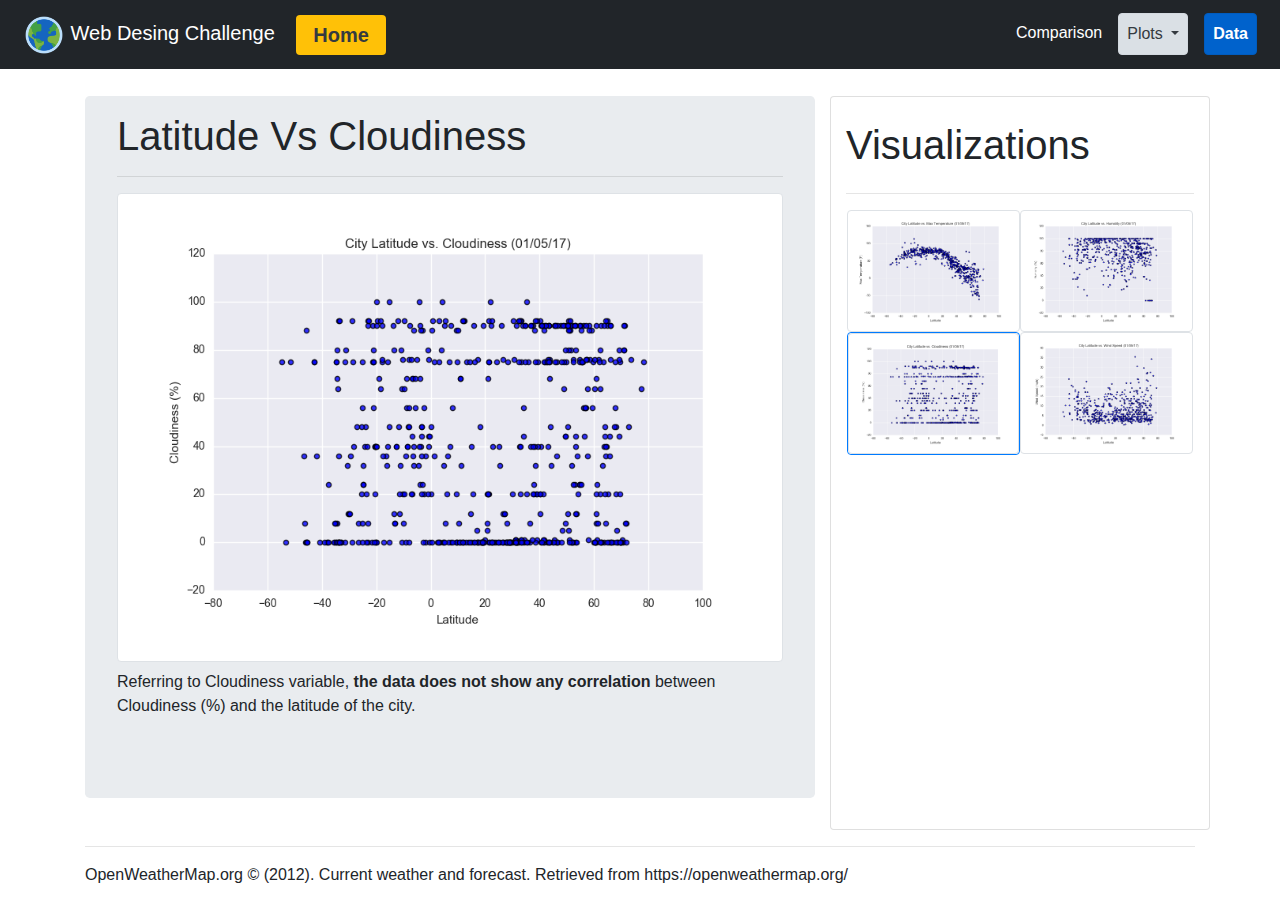
<file: LatitudeVsCloudiness.html>
<!DOCTYPE html>
<html lang="en">

<head>
  <meta charset="UTF-8">
  <title>WeatherPy</title>
  <link rel="stylesheet" href="https://stackpath.bootstrapcdn.com/bootstrap/4.3.1/css/bootstrap.min.css" integrity="sha384-ggOyR0iXCbMQv3Xipma34MD+dH/1fQ784/j6cY/iJTQUOhcWr7x9JvoRxT2MZw1T" crossorigin="anonymous">

    <style>
        .bg-dark{
            background-color: #212529!important;
        }

        .brightness {
        background-color: white;
        display: inline-block;
        }
        .brightness img:hover {
        opacity: .5;
        }
    </style>


</head>






<body>


  <nav class="navbar navbar-expand-md bg-dark navbar-dark p-2 text-white fixed-top" >
    <div class="container-fluid">
      <div class="navbar-brand ">
        <img class="bi me-2" width="42" height="42" src="Images/icon.png">
        <a class="navbar-brand" href="index.html">Web Desing Challenge</a>
        <a type="button" class="navbar-brand nav-link text-dark font-weight-bold btn bg-warning py-1" aria-current="page" href="index.html">Home</a>

      </div>

          <!-- <li class="nav-item">
            <a type="button" class="nav-link text-dark font-weight-bold btn bg-warning" aria-current="page" href="index.html">Home</a>
          </li> -->


          <button class="navbar-toggler" type="button" data-toggle="collapse" data-target="#navbarResponsive">
            <span class="navbar-toggler-icon"></span>
          </button>

          <div class="collapse navbar-collapse" id="navbarResponsive">
            <ul class="navbar-nav ml-auto">
              <li class="nav-item active pr-2">
                <a class="nav-link" href="Comparison.html">Comparison</a>
              </li>

              <li class="nav-item dropdown">
                    <a type="button" class="nav-link dropdown-toggle btn btn-light text-dark active mr-3" href="#" id="PlotsDropdown" data-toggle="dropdown" aria-haspopup="true" aria-expanded="false">
                      Plots
                    </a>

                    <div class="dropdown-menu" aria-labelledby="PlotsDropdown">

                      <a class="dropdown-item" href="LatitudeVsTemperature.html">Temperature</a>
                      <a class="dropdown-item" href="LatitudeVsHumidity.html">Humidity</a>
                      <a class="dropdown-item" href="LatitudeVsCloudiness.html">Cloudiness</a>
                      <a class="dropdown-item" href="LatitudeVsWindSpeed.html">Wind Speed</a>
                    </div>
              </li>
              
              <li class="nav-item font-weight-bold data_btn">
                <a class="nav-link active text-center btn btn-primary font-weight-bold px-2" href="Data.html">Data</a>
              </li>
            </ul>
          </div>
        </ul>          
    </div>
  </nav>



      <div class="container">
        <div class="row spacer mt-5"></div>
        <div class="row spacer mt-5"></div>

        <div class="row">

          <div class="col-lg-8">

            <div class="jumbotron">
              <h1 class="mt-n5">Latitude Vs Cloudiness</h1><hr>
              <img src="Resources/Images_Fig3.png" class="img-thumbnail p-3">
              <p class="mt-2 text-left">Referring to Cloudiness variable, <strong>the data does not show any correlation</strong> between Cloudiness (%) and the latitude of the city.</p>
            </div>

          </div>

          <div class="col-lg-4 card"> 
            <h1 class="pt-4">Visualizations</h1>
            <hr> 
            <div class="p-3 mt-n3">
              <div class="row">
                <div class="col-lg-6 p-0 brightness">
                  <a href="LatitudeVsTemperature.html">
                    <img src="Resources/Images_Fig1.png" class="img-thumbnail">
                  </a>

                </div>

                <div class="col-lg-6 p-0 brightness ">
                  <a href="LatitudeVsHumidity.html">
                    <img src="Resources/Images_Fig2.png" class="img-thumbnail">
                  </a>
                </div>
                  
              </div>
              <div class="row">
                <div class="col-lg-6 p-0 brightness border border-primary rounded">
                  <a href="LatitudeVsCloudiness.html">
                    <img src="Resources/Images_Fig3.png" class="img-thumbnail">
                  </a> 
                </div>

                <div class="col-lg-6 p-0 brightness">
                  <a href="LatitudeVsWindSpeed.html">
                    <img src="Resources/Images_Fig4.png" class="img-thumbnail">
                  </a>
                  
                </div>
              </div>
            </div>


          </div>
  


        </div><!--/row-->
        














        <hr>
  
        <footer>
          <p>OpenWeatherMap.org &copy; (2012). Сurrent weather and forecast. Retrieved from https://openweathermap.org/</p>
        </footer>
  
      </div><!--/.container-->






    
</body>

<script src="https://code.jquery.com/jquery-3.3.1.slim.min.js" integrity="sha384-q8i/X+965DzO0rT7abK41JStQIAqVgRVzpbzo5smXKp4YfRvH+8abtTE1Pi6jizo" crossorigin="anonymous"></script>
<script src="https://cdnjs.cloudflare.com/ajax/libs/popper.js/1.14.7/umd/popper.min.js" integrity="sha384-UO2eT0CpHqdSJQ6hJty5KVphtPhzWj9WO1clHTMGa3JDZwrnQq4sF86dIHNDz0W1" crossorigin="anonymous"></script>
<script src="https://stackpath.bootstrapcdn.com/bootstrap/4.3.1/js/bootstrap.min.js" integrity="sha384-JjSmVgyd0p3pXB1rRibZUAYoIIy6OrQ6VrjIEaFf/nJGzIxFDsf4x0xIM+B07jRM" crossorigin="anonymous"></script>


</html>
</file>
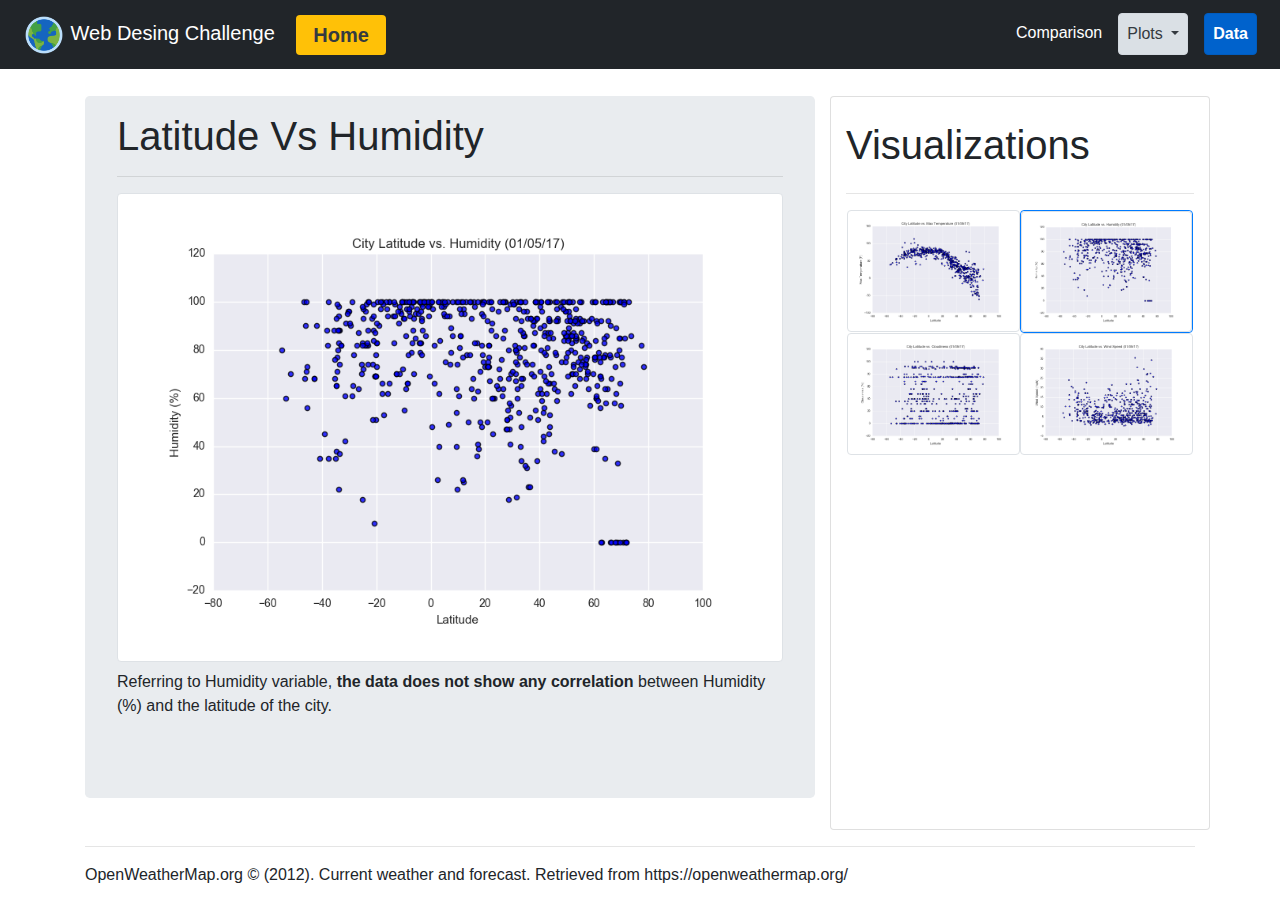
<file: LatitudeVsHumidity.html>
<!DOCTYPE html>
<html lang="en">

<head>
  <meta charset="UTF-8">
  <title>WeatherPy</title>
  <link rel="stylesheet" href="https://stackpath.bootstrapcdn.com/bootstrap/4.3.1/css/bootstrap.min.css" integrity="sha384-ggOyR0iXCbMQv3Xipma34MD+dH/1fQ784/j6cY/iJTQUOhcWr7x9JvoRxT2MZw1T" crossorigin="anonymous">

    <style>
        .bg-dark{
            background-color: #212529!important;
        }

        .brightness {
        background-color: white;
        display: inline-block;
        }
        .brightness img:hover {
        opacity: .5;
        }
    </style>


</head>






<body>


  <nav class="navbar navbar-expand-md bg-dark navbar-dark p-2 text-white fixed-top" >
    <div class="container-fluid">
      <div class="navbar-brand ">
        <img class="bi me-2" width="42" height="42" src="Images/icon.png">
        <a class="navbar-brand" href="index.html">Web Desing Challenge</a>
        <a type="button" class="navbar-brand nav-link text-dark font-weight-bold btn bg-warning py-1" aria-current="page" href="index.html">Home</a>

      </div>

          <!-- <li class="nav-item">
            <a type="button" class="nav-link text-dark font-weight-bold btn bg-warning" aria-current="page" href="index.html">Home</a>
          </li> -->


          <button class="navbar-toggler" type="button" data-toggle="collapse" data-target="#navbarResponsive">
            <span class="navbar-toggler-icon"></span>
          </button>

          <div class="collapse navbar-collapse" id="navbarResponsive">
            <ul class="navbar-nav ml-auto">
              <li class="nav-item active pr-2">
                <a class="nav-link" href="Comparison.html">Comparison</a>
              </li>

              <li class="nav-item dropdown">
                    <a type="button" class="nav-link dropdown-toggle btn btn-light text-dark active mr-3" href="#" id="PlotsDropdown" data-toggle="dropdown" aria-haspopup="true" aria-expanded="false">
                      Plots
                    </a>

                    <div class="dropdown-menu" aria-labelledby="PlotsDropdown">

                      <a class="dropdown-item" href="LatitudeVsTemperature.html">Temperature</a>
                      <a class="dropdown-item" href="LatitudeVsHumidity.html">Humidity</a>
                      <a class="dropdown-item" href="LatitudeVsCloudiness.html">Cloudiness</a>
                      <a class="dropdown-item" href="LatitudeVsWindSpeed.html">Wind Speed</a>
                    </div>
              </li>
              
              <li class="nav-item font-weight-bold data_btn">
                <a class="nav-link active text-center btn btn-primary font-weight-bold px-2" href="Data.html">Data</a>
              </li>
            </ul>
          </div>
        </ul>          
    </div>
  </nav>



      <div class="container">
        <div class="row spacer mt-5"></div>
        <div class="row spacer mt-5"></div>

        <div class="row">

          <div class="col-lg-8">

            <div class="jumbotron">
              <h1 class="mt-n5">Latitude Vs Humidity</h1><hr>
              <img src="Resources/Images_Fig2.png" class="img-thumbnail p-3">
              <p class="mt-2 text-left">Referring to Humidity variable, <strong>the data does not show any correlation</strong> between Humidity (%) and the latitude of the city.</p>
            </div>

          </div>

          <div class="col-lg-4 card"> 
            <h1 class="pt-4">Visualizations</h1>
            <hr> 
            <div class="p-3 mt-n3">
              <div class="row">
                <div class="col-lg-6 p-0 brightness">
                  <a href="LatitudeVsTemperature.html">
                    <img src="Resources/Images_Fig1.png" class="img-thumbnail">
                  </a>

                </div>

                <div class="col-lg-6 p-0 brightness border border-primary rounded">
                  <a href="LatitudeVsHumidity.html">
                    <img src="Resources/Images_Fig2.png" class="img-thumbnail">
                  </a>
                </div>
                  
              </div>
              <div class="row">
                <div class="col-lg-6 p-0 brightness">
                  <a href="LatitudeVsCloudiness.html">
                    <img src="Resources/Images_Fig3.png" class="img-thumbnail">
                  </a> 
                </div>

                <div class="col-lg-6 p-0 brightness">
                  <a href="LatitudeVsWindSpeed.html">
                    <img src="Resources/Images_Fig4.png" class="img-thumbnail">
                  </a>
                  
                </div>
              </div>
            </div>


          </div>
  


        </div><!--/row-->
        














        <hr>
  
        <footer>
          <p>OpenWeatherMap.org &copy; (2012). Сurrent weather and forecast. Retrieved from https://openweathermap.org/</p>
        </footer>
  
      </div><!--/.container-->






    
</body>

<script src="https://code.jquery.com/jquery-3.3.1.slim.min.js" integrity="sha384-q8i/X+965DzO0rT7abK41JStQIAqVgRVzpbzo5smXKp4YfRvH+8abtTE1Pi6jizo" crossorigin="anonymous"></script>
<script src="https://cdnjs.cloudflare.com/ajax/libs/popper.js/1.14.7/umd/popper.min.js" integrity="sha384-UO2eT0CpHqdSJQ6hJty5KVphtPhzWj9WO1clHTMGa3JDZwrnQq4sF86dIHNDz0W1" crossorigin="anonymous"></script>
<script src="https://stackpath.bootstrapcdn.com/bootstrap/4.3.1/js/bootstrap.min.js" integrity="sha384-JjSmVgyd0p3pXB1rRibZUAYoIIy6OrQ6VrjIEaFf/nJGzIxFDsf4x0xIM+B07jRM" crossorigin="anonymous"></script>


</html>
</file>
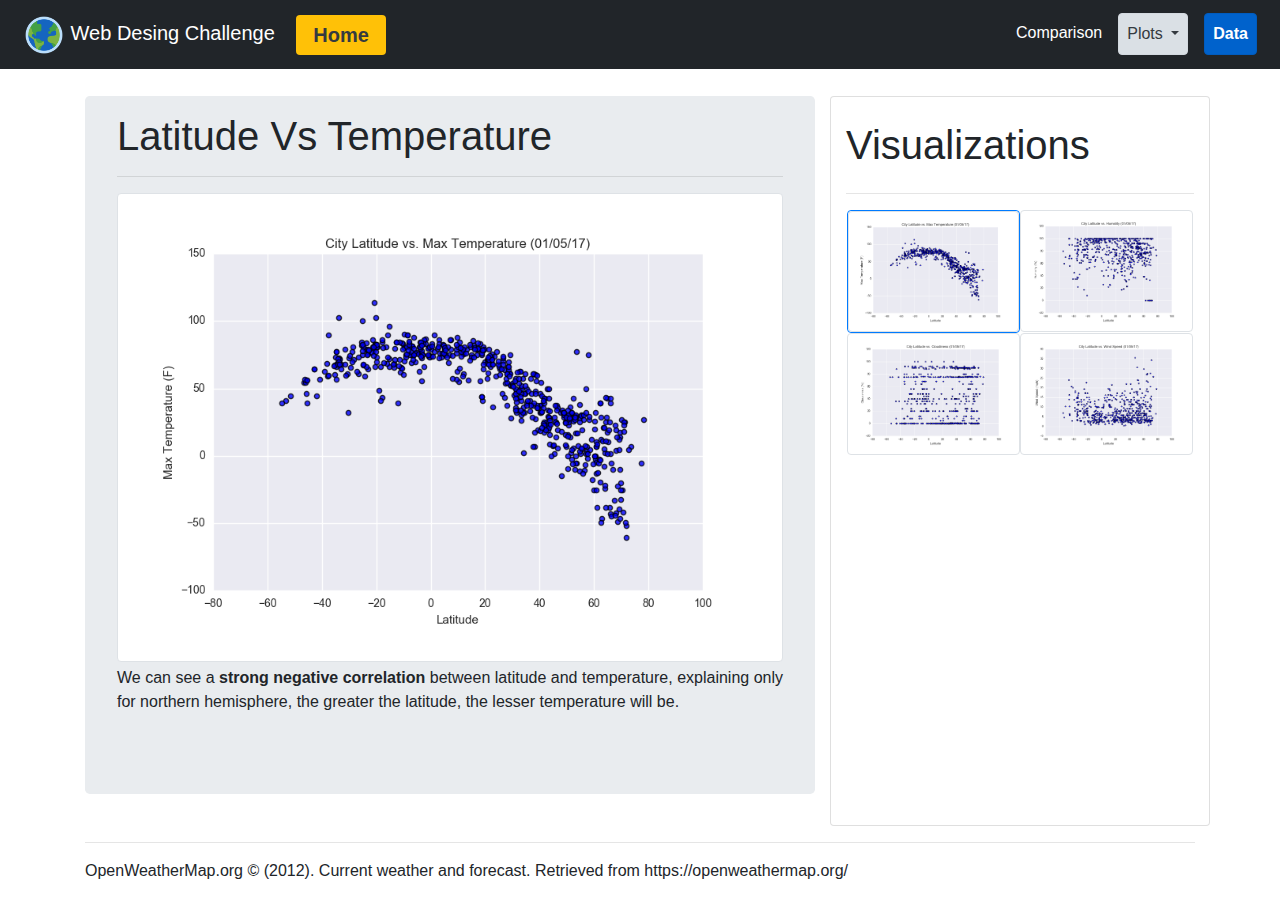
<file: LatitudeVsTemperature.html>
<!DOCTYPE html>
<html lang="en">

<head>
  <meta charset="UTF-8">
  <title>WeatherPy</title>
  <link rel="stylesheet" href="https://stackpath.bootstrapcdn.com/bootstrap/4.3.1/css/bootstrap.min.css" integrity="sha384-ggOyR0iXCbMQv3Xipma34MD+dH/1fQ784/j6cY/iJTQUOhcWr7x9JvoRxT2MZw1T" crossorigin="anonymous">

    <style>
        .bg-dark{
            background-color: #212529!important;
        }

        .brightness {
        background-color: white;
        display: inline-block;
        }
        .brightness img:hover {
        opacity: .5;
        }
    </style>


</head>






<body>


  <nav class="navbar navbar-expand-md bg-dark navbar-dark p-2 text-white fixed-top" >
    <div class="container-fluid">
      <div class="navbar-brand ">
        <img class="bi me-2" width="42" height="42" src="Images/icon.png">
        <a class="navbar-brand" href="index.html">Web Desing Challenge</a>
        <a type="button" class="navbar-brand nav-link text-dark font-weight-bold btn bg-warning py-1" aria-current="page" href="index.html">Home</a>

      </div>

          <!-- <li class="nav-item">
            <a type="button" class="nav-link text-dark font-weight-bold btn bg-warning" aria-current="page" href="index.html">Home</a>
          </li> -->


          <button class="navbar-toggler" type="button" data-toggle="collapse" data-target="#navbarResponsive">
            <span class="navbar-toggler-icon"></span>
          </button>

          <div class="collapse navbar-collapse" id="navbarResponsive">
            <ul class="navbar-nav ml-auto">
              <li class="nav-item active pr-2">
                <a class="nav-link" href="Comparison.html">Comparison</a>
              </li>

              <li class="nav-item dropdown">
                    <a type="button" class="nav-link dropdown-toggle btn btn-light text-dark active mr-3" href="#" id="PlotsDropdown" data-toggle="dropdown" aria-haspopup="true" aria-expanded="false">
                      Plots
                    </a>

                    <div class="dropdown-menu" aria-labelledby="PlotsDropdown">

                      <a class="dropdown-item" href="LatitudeVsTemperature.html">Temperature</a>
                      <a class="dropdown-item" href="LatitudeVsHumidity.html">Humidity</a>
                      <a class="dropdown-item" href="LatitudeVsCloudiness.html">Cloudiness</a>
                      <a class="dropdown-item" href="LatitudeVsWindSpeed.html">Wind Speed</a>
                    </div>
              </li>
              
              <li class="nav-item font-weight-bold data_btn">
                <a class="nav-link active text-center btn btn-primary font-weight-bold px-2" href="Data.html">Data</a>
              </li>
            </ul>
          </div>
        </ul>          
    </div>
  </nav>



      <div class="container">
        <div class="row spacer mt-5"></div>
        <div class="row spacer mt-5"></div>

        <div class="row">

          <div class="col-lg-8">

            <div class="jumbotron">
              <h1 class="mt-n5 fw-bold">Latitude Vs Temperature</h1><hr>
            
              <img src="Resources/Images_Fig1.png" class="img-thumbnail p-3">

              <p class="mt-1 text-justify">We can see a <strong>strong negative correlation</strong> between latitude and temperature, explaining only for northern hemisphere, the greater the latitude, the lesser temperature will be.</p>
            </div>

          </div>

          <div class="col-lg-4 card"> 
            <h1 class="pt-4">Visualizations</h1>
            <hr> 
            <div class="p-3 mt-n3">
              <div class="row">
                <div class="col-lg-6 p-0 brightness border border-primary rounded">
                  <a href="LatitudeVsTemperature.html">
                    <img src="Resources/Images_Fig1.png" class="img-thumbnail">
                  </a>

                </div>

                <div class="col-lg-6 p-0 brightness">
                  <a href="LatitudeVsHumidity.html">
                    <img src="Resources/Images_Fig2.png" class="img-thumbnail">
                  </a>
                </div>
                  
              </div>
              <div class="row">
                <div class="col-lg-6 p-0 brightness">
                  <a href="LatitudeVsCloudiness.html">
                    <img src="Resources/Images_Fig3.png" class="img-thumbnail">
                  </a> 
                </div>

                <div class="col-lg-6 p-0 brightness">
                  <a href="LatitudeVsWindSpeed.html">
                    <img src="Resources/Images_Fig4.png" class="img-thumbnail">
                  </a>
                  
                </div>
              </div>
            </div>


          </div>
  


        </div><!--/row-->
        














        <hr>
  
        <footer>
          <p>OpenWeatherMap.org &copy; (2012). Сurrent weather and forecast. Retrieved from https://openweathermap.org/</p>
        </footer>
  
      </div><!--/.container-->






    
</body>

<script src="https://code.jquery.com/jquery-3.3.1.slim.min.js" integrity="sha384-q8i/X+965DzO0rT7abK41JStQIAqVgRVzpbzo5smXKp4YfRvH+8abtTE1Pi6jizo" crossorigin="anonymous"></script>
<script src="https://cdnjs.cloudflare.com/ajax/libs/popper.js/1.14.7/umd/popper.min.js" integrity="sha384-UO2eT0CpHqdSJQ6hJty5KVphtPhzWj9WO1clHTMGa3JDZwrnQq4sF86dIHNDz0W1" crossorigin="anonymous"></script>
<script src="https://stackpath.bootstrapcdn.com/bootstrap/4.3.1/js/bootstrap.min.js" integrity="sha384-JjSmVgyd0p3pXB1rRibZUAYoIIy6OrQ6VrjIEaFf/nJGzIxFDsf4x0xIM+B07jRM" crossorigin="anonymous"></script>


</html>
</file>
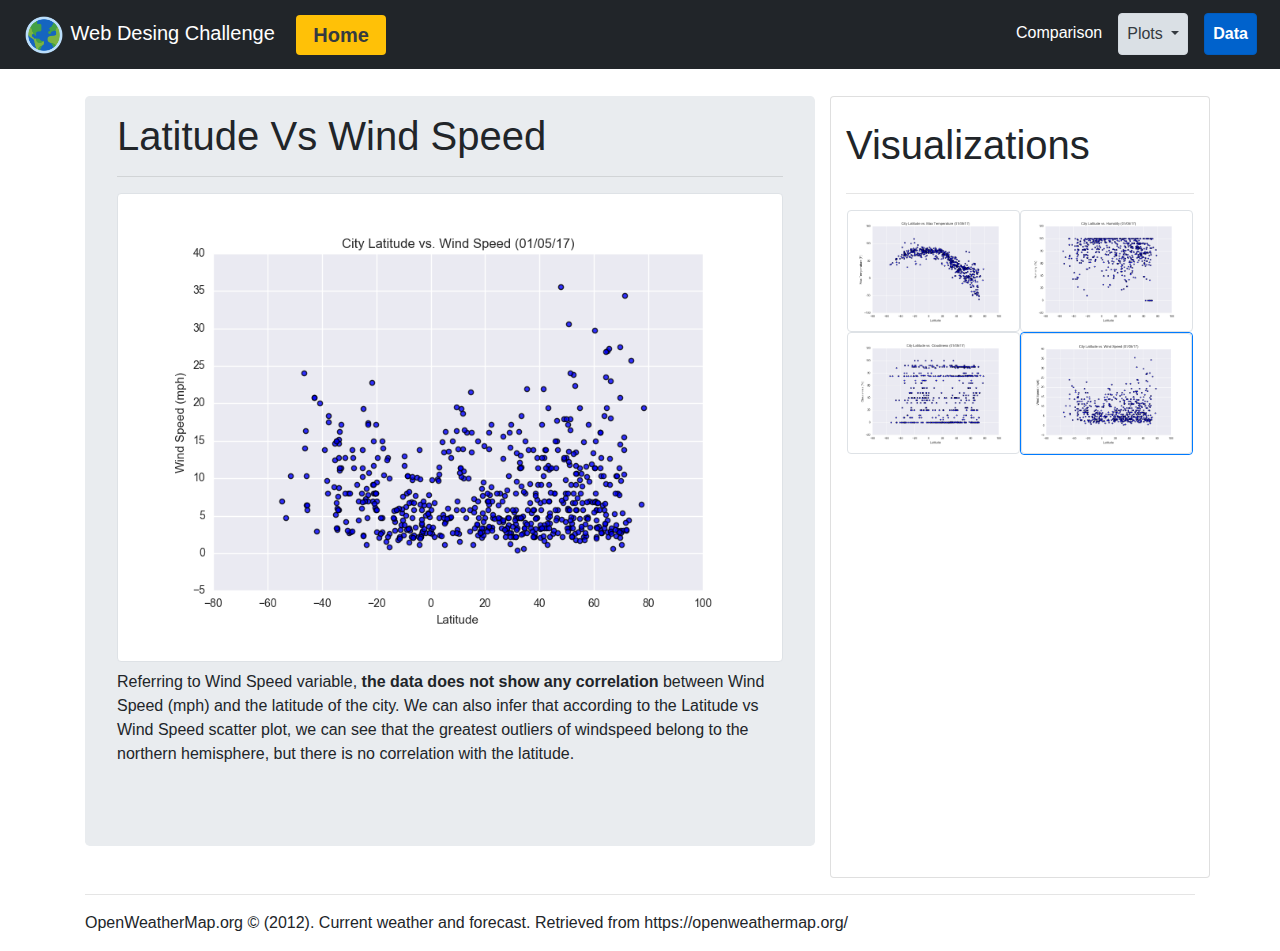
<file: LatitudeVsWindSpeed.html>
<!DOCTYPE html>
<html lang="en">

<head>
  <meta charset="UTF-8">
  <title>WeatherPy</title>
  <link rel="stylesheet" href="https://stackpath.bootstrapcdn.com/bootstrap/4.3.1/css/bootstrap.min.css" integrity="sha384-ggOyR0iXCbMQv3Xipma34MD+dH/1fQ784/j6cY/iJTQUOhcWr7x9JvoRxT2MZw1T" crossorigin="anonymous">

    <style>
        .bg-dark{
            background-color: #212529!important;
        }

        .brightness {
        background-color: white;
        display: inline-block;
        }
        .brightness img:hover {
        opacity: .5;
        }
    </style>


</head>






<body>


  <nav class="navbar navbar-expand-md bg-dark navbar-dark p-2 text-white fixed-top" >
    <div class="container-fluid">
      <div class="navbar-brand ">
        <img class="bi me-2" width="42" height="42" src="Images/icon.png">
        <a class="navbar-brand" href="index.html">Web Desing Challenge</a>
        <a type="button" class="navbar-brand nav-link text-dark font-weight-bold btn bg-warning py-1" aria-current="page" href="index.html">Home</a>

      </div>

          <!-- <li class="nav-item">
            <a type="button" class="nav-link text-dark font-weight-bold btn bg-warning" aria-current="page" href="index.html">Home</a>
          </li> -->


          <button class="navbar-toggler" type="button" data-toggle="collapse" data-target="#navbarResponsive">
            <span class="navbar-toggler-icon"></span>
          </button>

          <div class="collapse navbar-collapse" id="navbarResponsive">
            <ul class="navbar-nav ml-auto">
              <li class="nav-item active pr-2">
                <a class="nav-link" href="Comparison.html">Comparison</a>
              </li>

              <li class="nav-item dropdown">
                    <a type="button" class="nav-link dropdown-toggle btn btn-light text-dark active mr-3" href="#" id="PlotsDropdown" data-toggle="dropdown" aria-haspopup="true" aria-expanded="false">
                      Plots
                    </a>

                    <div class="dropdown-menu" aria-labelledby="PlotsDropdown">

                      <a class="dropdown-item" href="LatitudeVsTemperature.html">Temperature</a>
                      <a class="dropdown-item" href="LatitudeVsHumidity.html">Humidity</a>
                      <a class="dropdown-item" href="LatitudeVsCloudiness.html">Cloudiness</a>
                      <a class="dropdown-item" href="LatitudeVsWindSpeed.html">Wind Speed</a>
                    </div>
              </li>
              
              <li class="nav-item font-weight-bold data_btn">
                <a class="nav-link active text-center btn btn-primary font-weight-bold px-2" href="Data.html">Data</a>
              </li>
            </ul>
          </div>
        </ul>          
    </div>
  </nav>



      <div class="container">
        <div class="row spacer mt-5"></div>
        <div class="row spacer mt-5"></div>

        <div class="row">

          <div class="col-lg-8">

            <div class="jumbotron">
              <h1 class="mt-n5">Latitude Vs Wind Speed</h1><hr>
              <img src="Resources/Images_Fig4.png" class="img-thumbnail p-3">
              <p class="mt-2 text-left">Referring to Wind Speed variable, <strong>the data does not show any correlation</strong> between Wind Speed (mph) and the latitude of the city.
                We can also infer that according to the Latitude vs Wind Speed scatter plot, we can see that the greatest outliers of windspeed belong to the northern hemisphere, but there is no correlation with the latitude.
              </p>
            </div>

          </div>

          <div class="col-lg-4 card"> 
            <h1 class="pt-4">Visualizations</h1>
            <hr> 
            <div class="p-3 mt-n3">
              <div class="row">
                <div class="col-lg-6 p-0 brightness">
                  <a href="LatitudeVsTemperature.html">
                    <img src="Resources/Images_Fig1.png" class="img-thumbnail">
                  </a>

                </div>

                <div class="col-lg-6 p-0 brightness ">
                  <a href="LatitudeVsHumidity.html">
                    <img src="Resources/Images_Fig2.png" class="img-thumbnail">
                  </a>
                </div>
                  
              </div>
              <div class="row">
                <div class="col-lg-6 p-0 brightness ">
                  <a href="LatitudeVsCloudiness.html">
                    <img src="Resources/Images_Fig3.png" class="img-thumbnail">
                  </a> 
                </div>

                <div class="col-lg-6 p-0 brightness border border-primary rounded">
                  <a href="LatitudeVsWindSpeed.html">
                    <img src="Resources/Images_Fig4.png" class="img-thumbnail">
                  </a>
                  
                </div>
              </div>
            </div>


          </div>
  


        </div><!--/row-->
        














        <hr>
  
        <footer>
          <p>OpenWeatherMap.org &copy; (2012). Сurrent weather and forecast. Retrieved from https://openweathermap.org/</p>
        </footer>
  
      </div><!--/.container-->






    
</body>

<script src="https://code.jquery.com/jquery-3.3.1.slim.min.js" integrity="sha384-q8i/X+965DzO0rT7abK41JStQIAqVgRVzpbzo5smXKp4YfRvH+8abtTE1Pi6jizo" crossorigin="anonymous"></script>
<script src="https://cdnjs.cloudflare.com/ajax/libs/popper.js/1.14.7/umd/popper.min.js" integrity="sha384-UO2eT0CpHqdSJQ6hJty5KVphtPhzWj9WO1clHTMGa3JDZwrnQq4sF86dIHNDz0W1" crossorigin="anonymous"></script>
<script src="https://stackpath.bootstrapcdn.com/bootstrap/4.3.1/js/bootstrap.min.js" integrity="sha384-JjSmVgyd0p3pXB1rRibZUAYoIIy6OrQ6VrjIEaFf/nJGzIxFDsf4x0xIM+B07jRM" crossorigin="anonymous"></script>


</html>
</file>
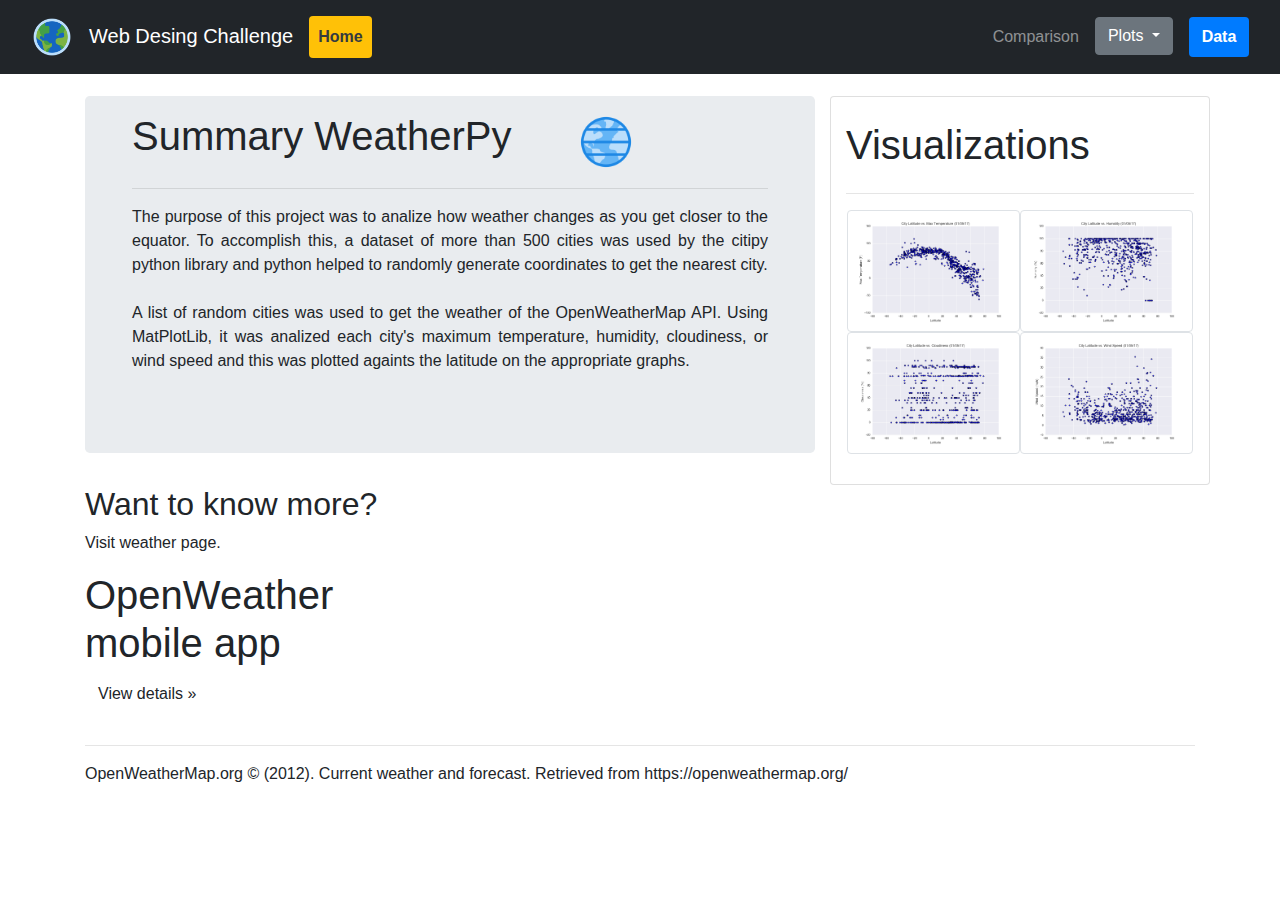
<file: Web-Design-Challenge.html>
<!DOCTYPE html>
<html lang="en">

<head>
  <meta charset="UTF-8">
  <link rel="icon" href="Images/icon.png">
  <title>WeatherPy</title>
  <link rel="stylesheet" href="https://stackpath.bootstrapcdn.com/bootstrap/4.3.1/css/bootstrap.min.css" integrity="sha384-ggOyR0iXCbMQv3Xipma34MD+dH/1fQ784/j6cY/iJTQUOhcWr7x9JvoRxT2MZw1T" crossorigin="anonymous">
  
  <style>
    .bg-dark{
        background-color: #212529!important;
      }
    .brightness {
    background-color: white;
    display: inline-block;
    }
    .brightness img:hover {
    opacity: .5;
    }
    .data_btn{
      width:60px;
      position: center;
    }
    .bookmark{
      width:80%;
      height: 80%;
      padding: 0%;
      overflow:hidden;      
    }
  </style>

</head>






<body>

    <nav class="navbar p-3 text-white navbar-expand-md navbar-dark bg-dark fixed-top" >
        <div class="container-fluid">

          <div class="navbar-collapse collapse">

            <ul class="navbar-nav ms-auto">
              <li>
                <img class="bi me-2" width="42" height="42" src="Images/icon.png">
              </li>

              <a class="navbar-brand ml-3" href="Web-Design-Challenge.html">Web Desing Challenge</a>
              <li class="nav-item">
                <a type="button" class="nav-link text-dark font-weight-bold btn bg-warning" aria-current="page" href="Web-Design-Challenge.html">Home</a>
              </li>


            </ul> <!-- Nav Izquierdo-->


            <ul class="navbar-nav ml-auto nav-pills">

              <li class="nav-item pr-2">
                <a class="nav-link" href="Comparison.html">Comparison</a>
              </li>

              <div class="dropdown">
                <button class="btn btn-secondary dropdown-toggle" type="button" id="dropdownMenuButton" data-toggle="dropdown" aria-haspopup="true" aria-expanded="false">
                  Plots
                </button>
                <div class="dropdown-menu" aria-labelledby="dropdownMenuButton">
                  <a class="dropdown-item" href="LatitudeVsTemperature.html">Temperature</a>
                  <a class="dropdown-item" href="LatitudeVsHumidity.html">Humidity</a>
                  <a class="dropdown-item" href="LatitudeVsCloudiness.html">Cloudiness</a>
                  <a class="dropdown-item" href="LatitudeVsWindSpeed.html">Wind Speed</a>
                </div>
              </div>


  
              <li class="nav-item ml-3 font-weight-bold data_btn">
                <a class="nav-link active text-center" href="Data.html">Data</a>
              </li>

            </ul>
            
          </div>
        </div>
      </nav>




    <div class="container">
        <div class="row spacer mt-5"></div>
        <div class="row spacer mt-5"></div>

        <div class="row">

          <div class="col-lg-8">
            <div class="jumbotron">
              <div class=container>
                <div class=row>
                  <h1 class="col-lg-8 mt-n5" style="width: 50%">Summary WeatherPy</h1>
                  <div class="col-lg-4 mt-n5 "><img width="60" height="60" src="Images/longitud.png"></div>
                </div>
                <hr>
                    <p class="text-justify">The purpose of this project was to analize how weather changes as you get closer to the equator.
                      To accomplish this, a dataset of more than 500 cities was used by the citipy python library and python helped to randomly generate coordinates to get the nearest city. 
                      <br><br>
                      A list of random cities was used to get the weather of the OpenWeatherMap API. Using MatPlotLib, it was analized each city's maximum temperature, humidity, cloudiness, or wind speed and this was plotted againts the latitude on the appropriate graphs.</p>
                  
              </div>
            </div>
          </div>


          <div class="card col-lg-4"> 
            <h1 class="pt-4">Visualizations</h1>
            <hr> 
            <div class="p-3 mt-n3">
              <div class="row">
                <div class="col-lg-6 p-0 brightness">
                  <a href="LatitudeVsTemperature.html">
                    <img src="Resources/Images_Fig1.png" class="img-thumbnail">
                  </a>

                </div>

                <div class="col-lg-6 p-0 brightness">
                  <a href="LatitudeVsHumidity.html">
                    <img src="Resources/Images_Fig2.png" class="img-thumbnail">
                  </a>
                </div>
                  
              </div>
              <div class="row">
                <div class="col-lg-6 p-0 brightness">
                  <a href="LatitudeVsCloudiness.html">
                    <img src="Resources/Images_Fig3.png" class="img-thumbnail">
                  </a> 
                </div>

                <div class="col-lg-6 p-0 brightness">
                  <a href="LatitudeVsWindSpeed.html">
                    <img src="Resources/Images_Fig4.png" class="img-thumbnail">
                  </a>
                  
                </div>
              </div>
            </div>


          </div>
  


        </div><!--/row-->


        <div class="row">
          <div class="col-lg-6">
            <h2>Want to know more?</h2>
            <p>Visit weather page. </p>

            <h1><span class="orange-text">OpenWeather</span><br>mobile app</h1>


            <p><a class="btn btn-default" href="#" role="button">View details &raquo;</a></p>
          </div><!--/.col-xs-6.col-lg-4-->
        </div><!--/row-->






  
        <hr>
  
        <footer>
          <p>OpenWeatherMap.org &copy; (2012). Сurrent weather and forecast. Retrieved from https://openweathermap.org/</p>
        </footer>
  
      </div><!--/.container-->

    
</body>

<script src="https://code.jquery.com/jquery-3.3.1.slim.min.js" integrity="sha384-q8i/X+965DzO0rT7abK41JStQIAqVgRVzpbzo5smXKp4YfRvH+8abtTE1Pi6jizo" crossorigin="anonymous"></script>
<script src="https://cdnjs.cloudflare.com/ajax/libs/popper.js/1.14.7/umd/popper.min.js" integrity="sha384-UO2eT0CpHqdSJQ6hJty5KVphtPhzWj9WO1clHTMGa3JDZwrnQq4sF86dIHNDz0W1" crossorigin="anonymous"></script>
<script src="https://stackpath.bootstrapcdn.com/bootstrap/4.3.1/js/bootstrap.min.js" integrity="sha384-JjSmVgyd0p3pXB1rRibZUAYoIIy6OrQ6VrjIEaFf/nJGzIxFDsf4x0xIM+B07jRM" crossorigin="anonymous"></script>


</html>
</file>
<file: styles.css>
.bg-dark{
  background-color: #212529!important;
}
.brightness {
background-color: white;
display: inline-block;
}
.brightness img:hover {
opacity: .5;
}
.data_btn{
width:60px;
position: center;
}
.bookmark{
width:80%;
height: 80%;
padding: 0%;
overflow:hidden;      
}

.navbar-toggler {
  padding: 0.25rem 0.75rem;
  font-size: 1.25rem;
  line-height: 1;
  background-color: transparent;
  border: 1px solid transparent;
  border-radius: 0.25rem;
  transition: box-shadow 0.15s ease-in-out;
}

/* Here we define some styles that will ONLY be applied at screen sizes below 600 pixels */
@media (max-width: 600px) {
  .summary {
    margin-top: 20%;
    padding-top: 10%;
    font-size: 200%;
    
    
  }
  .world{
    width:60%;
    /* margin:auto; */
    display:flex;
    align-items: center;
    left:60%;
    height: 5px;
    position: relative;
    
    
  }
  .graph{
    max-width:50%;
    /* height:"30"; */
    image-orientation: flip;
    background-color: lightcoral;
  }
  .img-thumbnail-new {
    display:block;
    padding: .25rem;
    background-color: rgb(211, 12, 12);
    border: 1px solid #dee2e6;
    border-radius: .25rem;
    max-width: 40%;
    height: auto;
}
}
</file>
